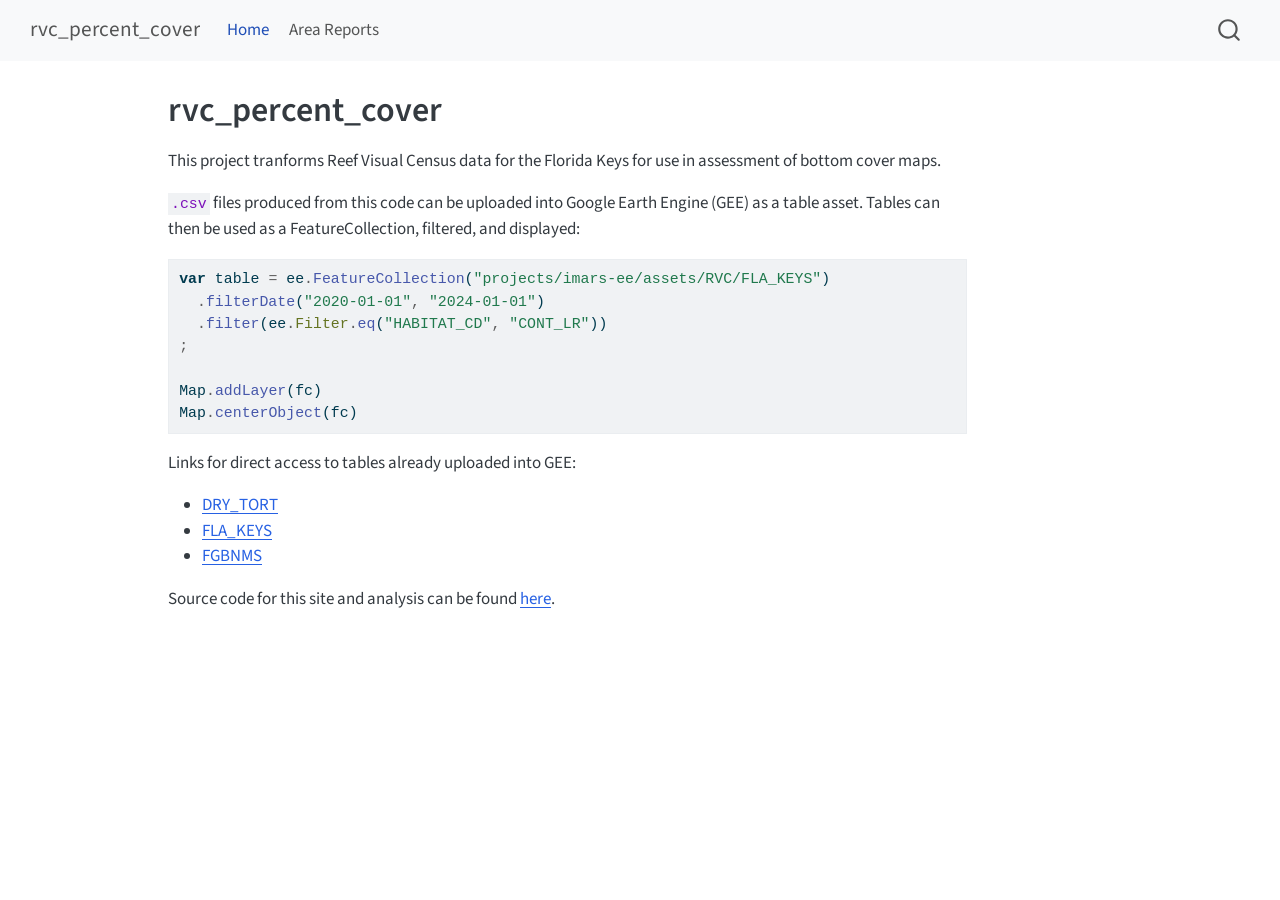
<file: index.html>
<!DOCTYPE html>
<html xmlns="http://www.w3.org/1999/xhtml" lang="en" xml:lang="en"><head>

<meta charset="utf-8">
<meta name="generator" content="quarto-1.8.27">

<meta name="viewport" content="width=device-width, initial-scale=1.0, user-scalable=yes">


<title>rvc_percent_cover</title>
<style>
code{white-space: pre-wrap;}
span.smallcaps{font-variant: small-caps;}
div.columns{display: flex; gap: min(4vw, 1.5em);}
div.column{flex: auto; overflow-x: auto;}
div.hanging-indent{margin-left: 1.5em; text-indent: -1.5em;}
ul.task-list{list-style: none;}
ul.task-list li input[type="checkbox"] {
  width: 0.8em;
  margin: 0 0.8em 0.2em -1em; /* quarto-specific, see https://github.com/quarto-dev/quarto-cli/issues/4556 */ 
  vertical-align: middle;
}
/* CSS for syntax highlighting */
html { -webkit-text-size-adjust: 100%; }
pre > code.sourceCode { white-space: pre; position: relative; }
pre > code.sourceCode > span { display: inline-block; line-height: 1.25; }
pre > code.sourceCode > span:empty { height: 1.2em; }
.sourceCode { overflow: visible; }
code.sourceCode > span { color: inherit; text-decoration: inherit; }
div.sourceCode { margin: 1em 0; }
pre.sourceCode { margin: 0; }
@media screen {
div.sourceCode { overflow: auto; }
}
@media print {
pre > code.sourceCode { white-space: pre-wrap; }
pre > code.sourceCode > span { text-indent: -5em; padding-left: 5em; }
}
pre.numberSource code
  { counter-reset: source-line 0; }
pre.numberSource code > span
  { position: relative; left: -4em; counter-increment: source-line; }
pre.numberSource code > span > a:first-child::before
  { content: counter(source-line);
    position: relative; left: -1em; text-align: right; vertical-align: baseline;
    border: none; display: inline-block;
    -webkit-touch-callout: none; -webkit-user-select: none;
    -khtml-user-select: none; -moz-user-select: none;
    -ms-user-select: none; user-select: none;
    padding: 0 4px; width: 4em;
  }
pre.numberSource { margin-left: 3em;  padding-left: 4px; }
div.sourceCode
  {   }
@media screen {
pre > code.sourceCode > span > a:first-child::before { text-decoration: underline; }
}
</style>


<script src="site_libs/quarto-nav/quarto-nav.js"></script>
<script src="site_libs/quarto-nav/headroom.min.js"></script>
<script src="site_libs/clipboard/clipboard.min.js"></script>
<script src="site_libs/quarto-search/autocomplete.umd.js"></script>
<script src="site_libs/quarto-search/fuse.min.js"></script>
<script src="site_libs/quarto-search/quarto-search.js"></script>
<meta name="quarto:offset" content="./">
<script src="site_libs/quarto-html/quarto.js" type="module"></script>
<script src="site_libs/quarto-html/tabsets/tabsets.js" type="module"></script>
<script src="site_libs/quarto-html/axe/axe-check.js" type="module"></script>
<script src="site_libs/quarto-html/popper.min.js"></script>
<script src="site_libs/quarto-html/tippy.umd.min.js"></script>
<script src="site_libs/quarto-html/anchor.min.js"></script>
<link href="site_libs/quarto-html/tippy.css" rel="stylesheet">
<link href="site_libs/quarto-html/quarto-syntax-highlighting-ed96de9b727972fe78a7b5d16c58bf87.css" rel="stylesheet" id="quarto-text-highlighting-styles">
<script src="site_libs/bootstrap/bootstrap.min.js"></script>
<link href="site_libs/bootstrap/bootstrap-icons.css" rel="stylesheet">
<link href="site_libs/bootstrap/bootstrap-fed2927b5d71da76dad1d9df0395c5a2.min.css" rel="stylesheet" append-hash="true" id="quarto-bootstrap" data-mode="light">
<script id="quarto-search-options" type="application/json">{
  "location": "navbar",
  "copy-button": false,
  "collapse-after": 3,
  "panel-placement": "end",
  "type": "overlay",
  "limit": 50,
  "keyboard-shortcut": [
    "f",
    "/",
    "s"
  ],
  "show-item-context": false,
  "language": {
    "search-no-results-text": "No results",
    "search-matching-documents-text": "matching documents",
    "search-copy-link-title": "Copy link to search",
    "search-hide-matches-text": "Hide additional matches",
    "search-more-match-text": "more match in this document",
    "search-more-matches-text": "more matches in this document",
    "search-clear-button-title": "Clear",
    "search-text-placeholder": "",
    "search-detached-cancel-button-title": "Cancel",
    "search-submit-button-title": "Submit",
    "search-label": "Search"
  }
}</script>


<link rel="stylesheet" href="styles.css">
</head>

<body class="nav-fixed quarto-light">

<div id="quarto-search-results"></div>
  <header id="quarto-header" class="headroom fixed-top">
    <nav class="navbar navbar-expand-lg " data-bs-theme="dark">
      <div class="navbar-container container-fluid">
      <div class="navbar-brand-container mx-auto">
    <a class="navbar-brand" href="./index.html">
    <span class="navbar-title">rvc_percent_cover</span>
    </a>
  </div>
            <div id="quarto-search" class="" title="Search"></div>
          <button class="navbar-toggler" type="button" data-bs-toggle="collapse" data-bs-target="#navbarCollapse" aria-controls="navbarCollapse" role="menu" aria-expanded="false" aria-label="Toggle navigation" onclick="if (window.quartoToggleHeadroom) { window.quartoToggleHeadroom(); }">
  <span class="navbar-toggler-icon"></span>
</button>
          <div class="collapse navbar-collapse" id="navbarCollapse">
            <ul class="navbar-nav navbar-nav-scroll me-auto">
  <li class="nav-item">
    <a class="nav-link active" href="./index.html" aria-current="page"> 
<span class="menu-text">Home</span></a>
  </li>  
  <li class="nav-item">
    <a class="nav-link" href="./aoi_report/aoi_reports.html"> 
<span class="menu-text">Area Reports</span></a>
  </li>  
</ul>
          </div> <!-- /navcollapse -->
            <div class="quarto-navbar-tools">
</div>
      </div> <!-- /container-fluid -->
    </nav>
</header>
<!-- content -->
<div id="quarto-content" class="quarto-container page-columns page-rows-contents page-layout-article page-navbar">
<!-- sidebar -->
<!-- margin-sidebar -->
    <div id="quarto-margin-sidebar" class="sidebar margin-sidebar zindex-bottom">
        
    </div>
<!-- main -->
<main class="content" id="quarto-document-content">

<header id="title-block-header" class="quarto-title-block default">
<div class="quarto-title">
<h1 class="title">rvc_percent_cover</h1>
</div>



<div class="quarto-title-meta">

    
  
    
  </div>
  


</header>


<p>This project tranforms Reef Visual Census data for the Florida Keys for use in assessment of bottom cover maps.</p>
<p><code>.csv</code> files produced from this code can be uploaded into Google Earth Engine (GEE) as a table asset. Tables can then be used as a FeatureCollection, filtered, and displayed:</p>
<div class="code-copy-outer-scaffold"><div class="sourceCode" id="cb1"><pre class="sourceCode javascript code-with-copy"><code class="sourceCode javascript"><span id="cb1-1"><a href="#cb1-1" aria-hidden="true" tabindex="-1"></a><span class="kw">var</span> table <span class="op">=</span> ee<span class="op">.</span><span class="fu">FeatureCollection</span>(<span class="st">"projects/imars-ee/assets/RVC/FLA_KEYS"</span>)</span>
<span id="cb1-2"><a href="#cb1-2" aria-hidden="true" tabindex="-1"></a>  <span class="op">.</span><span class="fu">filterDate</span>(<span class="st">"2020-01-01"</span><span class="op">,</span> <span class="st">"2024-01-01"</span>)</span>
<span id="cb1-3"><a href="#cb1-3" aria-hidden="true" tabindex="-1"></a>  <span class="op">.</span><span class="fu">filter</span>(ee<span class="op">.</span><span class="at">Filter</span><span class="op">.</span><span class="fu">eq</span>(<span class="st">"HABITAT_CD"</span><span class="op">,</span> <span class="st">"CONT_LR"</span>))</span>
<span id="cb1-4"><a href="#cb1-4" aria-hidden="true" tabindex="-1"></a><span class="op">;</span></span>
<span id="cb1-5"><a href="#cb1-5" aria-hidden="true" tabindex="-1"></a>  </span>
<span id="cb1-6"><a href="#cb1-6" aria-hidden="true" tabindex="-1"></a><span class="bu">Map</span><span class="op">.</span><span class="fu">addLayer</span>(fc)</span>
<span id="cb1-7"><a href="#cb1-7" aria-hidden="true" tabindex="-1"></a><span class="bu">Map</span><span class="op">.</span><span class="fu">centerObject</span>(fc)</span></code></pre></div><button title="Copy to Clipboard" class="code-copy-button"><i class="bi"></i></button></div>
<p>Links for direct access to tables already uploaded into GEE:</p>
<ul>
<li><a href="https://code.earthengine.google.com/?asset=projects/imars-ee/assets/RVC/DRY_TORT">DRY_TORT</a></li>
<li><a href="https://code.earthengine.google.com/?asset=projects/imars-ee/assets/RVC/FLA_KEYS">FLA_KEYS</a></li>
<li><a href="https://code.earthengine.google.com/?asset=projects/imars-ee/assets/RVC/FGBNMS">FGBNMS</a></li>
</ul>
<p>Source code for this site and analysis can be found <a href="https://github.com/USF-IMARS/rvc_habitat_cover">here</a>.</p>



</main> <!-- /main -->
<script id="quarto-html-after-body" type="application/javascript">
  window.document.addEventListener("DOMContentLoaded", function (event) {
    const icon = "";
    const anchorJS = new window.AnchorJS();
    anchorJS.options = {
      placement: 'right',
      icon: icon
    };
    anchorJS.add('.anchored');
    const isCodeAnnotation = (el) => {
      for (const clz of el.classList) {
        if (clz.startsWith('code-annotation-')) {                     
          return true;
        }
      }
      return false;
    }
    const onCopySuccess = function(e) {
      // button target
      const button = e.trigger;
      // don't keep focus
      button.blur();
      // flash "checked"
      button.classList.add('code-copy-button-checked');
      var currentTitle = button.getAttribute("title");
      button.setAttribute("title", "Copied!");
      let tooltip;
      if (window.bootstrap) {
        button.setAttribute("data-bs-toggle", "tooltip");
        button.setAttribute("data-bs-placement", "left");
        button.setAttribute("data-bs-title", "Copied!");
        tooltip = new bootstrap.Tooltip(button, 
          { trigger: "manual", 
            customClass: "code-copy-button-tooltip",
            offset: [0, -8]});
        tooltip.show();    
      }
      setTimeout(function() {
        if (tooltip) {
          tooltip.hide();
          button.removeAttribute("data-bs-title");
          button.removeAttribute("data-bs-toggle");
          button.removeAttribute("data-bs-placement");
        }
        button.setAttribute("title", currentTitle);
        button.classList.remove('code-copy-button-checked');
      }, 1000);
      // clear code selection
      e.clearSelection();
    }
    const getTextToCopy = function(trigger) {
      const outerScaffold = trigger.parentElement.cloneNode(true);
      const codeEl = outerScaffold.querySelector('code');
      for (const childEl of codeEl.children) {
        if (isCodeAnnotation(childEl)) {
          childEl.remove();
        }
      }
      return codeEl.innerText;
    }
    const clipboard = new window.ClipboardJS('.code-copy-button:not([data-in-quarto-modal])', {
      text: getTextToCopy
    });
    clipboard.on('success', onCopySuccess);
    if (window.document.getElementById('quarto-embedded-source-code-modal')) {
      const clipboardModal = new window.ClipboardJS('.code-copy-button[data-in-quarto-modal]', {
        text: getTextToCopy,
        container: window.document.getElementById('quarto-embedded-source-code-modal')
      });
      clipboardModal.on('success', onCopySuccess);
    }
      var localhostRegex = new RegExp(/^(?:http|https):\/\/localhost\:?[0-9]*\//);
      var mailtoRegex = new RegExp(/^mailto:/);
        var filterRegex = new RegExp("https:\/\/USF-IMARS\.github\.io\/rvc_habitat_cover\/");
      var isInternal = (href) => {
          return filterRegex.test(href) || localhostRegex.test(href) || mailtoRegex.test(href);
      }
      // Inspect non-navigation links and adorn them if external
     var links = window.document.querySelectorAll('a[href]:not(.nav-link):not(.navbar-brand):not(.toc-action):not(.sidebar-link):not(.sidebar-item-toggle):not(.pagination-link):not(.no-external):not([aria-hidden]):not(.dropdown-item):not(.quarto-navigation-tool):not(.about-link)');
      for (var i=0; i<links.length; i++) {
        const link = links[i];
        if (!isInternal(link.href)) {
          // undo the damage that might have been done by quarto-nav.js in the case of
          // links that we want to consider external
          if (link.dataset.originalHref !== undefined) {
            link.href = link.dataset.originalHref;
          }
        }
      }
    function tippyHover(el, contentFn, onTriggerFn, onUntriggerFn) {
      const config = {
        allowHTML: true,
        maxWidth: 500,
        delay: 100,
        arrow: false,
        appendTo: function(el) {
            return el.parentElement;
        },
        interactive: true,
        interactiveBorder: 10,
        theme: 'quarto',
        placement: 'bottom-start',
      };
      if (contentFn) {
        config.content = contentFn;
      }
      if (onTriggerFn) {
        config.onTrigger = onTriggerFn;
      }
      if (onUntriggerFn) {
        config.onUntrigger = onUntriggerFn;
      }
      window.tippy(el, config); 
    }
    const noterefs = window.document.querySelectorAll('a[role="doc-noteref"]');
    for (var i=0; i<noterefs.length; i++) {
      const ref = noterefs[i];
      tippyHover(ref, function() {
        // use id or data attribute instead here
        let href = ref.getAttribute('data-footnote-href') || ref.getAttribute('href');
        try { href = new URL(href).hash; } catch {}
        const id = href.replace(/^#\/?/, "");
        const note = window.document.getElementById(id);
        if (note) {
          return note.innerHTML;
        } else {
          return "";
        }
      });
    }
    const xrefs = window.document.querySelectorAll('a.quarto-xref');
    const processXRef = (id, note) => {
      // Strip column container classes
      const stripColumnClz = (el) => {
        el.classList.remove("page-full", "page-columns");
        if (el.children) {
          for (const child of el.children) {
            stripColumnClz(child);
          }
        }
      }
      stripColumnClz(note)
      if (id === null || id.startsWith('sec-')) {
        // Special case sections, only their first couple elements
        const container = document.createElement("div");
        if (note.children && note.children.length > 2) {
          container.appendChild(note.children[0].cloneNode(true));
          for (let i = 1; i < note.children.length; i++) {
            const child = note.children[i];
            if (child.tagName === "P" && child.innerText === "") {
              continue;
            } else {
              container.appendChild(child.cloneNode(true));
              break;
            }
          }
          if (window.Quarto?.typesetMath) {
            window.Quarto.typesetMath(container);
          }
          return container.innerHTML
        } else {
          if (window.Quarto?.typesetMath) {
            window.Quarto.typesetMath(note);
          }
          return note.innerHTML;
        }
      } else {
        // Remove any anchor links if they are present
        const anchorLink = note.querySelector('a.anchorjs-link');
        if (anchorLink) {
          anchorLink.remove();
        }
        if (window.Quarto?.typesetMath) {
          window.Quarto.typesetMath(note);
        }
        if (note.classList.contains("callout")) {
          return note.outerHTML;
        } else {
          return note.innerHTML;
        }
      }
    }
    for (var i=0; i<xrefs.length; i++) {
      const xref = xrefs[i];
      tippyHover(xref, undefined, function(instance) {
        instance.disable();
        let url = xref.getAttribute('href');
        let hash = undefined; 
        if (url.startsWith('#')) {
          hash = url;
        } else {
          try { hash = new URL(url).hash; } catch {}
        }
        if (hash) {
          const id = hash.replace(/^#\/?/, "");
          const note = window.document.getElementById(id);
          if (note !== null) {
            try {
              const html = processXRef(id, note.cloneNode(true));
              instance.setContent(html);
            } finally {
              instance.enable();
              instance.show();
            }
          } else {
            // See if we can fetch this
            fetch(url.split('#')[0])
            .then(res => res.text())
            .then(html => {
              const parser = new DOMParser();
              const htmlDoc = parser.parseFromString(html, "text/html");
              const note = htmlDoc.getElementById(id);
              if (note !== null) {
                const html = processXRef(id, note);
                instance.setContent(html);
              } 
            }).finally(() => {
              instance.enable();
              instance.show();
            });
          }
        } else {
          // See if we can fetch a full url (with no hash to target)
          // This is a special case and we should probably do some content thinning / targeting
          fetch(url)
          .then(res => res.text())
          .then(html => {
            const parser = new DOMParser();
            const htmlDoc = parser.parseFromString(html, "text/html");
            const note = htmlDoc.querySelector('main.content');
            if (note !== null) {
              // This should only happen for chapter cross references
              // (since there is no id in the URL)
              // remove the first header
              if (note.children.length > 0 && note.children[0].tagName === "HEADER") {
                note.children[0].remove();
              }
              const html = processXRef(null, note);
              instance.setContent(html);
            } 
          }).finally(() => {
            instance.enable();
            instance.show();
          });
        }
      }, function(instance) {
      });
    }
        let selectedAnnoteEl;
        const selectorForAnnotation = ( cell, annotation) => {
          let cellAttr = 'data-code-cell="' + cell + '"';
          let lineAttr = 'data-code-annotation="' +  annotation + '"';
          const selector = 'span[' + cellAttr + '][' + lineAttr + ']';
          return selector;
        }
        const selectCodeLines = (annoteEl) => {
          const doc = window.document;
          const targetCell = annoteEl.getAttribute("data-target-cell");
          const targetAnnotation = annoteEl.getAttribute("data-target-annotation");
          const annoteSpan = window.document.querySelector(selectorForAnnotation(targetCell, targetAnnotation));
          const lines = annoteSpan.getAttribute("data-code-lines").split(",");
          const lineIds = lines.map((line) => {
            return targetCell + "-" + line;
          })
          let top = null;
          let height = null;
          let parent = null;
          if (lineIds.length > 0) {
              //compute the position of the single el (top and bottom and make a div)
              const el = window.document.getElementById(lineIds[0]);
              top = el.offsetTop;
              height = el.offsetHeight;
              parent = el.parentElement.parentElement;
            if (lineIds.length > 1) {
              const lastEl = window.document.getElementById(lineIds[lineIds.length - 1]);
              const bottom = lastEl.offsetTop + lastEl.offsetHeight;
              height = bottom - top;
            }
            if (top !== null && height !== null && parent !== null) {
              // cook up a div (if necessary) and position it 
              let div = window.document.getElementById("code-annotation-line-highlight");
              if (div === null) {
                div = window.document.createElement("div");
                div.setAttribute("id", "code-annotation-line-highlight");
                div.style.position = 'absolute';
                parent.appendChild(div);
              }
              div.style.top = top - 2 + "px";
              div.style.height = height + 4 + "px";
              div.style.left = 0;
              let gutterDiv = window.document.getElementById("code-annotation-line-highlight-gutter");
              if (gutterDiv === null) {
                gutterDiv = window.document.createElement("div");
                gutterDiv.setAttribute("id", "code-annotation-line-highlight-gutter");
                gutterDiv.style.position = 'absolute';
                const codeCell = window.document.getElementById(targetCell);
                const gutter = codeCell.querySelector('.code-annotation-gutter');
                gutter.appendChild(gutterDiv);
              }
              gutterDiv.style.top = top - 2 + "px";
              gutterDiv.style.height = height + 4 + "px";
            }
            selectedAnnoteEl = annoteEl;
          }
        };
        const unselectCodeLines = () => {
          const elementsIds = ["code-annotation-line-highlight", "code-annotation-line-highlight-gutter"];
          elementsIds.forEach((elId) => {
            const div = window.document.getElementById(elId);
            if (div) {
              div.remove();
            }
          });
          selectedAnnoteEl = undefined;
        };
          // Handle positioning of the toggle
      window.addEventListener(
        "resize",
        throttle(() => {
          elRect = undefined;
          if (selectedAnnoteEl) {
            selectCodeLines(selectedAnnoteEl);
          }
        }, 10)
      );
      function throttle(fn, ms) {
      let throttle = false;
      let timer;
        return (...args) => {
          if(!throttle) { // first call gets through
              fn.apply(this, args);
              throttle = true;
          } else { // all the others get throttled
              if(timer) clearTimeout(timer); // cancel #2
              timer = setTimeout(() => {
                fn.apply(this, args);
                timer = throttle = false;
              }, ms);
          }
        };
      }
        // Attach click handler to the DT
        const annoteDls = window.document.querySelectorAll('dt[data-target-cell]');
        for (const annoteDlNode of annoteDls) {
          annoteDlNode.addEventListener('click', (event) => {
            const clickedEl = event.target;
            if (clickedEl !== selectedAnnoteEl) {
              unselectCodeLines();
              const activeEl = window.document.querySelector('dt[data-target-cell].code-annotation-active');
              if (activeEl) {
                activeEl.classList.remove('code-annotation-active');
              }
              selectCodeLines(clickedEl);
              clickedEl.classList.add('code-annotation-active');
            } else {
              // Unselect the line
              unselectCodeLines();
              clickedEl.classList.remove('code-annotation-active');
            }
          });
        }
    const findCites = (el) => {
      const parentEl = el.parentElement;
      if (parentEl) {
        const cites = parentEl.dataset.cites;
        if (cites) {
          return {
            el,
            cites: cites.split(' ')
          };
        } else {
          return findCites(el.parentElement)
        }
      } else {
        return undefined;
      }
    };
    var bibliorefs = window.document.querySelectorAll('a[role="doc-biblioref"]');
    for (var i=0; i<bibliorefs.length; i++) {
      const ref = bibliorefs[i];
      const citeInfo = findCites(ref);
      if (citeInfo) {
        tippyHover(citeInfo.el, function() {
          var popup = window.document.createElement('div');
          citeInfo.cites.forEach(function(cite) {
            var citeDiv = window.document.createElement('div');
            citeDiv.classList.add('hanging-indent');
            citeDiv.classList.add('csl-entry');
            var biblioDiv = window.document.getElementById('ref-' + cite);
            if (biblioDiv) {
              citeDiv.innerHTML = biblioDiv.innerHTML;
            }
            popup.appendChild(citeDiv);
          });
          return popup.innerHTML;
        });
      }
    }
  });
  </script>
</div> <!-- /content -->




</body></html>
</file>
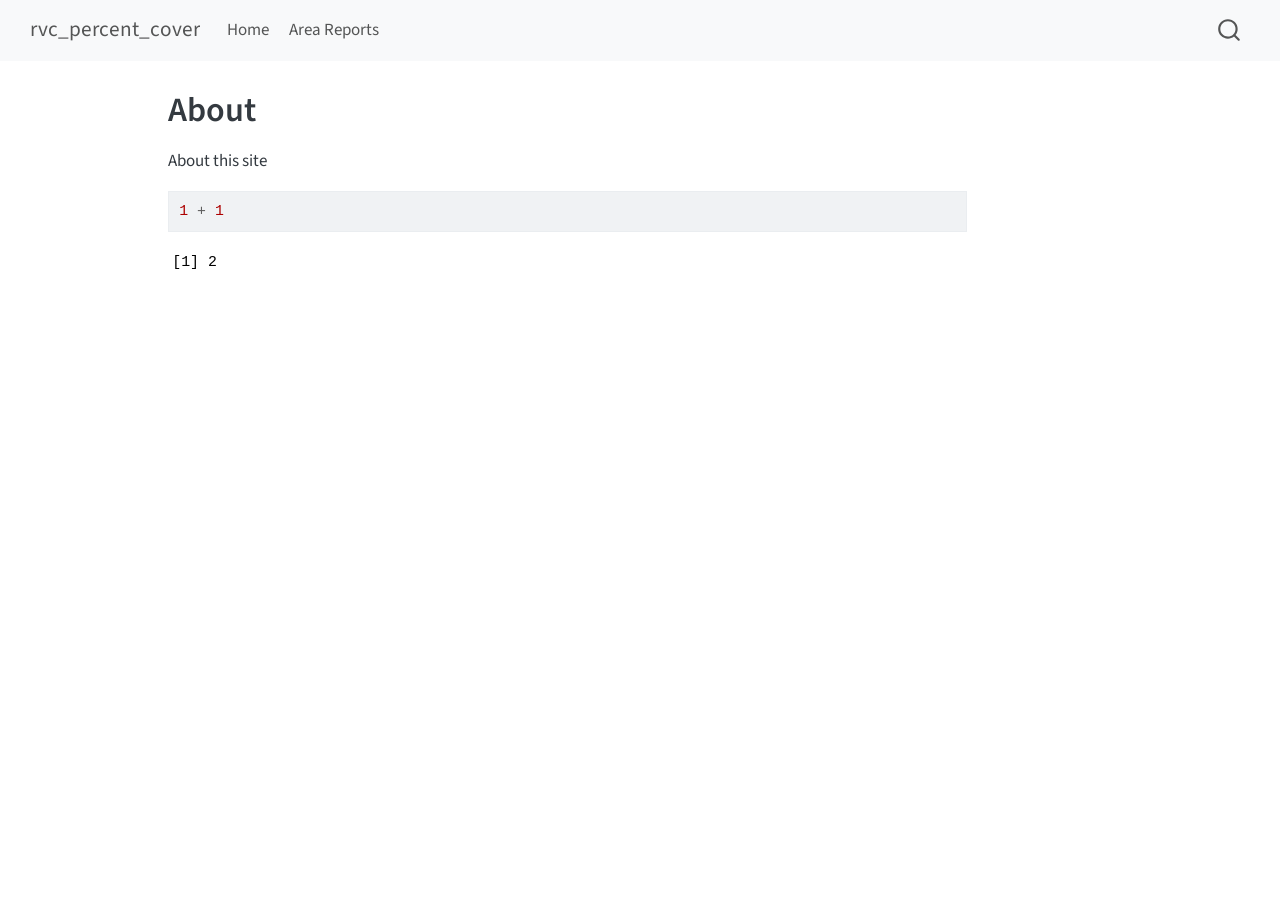
<file: about.html>
<!DOCTYPE html>
<html xmlns="http://www.w3.org/1999/xhtml" lang="en" xml:lang="en"><head>

<meta charset="utf-8">
<meta name="generator" content="quarto-1.8.27">

<meta name="viewport" content="width=device-width, initial-scale=1.0, user-scalable=yes">


<title>About – rvc_percent_cover</title>
<style>
code{white-space: pre-wrap;}
span.smallcaps{font-variant: small-caps;}
div.columns{display: flex; gap: min(4vw, 1.5em);}
div.column{flex: auto; overflow-x: auto;}
div.hanging-indent{margin-left: 1.5em; text-indent: -1.5em;}
ul.task-list{list-style: none;}
ul.task-list li input[type="checkbox"] {
  width: 0.8em;
  margin: 0 0.8em 0.2em -1em; /* quarto-specific, see https://github.com/quarto-dev/quarto-cli/issues/4556 */ 
  vertical-align: middle;
}
/* CSS for syntax highlighting */
html { -webkit-text-size-adjust: 100%; }
pre > code.sourceCode { white-space: pre; position: relative; }
pre > code.sourceCode > span { display: inline-block; line-height: 1.25; }
pre > code.sourceCode > span:empty { height: 1.2em; }
.sourceCode { overflow: visible; }
code.sourceCode > span { color: inherit; text-decoration: inherit; }
div.sourceCode { margin: 1em 0; }
pre.sourceCode { margin: 0; }
@media screen {
div.sourceCode { overflow: auto; }
}
@media print {
pre > code.sourceCode { white-space: pre-wrap; }
pre > code.sourceCode > span { text-indent: -5em; padding-left: 5em; }
}
pre.numberSource code
  { counter-reset: source-line 0; }
pre.numberSource code > span
  { position: relative; left: -4em; counter-increment: source-line; }
pre.numberSource code > span > a:first-child::before
  { content: counter(source-line);
    position: relative; left: -1em; text-align: right; vertical-align: baseline;
    border: none; display: inline-block;
    -webkit-touch-callout: none; -webkit-user-select: none;
    -khtml-user-select: none; -moz-user-select: none;
    -ms-user-select: none; user-select: none;
    padding: 0 4px; width: 4em;
  }
pre.numberSource { margin-left: 3em;  padding-left: 4px; }
div.sourceCode
  {   }
@media screen {
pre > code.sourceCode > span > a:first-child::before { text-decoration: underline; }
}
</style>


<script src="site_libs/quarto-nav/quarto-nav.js"></script>
<script src="site_libs/quarto-nav/headroom.min.js"></script>
<script src="site_libs/clipboard/clipboard.min.js"></script>
<script src="site_libs/quarto-search/autocomplete.umd.js"></script>
<script src="site_libs/quarto-search/fuse.min.js"></script>
<script src="site_libs/quarto-search/quarto-search.js"></script>
<meta name="quarto:offset" content="./">
<script src="site_libs/quarto-html/quarto.js" type="module"></script>
<script src="site_libs/quarto-html/tabsets/tabsets.js" type="module"></script>
<script src="site_libs/quarto-html/axe/axe-check.js" type="module"></script>
<script src="site_libs/quarto-html/popper.min.js"></script>
<script src="site_libs/quarto-html/tippy.umd.min.js"></script>
<script src="site_libs/quarto-html/anchor.min.js"></script>
<link href="site_libs/quarto-html/tippy.css" rel="stylesheet">
<link href="site_libs/quarto-html/quarto-syntax-highlighting-ed96de9b727972fe78a7b5d16c58bf87.css" rel="stylesheet" id="quarto-text-highlighting-styles">
<script src="site_libs/bootstrap/bootstrap.min.js"></script>
<link href="site_libs/bootstrap/bootstrap-icons.css" rel="stylesheet">
<link href="site_libs/bootstrap/bootstrap-fed2927b5d71da76dad1d9df0395c5a2.min.css" rel="stylesheet" append-hash="true" id="quarto-bootstrap" data-mode="light">
<script id="quarto-search-options" type="application/json">{
  "location": "navbar",
  "copy-button": false,
  "collapse-after": 3,
  "panel-placement": "end",
  "type": "overlay",
  "limit": 50,
  "keyboard-shortcut": [
    "f",
    "/",
    "s"
  ],
  "show-item-context": false,
  "language": {
    "search-no-results-text": "No results",
    "search-matching-documents-text": "matching documents",
    "search-copy-link-title": "Copy link to search",
    "search-hide-matches-text": "Hide additional matches",
    "search-more-match-text": "more match in this document",
    "search-more-matches-text": "more matches in this document",
    "search-clear-button-title": "Clear",
    "search-text-placeholder": "",
    "search-detached-cancel-button-title": "Cancel",
    "search-submit-button-title": "Submit",
    "search-label": "Search"
  }
}</script>


<link rel="stylesheet" href="styles.css">
</head>

<body class="nav-fixed quarto-light">

<div id="quarto-search-results"></div>
  <header id="quarto-header" class="headroom fixed-top">
    <nav class="navbar navbar-expand-lg " data-bs-theme="dark">
      <div class="navbar-container container-fluid">
      <div class="navbar-brand-container mx-auto">
    <a class="navbar-brand" href="./index.html">
    <span class="navbar-title">rvc_percent_cover</span>
    </a>
  </div>
            <div id="quarto-search" class="" title="Search"></div>
          <button class="navbar-toggler" type="button" data-bs-toggle="collapse" data-bs-target="#navbarCollapse" aria-controls="navbarCollapse" role="menu" aria-expanded="false" aria-label="Toggle navigation" onclick="if (window.quartoToggleHeadroom) { window.quartoToggleHeadroom(); }">
  <span class="navbar-toggler-icon"></span>
</button>
          <div class="collapse navbar-collapse" id="navbarCollapse">
            <ul class="navbar-nav navbar-nav-scroll me-auto">
  <li class="nav-item">
    <a class="nav-link" href="./index.html"> 
<span class="menu-text">Home</span></a>
  </li>  
  <li class="nav-item">
    <a class="nav-link" href="./aoi_report/aoi_reports.html"> 
<span class="menu-text">Area Reports</span></a>
  </li>  
</ul>
          </div> <!-- /navcollapse -->
            <div class="quarto-navbar-tools">
</div>
      </div> <!-- /container-fluid -->
    </nav>
</header>
<!-- content -->
<div id="quarto-content" class="quarto-container page-columns page-rows-contents page-layout-article page-navbar">
<!-- sidebar -->
<!-- margin-sidebar -->
    <div id="quarto-margin-sidebar" class="sidebar margin-sidebar zindex-bottom">
        
    </div>
<!-- main -->
<main class="content" id="quarto-document-content">

<header id="title-block-header" class="quarto-title-block default">
<div class="quarto-title">
<h1 class="title">About</h1>
</div>



<div class="quarto-title-meta">

    
  
    
  </div>
  


</header>


<p>About this site</p>
<div class="cell">
<div class="code-copy-outer-scaffold"><div class="sourceCode cell-code" id="cb1"><pre class="sourceCode r code-with-copy"><code class="sourceCode r"><span id="cb1-1"><a href="#cb1-1" aria-hidden="true" tabindex="-1"></a><span class="dv">1</span> <span class="sc">+</span> <span class="dv">1</span></span></code></pre></div><button title="Copy to Clipboard" class="code-copy-button"><i class="bi"></i></button></div>
<div class="cell-output cell-output-stdout">
<pre><code>[1] 2</code></pre>
</div>
</div>



</main> <!-- /main -->
<script id="quarto-html-after-body" type="application/javascript">
  window.document.addEventListener("DOMContentLoaded", function (event) {
    const icon = "";
    const anchorJS = new window.AnchorJS();
    anchorJS.options = {
      placement: 'right',
      icon: icon
    };
    anchorJS.add('.anchored');
    const isCodeAnnotation = (el) => {
      for (const clz of el.classList) {
        if (clz.startsWith('code-annotation-')) {                     
          return true;
        }
      }
      return false;
    }
    const onCopySuccess = function(e) {
      // button target
      const button = e.trigger;
      // don't keep focus
      button.blur();
      // flash "checked"
      button.classList.add('code-copy-button-checked');
      var currentTitle = button.getAttribute("title");
      button.setAttribute("title", "Copied!");
      let tooltip;
      if (window.bootstrap) {
        button.setAttribute("data-bs-toggle", "tooltip");
        button.setAttribute("data-bs-placement", "left");
        button.setAttribute("data-bs-title", "Copied!");
        tooltip = new bootstrap.Tooltip(button, 
          { trigger: "manual", 
            customClass: "code-copy-button-tooltip",
            offset: [0, -8]});
        tooltip.show();    
      }
      setTimeout(function() {
        if (tooltip) {
          tooltip.hide();
          button.removeAttribute("data-bs-title");
          button.removeAttribute("data-bs-toggle");
          button.removeAttribute("data-bs-placement");
        }
        button.setAttribute("title", currentTitle);
        button.classList.remove('code-copy-button-checked');
      }, 1000);
      // clear code selection
      e.clearSelection();
    }
    const getTextToCopy = function(trigger) {
      const outerScaffold = trigger.parentElement.cloneNode(true);
      const codeEl = outerScaffold.querySelector('code');
      for (const childEl of codeEl.children) {
        if (isCodeAnnotation(childEl)) {
          childEl.remove();
        }
      }
      return codeEl.innerText;
    }
    const clipboard = new window.ClipboardJS('.code-copy-button:not([data-in-quarto-modal])', {
      text: getTextToCopy
    });
    clipboard.on('success', onCopySuccess);
    if (window.document.getElementById('quarto-embedded-source-code-modal')) {
      const clipboardModal = new window.ClipboardJS('.code-copy-button[data-in-quarto-modal]', {
        text: getTextToCopy,
        container: window.document.getElementById('quarto-embedded-source-code-modal')
      });
      clipboardModal.on('success', onCopySuccess);
    }
      var localhostRegex = new RegExp(/^(?:http|https):\/\/localhost\:?[0-9]*\//);
      var mailtoRegex = new RegExp(/^mailto:/);
        var filterRegex = new RegExp("https:\/\/USF-IMARS\.github\.io\/rvc_habitat_cover\/");
      var isInternal = (href) => {
          return filterRegex.test(href) || localhostRegex.test(href) || mailtoRegex.test(href);
      }
      // Inspect non-navigation links and adorn them if external
     var links = window.document.querySelectorAll('a[href]:not(.nav-link):not(.navbar-brand):not(.toc-action):not(.sidebar-link):not(.sidebar-item-toggle):not(.pagination-link):not(.no-external):not([aria-hidden]):not(.dropdown-item):not(.quarto-navigation-tool):not(.about-link)');
      for (var i=0; i<links.length; i++) {
        const link = links[i];
        if (!isInternal(link.href)) {
          // undo the damage that might have been done by quarto-nav.js in the case of
          // links that we want to consider external
          if (link.dataset.originalHref !== undefined) {
            link.href = link.dataset.originalHref;
          }
        }
      }
    function tippyHover(el, contentFn, onTriggerFn, onUntriggerFn) {
      const config = {
        allowHTML: true,
        maxWidth: 500,
        delay: 100,
        arrow: false,
        appendTo: function(el) {
            return el.parentElement;
        },
        interactive: true,
        interactiveBorder: 10,
        theme: 'quarto',
        placement: 'bottom-start',
      };
      if (contentFn) {
        config.content = contentFn;
      }
      if (onTriggerFn) {
        config.onTrigger = onTriggerFn;
      }
      if (onUntriggerFn) {
        config.onUntrigger = onUntriggerFn;
      }
      window.tippy(el, config); 
    }
    const noterefs = window.document.querySelectorAll('a[role="doc-noteref"]');
    for (var i=0; i<noterefs.length; i++) {
      const ref = noterefs[i];
      tippyHover(ref, function() {
        // use id or data attribute instead here
        let href = ref.getAttribute('data-footnote-href') || ref.getAttribute('href');
        try { href = new URL(href).hash; } catch {}
        const id = href.replace(/^#\/?/, "");
        const note = window.document.getElementById(id);
        if (note) {
          return note.innerHTML;
        } else {
          return "";
        }
      });
    }
    const xrefs = window.document.querySelectorAll('a.quarto-xref');
    const processXRef = (id, note) => {
      // Strip column container classes
      const stripColumnClz = (el) => {
        el.classList.remove("page-full", "page-columns");
        if (el.children) {
          for (const child of el.children) {
            stripColumnClz(child);
          }
        }
      }
      stripColumnClz(note)
      if (id === null || id.startsWith('sec-')) {
        // Special case sections, only their first couple elements
        const container = document.createElement("div");
        if (note.children && note.children.length > 2) {
          container.appendChild(note.children[0].cloneNode(true));
          for (let i = 1; i < note.children.length; i++) {
            const child = note.children[i];
            if (child.tagName === "P" && child.innerText === "") {
              continue;
            } else {
              container.appendChild(child.cloneNode(true));
              break;
            }
          }
          if (window.Quarto?.typesetMath) {
            window.Quarto.typesetMath(container);
          }
          return container.innerHTML
        } else {
          if (window.Quarto?.typesetMath) {
            window.Quarto.typesetMath(note);
          }
          return note.innerHTML;
        }
      } else {
        // Remove any anchor links if they are present
        const anchorLink = note.querySelector('a.anchorjs-link');
        if (anchorLink) {
          anchorLink.remove();
        }
        if (window.Quarto?.typesetMath) {
          window.Quarto.typesetMath(note);
        }
        if (note.classList.contains("callout")) {
          return note.outerHTML;
        } else {
          return note.innerHTML;
        }
      }
    }
    for (var i=0; i<xrefs.length; i++) {
      const xref = xrefs[i];
      tippyHover(xref, undefined, function(instance) {
        instance.disable();
        let url = xref.getAttribute('href');
        let hash = undefined; 
        if (url.startsWith('#')) {
          hash = url;
        } else {
          try { hash = new URL(url).hash; } catch {}
        }
        if (hash) {
          const id = hash.replace(/^#\/?/, "");
          const note = window.document.getElementById(id);
          if (note !== null) {
            try {
              const html = processXRef(id, note.cloneNode(true));
              instance.setContent(html);
            } finally {
              instance.enable();
              instance.show();
            }
          } else {
            // See if we can fetch this
            fetch(url.split('#')[0])
            .then(res => res.text())
            .then(html => {
              const parser = new DOMParser();
              const htmlDoc = parser.parseFromString(html, "text/html");
              const note = htmlDoc.getElementById(id);
              if (note !== null) {
                const html = processXRef(id, note);
                instance.setContent(html);
              } 
            }).finally(() => {
              instance.enable();
              instance.show();
            });
          }
        } else {
          // See if we can fetch a full url (with no hash to target)
          // This is a special case and we should probably do some content thinning / targeting
          fetch(url)
          .then(res => res.text())
          .then(html => {
            const parser = new DOMParser();
            const htmlDoc = parser.parseFromString(html, "text/html");
            const note = htmlDoc.querySelector('main.content');
            if (note !== null) {
              // This should only happen for chapter cross references
              // (since there is no id in the URL)
              // remove the first header
              if (note.children.length > 0 && note.children[0].tagName === "HEADER") {
                note.children[0].remove();
              }
              const html = processXRef(null, note);
              instance.setContent(html);
            } 
          }).finally(() => {
            instance.enable();
            instance.show();
          });
        }
      }, function(instance) {
      });
    }
        let selectedAnnoteEl;
        const selectorForAnnotation = ( cell, annotation) => {
          let cellAttr = 'data-code-cell="' + cell + '"';
          let lineAttr = 'data-code-annotation="' +  annotation + '"';
          const selector = 'span[' + cellAttr + '][' + lineAttr + ']';
          return selector;
        }
        const selectCodeLines = (annoteEl) => {
          const doc = window.document;
          const targetCell = annoteEl.getAttribute("data-target-cell");
          const targetAnnotation = annoteEl.getAttribute("data-target-annotation");
          const annoteSpan = window.document.querySelector(selectorForAnnotation(targetCell, targetAnnotation));
          const lines = annoteSpan.getAttribute("data-code-lines").split(",");
          const lineIds = lines.map((line) => {
            return targetCell + "-" + line;
          })
          let top = null;
          let height = null;
          let parent = null;
          if (lineIds.length > 0) {
              //compute the position of the single el (top and bottom and make a div)
              const el = window.document.getElementById(lineIds[0]);
              top = el.offsetTop;
              height = el.offsetHeight;
              parent = el.parentElement.parentElement;
            if (lineIds.length > 1) {
              const lastEl = window.document.getElementById(lineIds[lineIds.length - 1]);
              const bottom = lastEl.offsetTop + lastEl.offsetHeight;
              height = bottom - top;
            }
            if (top !== null && height !== null && parent !== null) {
              // cook up a div (if necessary) and position it 
              let div = window.document.getElementById("code-annotation-line-highlight");
              if (div === null) {
                div = window.document.createElement("div");
                div.setAttribute("id", "code-annotation-line-highlight");
                div.style.position = 'absolute';
                parent.appendChild(div);
              }
              div.style.top = top - 2 + "px";
              div.style.height = height + 4 + "px";
              div.style.left = 0;
              let gutterDiv = window.document.getElementById("code-annotation-line-highlight-gutter");
              if (gutterDiv === null) {
                gutterDiv = window.document.createElement("div");
                gutterDiv.setAttribute("id", "code-annotation-line-highlight-gutter");
                gutterDiv.style.position = 'absolute';
                const codeCell = window.document.getElementById(targetCell);
                const gutter = codeCell.querySelector('.code-annotation-gutter');
                gutter.appendChild(gutterDiv);
              }
              gutterDiv.style.top = top - 2 + "px";
              gutterDiv.style.height = height + 4 + "px";
            }
            selectedAnnoteEl = annoteEl;
          }
        };
        const unselectCodeLines = () => {
          const elementsIds = ["code-annotation-line-highlight", "code-annotation-line-highlight-gutter"];
          elementsIds.forEach((elId) => {
            const div = window.document.getElementById(elId);
            if (div) {
              div.remove();
            }
          });
          selectedAnnoteEl = undefined;
        };
          // Handle positioning of the toggle
      window.addEventListener(
        "resize",
        throttle(() => {
          elRect = undefined;
          if (selectedAnnoteEl) {
            selectCodeLines(selectedAnnoteEl);
          }
        }, 10)
      );
      function throttle(fn, ms) {
      let throttle = false;
      let timer;
        return (...args) => {
          if(!throttle) { // first call gets through
              fn.apply(this, args);
              throttle = true;
          } else { // all the others get throttled
              if(timer) clearTimeout(timer); // cancel #2
              timer = setTimeout(() => {
                fn.apply(this, args);
                timer = throttle = false;
              }, ms);
          }
        };
      }
        // Attach click handler to the DT
        const annoteDls = window.document.querySelectorAll('dt[data-target-cell]');
        for (const annoteDlNode of annoteDls) {
          annoteDlNode.addEventListener('click', (event) => {
            const clickedEl = event.target;
            if (clickedEl !== selectedAnnoteEl) {
              unselectCodeLines();
              const activeEl = window.document.querySelector('dt[data-target-cell].code-annotation-active');
              if (activeEl) {
                activeEl.classList.remove('code-annotation-active');
              }
              selectCodeLines(clickedEl);
              clickedEl.classList.add('code-annotation-active');
            } else {
              // Unselect the line
              unselectCodeLines();
              clickedEl.classList.remove('code-annotation-active');
            }
          });
        }
    const findCites = (el) => {
      const parentEl = el.parentElement;
      if (parentEl) {
        const cites = parentEl.dataset.cites;
        if (cites) {
          return {
            el,
            cites: cites.split(' ')
          };
        } else {
          return findCites(el.parentElement)
        }
      } else {
        return undefined;
      }
    };
    var bibliorefs = window.document.querySelectorAll('a[role="doc-biblioref"]');
    for (var i=0; i<bibliorefs.length; i++) {
      const ref = bibliorefs[i];
      const citeInfo = findCites(ref);
      if (citeInfo) {
        tippyHover(citeInfo.el, function() {
          var popup = window.document.createElement('div');
          citeInfo.cites.forEach(function(cite) {
            var citeDiv = window.document.createElement('div');
            citeDiv.classList.add('hanging-indent');
            citeDiv.classList.add('csl-entry');
            var biblioDiv = window.document.getElementById('ref-' + cite);
            if (biblioDiv) {
              citeDiv.innerHTML = biblioDiv.innerHTML;
            }
            popup.appendChild(citeDiv);
          });
          return popup.innerHTML;
        });
      }
    }
  });
  </script>
</div> <!-- /content -->




</body></html>
</file>
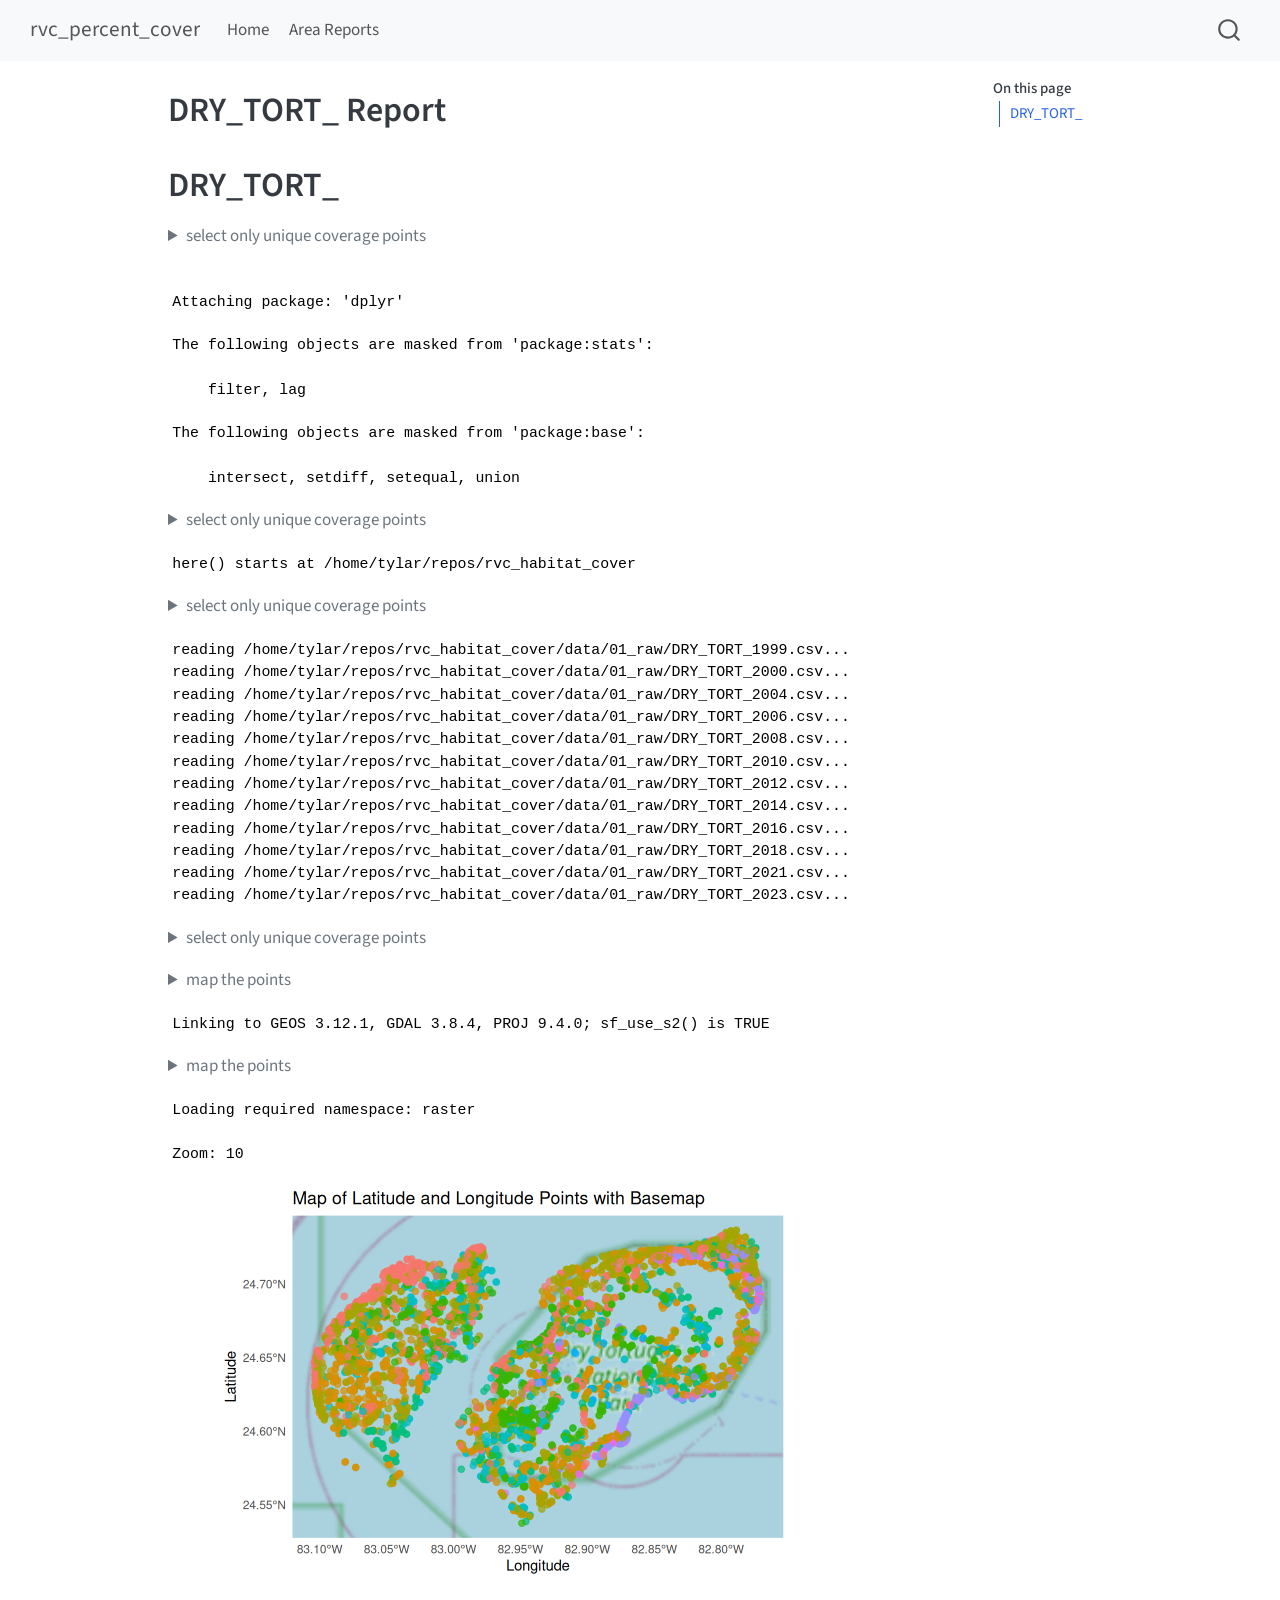
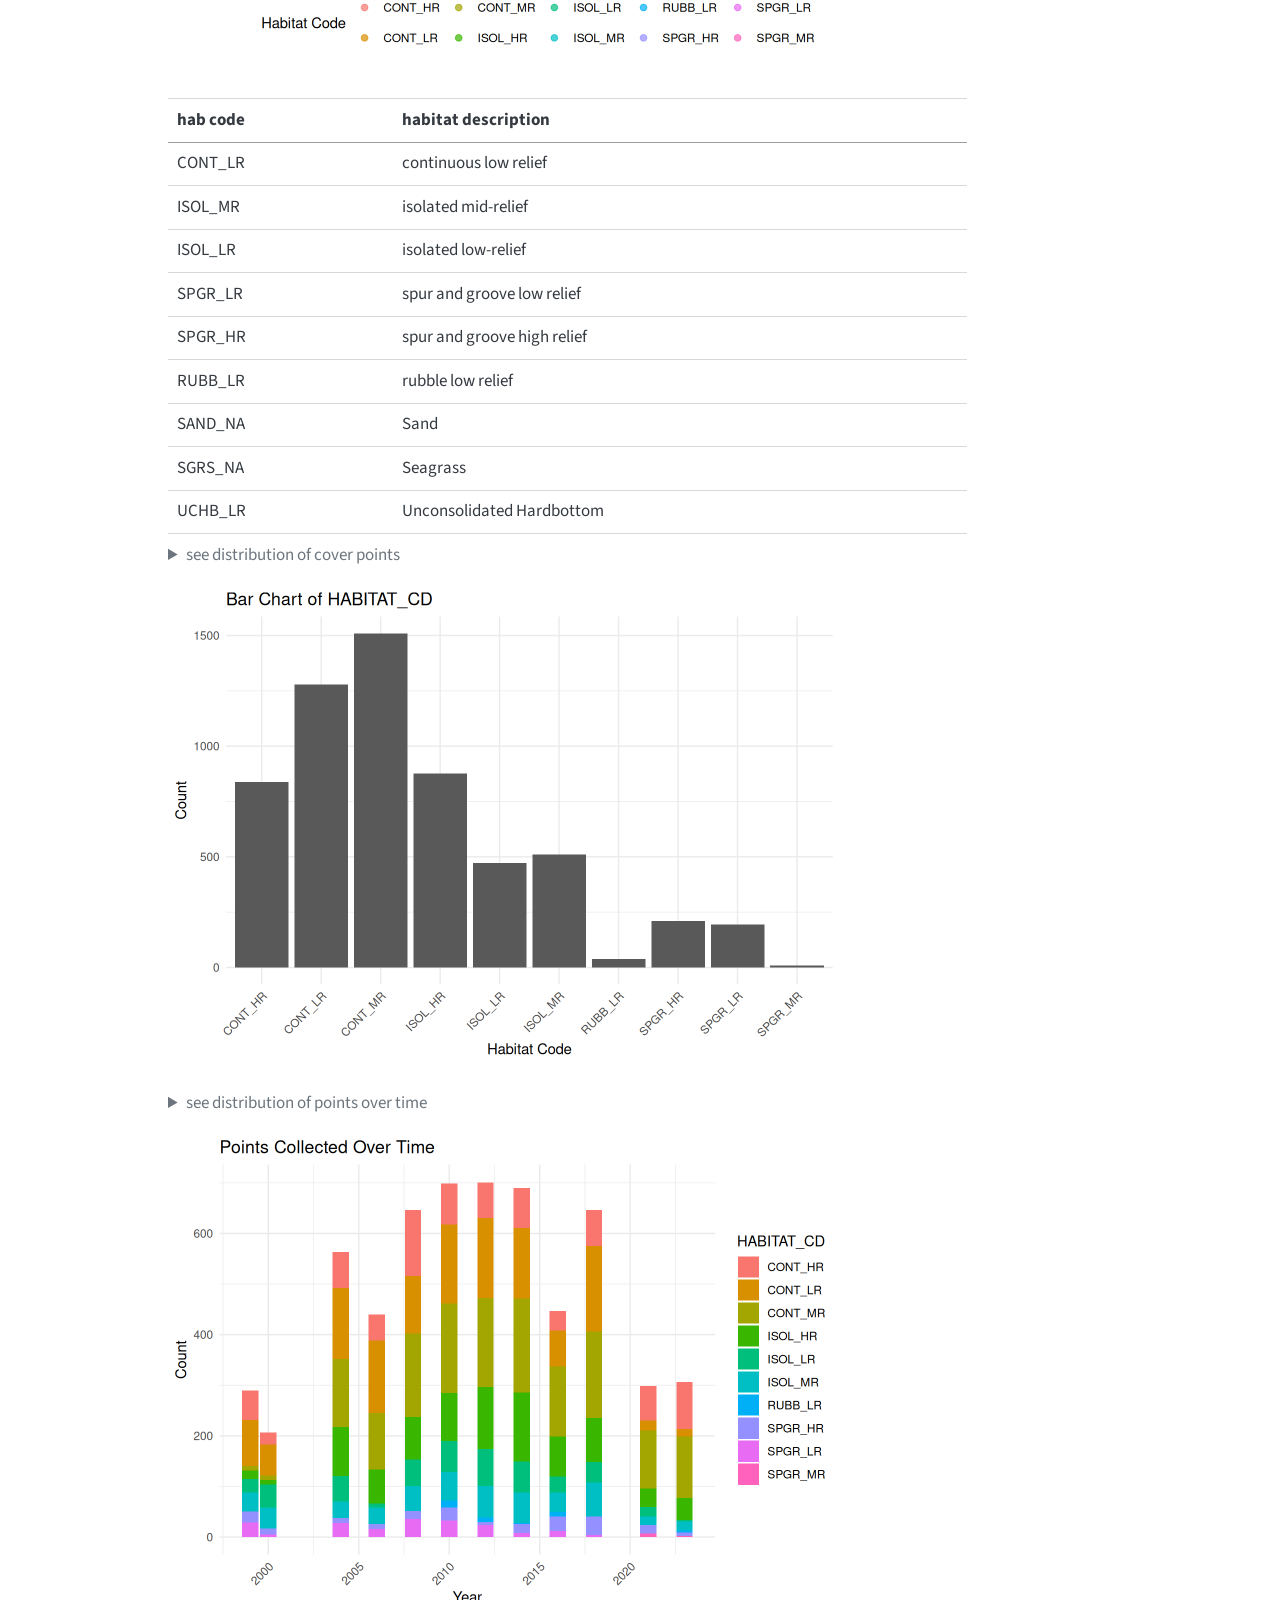
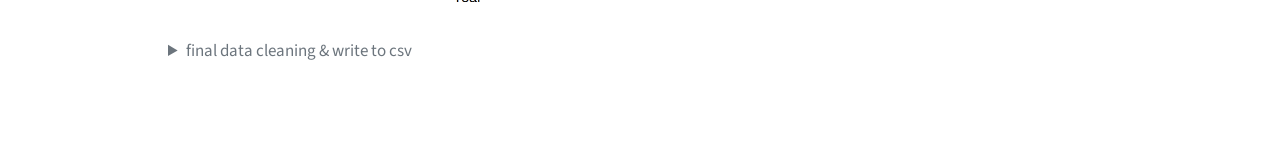
<file: aoi_report/aoi_report_template.html>
<!DOCTYPE html>
<html xmlns="http://www.w3.org/1999/xhtml" lang="en" xml:lang="en"><head>

<meta charset="utf-8">
<meta name="generator" content="quarto-1.8.27">

<meta name="viewport" content="width=device-width, initial-scale=1.0, user-scalable=yes">


<title>DRY_TORT_ Report – rvc_percent_cover</title>
<style>
code{white-space: pre-wrap;}
span.smallcaps{font-variant: small-caps;}
div.columns{display: flex; gap: min(4vw, 1.5em);}
div.column{flex: auto; overflow-x: auto;}
div.hanging-indent{margin-left: 1.5em; text-indent: -1.5em;}
ul.task-list{list-style: none;}
ul.task-list li input[type="checkbox"] {
  width: 0.8em;
  margin: 0 0.8em 0.2em -1em; /* quarto-specific, see https://github.com/quarto-dev/quarto-cli/issues/4556 */ 
  vertical-align: middle;
}
/* CSS for syntax highlighting */
html { -webkit-text-size-adjust: 100%; }
pre > code.sourceCode { white-space: pre; position: relative; }
pre > code.sourceCode > span { display: inline-block; line-height: 1.25; }
pre > code.sourceCode > span:empty { height: 1.2em; }
.sourceCode { overflow: visible; }
code.sourceCode > span { color: inherit; text-decoration: inherit; }
div.sourceCode { margin: 1em 0; }
pre.sourceCode { margin: 0; }
@media screen {
div.sourceCode { overflow: auto; }
}
@media print {
pre > code.sourceCode { white-space: pre-wrap; }
pre > code.sourceCode > span { text-indent: -5em; padding-left: 5em; }
}
pre.numberSource code
  { counter-reset: source-line 0; }
pre.numberSource code > span
  { position: relative; left: -4em; counter-increment: source-line; }
pre.numberSource code > span > a:first-child::before
  { content: counter(source-line);
    position: relative; left: -1em; text-align: right; vertical-align: baseline;
    border: none; display: inline-block;
    -webkit-touch-callout: none; -webkit-user-select: none;
    -khtml-user-select: none; -moz-user-select: none;
    -ms-user-select: none; user-select: none;
    padding: 0 4px; width: 4em;
  }
pre.numberSource { margin-left: 3em;  padding-left: 4px; }
div.sourceCode
  {   }
@media screen {
pre > code.sourceCode > span > a:first-child::before { text-decoration: underline; }
}
</style>


<script src="../site_libs/quarto-nav/quarto-nav.js"></script>
<script src="../site_libs/quarto-nav/headroom.min.js"></script>
<script src="../site_libs/clipboard/clipboard.min.js"></script>
<script src="../site_libs/quarto-search/autocomplete.umd.js"></script>
<script src="../site_libs/quarto-search/fuse.min.js"></script>
<script src="../site_libs/quarto-search/quarto-search.js"></script>
<meta name="quarto:offset" content="../">
<script src="../site_libs/quarto-html/quarto.js" type="module"></script>
<script src="../site_libs/quarto-html/tabsets/tabsets.js" type="module"></script>
<script src="../site_libs/quarto-html/axe/axe-check.js" type="module"></script>
<script src="../site_libs/quarto-html/popper.min.js"></script>
<script src="../site_libs/quarto-html/tippy.umd.min.js"></script>
<script src="../site_libs/quarto-html/anchor.min.js"></script>
<link href="../site_libs/quarto-html/tippy.css" rel="stylesheet">
<link href="../site_libs/quarto-html/quarto-syntax-highlighting-ed96de9b727972fe78a7b5d16c58bf87.css" rel="stylesheet" id="quarto-text-highlighting-styles">
<script src="../site_libs/bootstrap/bootstrap.min.js"></script>
<link href="../site_libs/bootstrap/bootstrap-icons.css" rel="stylesheet">
<link href="../site_libs/bootstrap/bootstrap-fed2927b5d71da76dad1d9df0395c5a2.min.css" rel="stylesheet" append-hash="true" id="quarto-bootstrap" data-mode="light">
<script id="quarto-search-options" type="application/json">{
  "location": "navbar",
  "copy-button": false,
  "collapse-after": 3,
  "panel-placement": "end",
  "type": "overlay",
  "limit": 50,
  "keyboard-shortcut": [
    "f",
    "/",
    "s"
  ],
  "show-item-context": false,
  "language": {
    "search-no-results-text": "No results",
    "search-matching-documents-text": "matching documents",
    "search-copy-link-title": "Copy link to search",
    "search-hide-matches-text": "Hide additional matches",
    "search-more-match-text": "more match in this document",
    "search-more-matches-text": "more matches in this document",
    "search-clear-button-title": "Clear",
    "search-text-placeholder": "",
    "search-detached-cancel-button-title": "Cancel",
    "search-submit-button-title": "Submit",
    "search-label": "Search"
  }
}</script>


<link rel="stylesheet" href="../styles.css">
</head>

<body class="nav-fixed quarto-light">

<div id="quarto-search-results"></div>
  <header id="quarto-header" class="headroom fixed-top">
    <nav class="navbar navbar-expand-lg " data-bs-theme="dark">
      <div class="navbar-container container-fluid">
      <div class="navbar-brand-container mx-auto">
    <a class="navbar-brand" href="../index.html">
    <span class="navbar-title">rvc_percent_cover</span>
    </a>
  </div>
            <div id="quarto-search" class="" title="Search"></div>
          <button class="navbar-toggler" type="button" data-bs-toggle="collapse" data-bs-target="#navbarCollapse" aria-controls="navbarCollapse" role="menu" aria-expanded="false" aria-label="Toggle navigation" onclick="if (window.quartoToggleHeadroom) { window.quartoToggleHeadroom(); }">
  <span class="navbar-toggler-icon"></span>
</button>
          <div class="collapse navbar-collapse" id="navbarCollapse">
            <ul class="navbar-nav navbar-nav-scroll me-auto">
  <li class="nav-item">
    <a class="nav-link" href="../index.html"> 
<span class="menu-text">Home</span></a>
  </li>  
  <li class="nav-item">
    <a class="nav-link" href="../aoi_report/aoi_reports.html"> 
<span class="menu-text">Area Reports</span></a>
  </li>  
</ul>
          </div> <!-- /navcollapse -->
            <div class="quarto-navbar-tools">
</div>
      </div> <!-- /container-fluid -->
    </nav>
</header>
<!-- content -->
<div id="quarto-content" class="quarto-container page-columns page-rows-contents page-layout-article page-navbar">
<!-- sidebar -->
<!-- margin-sidebar -->
    <div id="quarto-margin-sidebar" class="sidebar margin-sidebar">
        <nav id="TOC" role="doc-toc" class="toc-active">
    <h2 id="toc-title">On this page</h2>
   
  <ul>
  <li><a href="#dry_tort_" id="toc-dry_tort_" class="nav-link active" data-scroll-target="#dry_tort_">DRY_TORT_</a></li>
  </ul>
</nav>
    </div>
<!-- main -->
<main class="content" id="quarto-document-content">

<header id="title-block-header" class="quarto-title-block default">
<div class="quarto-title">
<h1 class="title">DRY_TORT_ Report</h1>
</div>



<div class="quarto-title-meta">

    
  
    
  </div>
  


</header>


<section id="dry_tort_" class="level1">
<h1>DRY_TORT_</h1>
<div class="cell">
<details class="code-fold">
<summary>select only unique coverage points</summary>
<div class="code-copy-outer-scaffold"><div class="sourceCode cell-code" id="cb1"><pre class="sourceCode r code-with-copy"><code class="sourceCode r"><span id="cb1-1"><a href="#cb1-1" aria-hidden="true" tabindex="-1"></a><span class="co"># Load necessary libraries</span></span>
<span id="cb1-2"><a href="#cb1-2" aria-hidden="true" tabindex="-1"></a><span class="fu">library</span>(dplyr)</span></code></pre></div><button title="Copy to Clipboard" class="code-copy-button"><i class="bi"></i></button></div>
</details>
<div class="cell-output cell-output-stderr">
<pre><code>
Attaching package: 'dplyr'</code></pre>
</div>
<div class="cell-output cell-output-stderr">
<pre><code>The following objects are masked from 'package:stats':

    filter, lag</code></pre>
</div>
<div class="cell-output cell-output-stderr">
<pre><code>The following objects are masked from 'package:base':

    intersect, setdiff, setequal, union</code></pre>
</div>
<details class="code-fold">
<summary>select only unique coverage points</summary>
<div class="code-copy-outer-scaffold"><div class="sourceCode cell-code" id="cb5"><pre class="sourceCode r code-with-copy"><code class="sourceCode r"><span id="cb5-1"><a href="#cb5-1" aria-hidden="true" tabindex="-1"></a><span class="fu">library</span>(glue)</span>
<span id="cb5-2"><a href="#cb5-2" aria-hidden="true" tabindex="-1"></a><span class="fu">library</span>(here)</span></code></pre></div><button title="Copy to Clipboard" class="code-copy-button"><i class="bi"></i></button></div>
</details>
<div class="cell-output cell-output-stderr">
<pre><code>here() starts at /home/tylar/repos/rvc_habitat_cover</code></pre>
</div>
<details class="code-fold">
<summary>select only unique coverage points</summary>
<div class="code-copy-outer-scaffold"><div class="sourceCode cell-code" id="cb7"><pre class="sourceCode r code-with-copy"><code class="sourceCode r"><span id="cb7-1"><a href="#cb7-1" aria-hidden="true" tabindex="-1"></a>pattern <span class="ot">&lt;-</span> <span class="fu">paste0</span>({params<span class="sc">$</span>inputFilePrefix}, <span class="st">"</span><span class="sc">\\</span><span class="st">d{4}</span><span class="sc">\\</span><span class="st">.csv"</span>)</span>
<span id="cb7-2"><a href="#cb7-2" aria-hidden="true" tabindex="-1"></a></span>
<span id="cb7-3"><a href="#cb7-3" aria-hidden="true" tabindex="-1"></a><span class="co"># List all files matching the pattern</span></span>
<span id="cb7-4"><a href="#cb7-4" aria-hidden="true" tabindex="-1"></a>files <span class="ot">&lt;-</span> <span class="fu">list.files</span>(</span>
<span id="cb7-5"><a href="#cb7-5" aria-hidden="true" tabindex="-1"></a>  <span class="at">path =</span> <span class="fu">here</span>(<span class="st">"data/01_raw"</span>), <span class="at">pattern =</span> pattern, <span class="at">full.names =</span> <span class="cn">TRUE</span></span>
<span id="cb7-6"><a href="#cb7-6" aria-hidden="true" tabindex="-1"></a>)</span>
<span id="cb7-7"><a href="#cb7-7" aria-hidden="true" tabindex="-1"></a></span>
<span id="cb7-8"><a href="#cb7-8" aria-hidden="true" tabindex="-1"></a><span class="co"># Initialize an empty list to store data</span></span>
<span id="cb7-9"><a href="#cb7-9" aria-hidden="true" tabindex="-1"></a>data_list <span class="ot">&lt;-</span> <span class="fu">list</span>()</span>
<span id="cb7-10"><a href="#cb7-10" aria-hidden="true" tabindex="-1"></a></span>
<span id="cb7-11"><a href="#cb7-11" aria-hidden="true" tabindex="-1"></a><span class="co"># Loop over the files</span></span>
<span id="cb7-12"><a href="#cb7-12" aria-hidden="true" tabindex="-1"></a><span class="cf">for</span> (file <span class="cf">in</span> files) {</span>
<span id="cb7-13"><a href="#cb7-13" aria-hidden="true" tabindex="-1"></a>  <span class="co"># Read the CSV file</span></span>
<span id="cb7-14"><a href="#cb7-14" aria-hidden="true" tabindex="-1"></a>  data <span class="ot">&lt;-</span> <span class="fu">read.csv</span>(file)</span>
<span id="cb7-15"><a href="#cb7-15" aria-hidden="true" tabindex="-1"></a>  <span class="fu">print</span>(<span class="fu">glue</span>(<span class="st">"reading {file}..."</span>))</span>
<span id="cb7-16"><a href="#cb7-16" aria-hidden="true" tabindex="-1"></a>  </span>
<span id="cb7-17"><a href="#cb7-17" aria-hidden="true" tabindex="-1"></a>  <span class="co"># Select the desired columns</span></span>
<span id="cb7-18"><a href="#cb7-18" aria-hidden="true" tabindex="-1"></a>  selected_data <span class="ot">&lt;-</span> data <span class="sc">%&gt;%</span></span>
<span id="cb7-19"><a href="#cb7-19" aria-hidden="true" tabindex="-1"></a>    <span class="fu">select</span>(LAT_DEGREES, LON_DEGREES, YEAR, MONTH, DAY, HABITAT_CD) <span class="sc">%&gt;%</span></span>
<span id="cb7-20"><a href="#cb7-20" aria-hidden="true" tabindex="-1"></a>    <span class="fu">mutate</span>(<span class="at">date =</span> <span class="fu">sprintf</span>(<span class="st">"%04d-%02d-%02d"</span>, YEAR, MONTH, DAY)) <span class="sc">%&gt;%</span></span>
<span id="cb7-21"><a href="#cb7-21" aria-hidden="true" tabindex="-1"></a>    <span class="fu">mutate</span>(<span class="st">`</span><span class="at">system:time_start</span><span class="st">`</span> <span class="ot">=</span> <span class="fu">as.numeric</span>(<span class="fu">as.POSIXct</span>(</span>
<span id="cb7-22"><a href="#cb7-22" aria-hidden="true" tabindex="-1"></a>      date, <span class="at">format=</span><span class="st">"%Y-%m-%d"</span>, <span class="at">tz=</span><span class="st">"UTC"</span></span>
<span id="cb7-23"><a href="#cb7-23" aria-hidden="true" tabindex="-1"></a>    )) <span class="sc">*</span> <span class="dv">1000</span>) <span class="sc">%&gt;%</span></span>
<span id="cb7-24"><a href="#cb7-24" aria-hidden="true" tabindex="-1"></a>    <span class="fu">select</span>( <span class="sc">-</span>MONTH, <span class="sc">-</span>DAY) <span class="sc">%&gt;%</span></span>
<span id="cb7-25"><a href="#cb7-25" aria-hidden="true" tabindex="-1"></a>    <span class="fu">rename</span>(<span class="at">latitude =</span> LAT_DEGREES, <span class="at">longitude =</span> LON_DEGREES)</span>
<span id="cb7-26"><a href="#cb7-26" aria-hidden="true" tabindex="-1"></a>  </span>
<span id="cb7-27"><a href="#cb7-27" aria-hidden="true" tabindex="-1"></a>  <span class="co"># Keep only the rows with unique values across the selected columns</span></span>
<span id="cb7-28"><a href="#cb7-28" aria-hidden="true" tabindex="-1"></a>  unique_data <span class="ot">&lt;-</span> selected_data <span class="sc">%&gt;%</span></span>
<span id="cb7-29"><a href="#cb7-29" aria-hidden="true" tabindex="-1"></a>    <span class="fu">distinct</span>()</span>
<span id="cb7-30"><a href="#cb7-30" aria-hidden="true" tabindex="-1"></a>  </span>
<span id="cb7-31"><a href="#cb7-31" aria-hidden="true" tabindex="-1"></a>  <span class="co"># Append the data to the list</span></span>
<span id="cb7-32"><a href="#cb7-32" aria-hidden="true" tabindex="-1"></a>  data_list[[<span class="fu">length</span>(data_list) <span class="sc">+</span> <span class="dv">1</span>]] <span class="ot">&lt;-</span> unique_data</span>
<span id="cb7-33"><a href="#cb7-33" aria-hidden="true" tabindex="-1"></a>}</span></code></pre></div><button title="Copy to Clipboard" class="code-copy-button"><i class="bi"></i></button></div>
</details>
<div class="cell-output cell-output-stdout">
<pre><code>reading /home/tylar/repos/rvc_habitat_cover/data/01_raw/DRY_TORT_1999.csv...
reading /home/tylar/repos/rvc_habitat_cover/data/01_raw/DRY_TORT_2000.csv...
reading /home/tylar/repos/rvc_habitat_cover/data/01_raw/DRY_TORT_2004.csv...
reading /home/tylar/repos/rvc_habitat_cover/data/01_raw/DRY_TORT_2006.csv...
reading /home/tylar/repos/rvc_habitat_cover/data/01_raw/DRY_TORT_2008.csv...
reading /home/tylar/repos/rvc_habitat_cover/data/01_raw/DRY_TORT_2010.csv...
reading /home/tylar/repos/rvc_habitat_cover/data/01_raw/DRY_TORT_2012.csv...
reading /home/tylar/repos/rvc_habitat_cover/data/01_raw/DRY_TORT_2014.csv...
reading /home/tylar/repos/rvc_habitat_cover/data/01_raw/DRY_TORT_2016.csv...
reading /home/tylar/repos/rvc_habitat_cover/data/01_raw/DRY_TORT_2018.csv...
reading /home/tylar/repos/rvc_habitat_cover/data/01_raw/DRY_TORT_2021.csv...
reading /home/tylar/repos/rvc_habitat_cover/data/01_raw/DRY_TORT_2023.csv...</code></pre>
</div>
<details class="code-fold">
<summary>select only unique coverage points</summary>
<div class="code-copy-outer-scaffold"><div class="sourceCode cell-code" id="cb9"><pre class="sourceCode r code-with-copy"><code class="sourceCode r"><span id="cb9-1"><a href="#cb9-1" aria-hidden="true" tabindex="-1"></a><span class="co"># Combine all data into a single dataframe</span></span>
<span id="cb9-2"><a href="#cb9-2" aria-hidden="true" tabindex="-1"></a>combined_data <span class="ot">&lt;-</span> <span class="fu">do.call</span>(rbind, data_list)</span></code></pre></div><button title="Copy to Clipboard" class="code-copy-button"><i class="bi"></i></button></div>
</details>
</div>
<div class="cell">
<details class="code-fold">
<summary>map the points</summary>
<div class="code-copy-outer-scaffold"><div class="sourceCode cell-code" id="cb10"><pre class="sourceCode r code-with-copy"><code class="sourceCode r"><span id="cb10-1"><a href="#cb10-1" aria-hidden="true" tabindex="-1"></a><span class="fu">library</span>(sf)</span></code></pre></div><button title="Copy to Clipboard" class="code-copy-button"><i class="bi"></i></button></div>
</details>
<div class="cell-output cell-output-stderr">
<pre><code>Linking to GEOS 3.12.1, GDAL 3.8.4, PROJ 9.4.0; sf_use_s2() is TRUE</code></pre>
</div>
<details class="code-fold">
<summary>map the points</summary>
<div class="code-copy-outer-scaffold"><div class="sourceCode cell-code" id="cb12"><pre class="sourceCode r code-with-copy"><code class="sourceCode r"><span id="cb12-1"><a href="#cb12-1" aria-hidden="true" tabindex="-1"></a><span class="fu">library</span>(ggplot2)</span>
<span id="cb12-2"><a href="#cb12-2" aria-hidden="true" tabindex="-1"></a><span class="fu">library</span>(ggspatial)</span>
<span id="cb12-3"><a href="#cb12-3" aria-hidden="true" tabindex="-1"></a><span class="co"># Convert the data to a spatial format (sf object)</span></span>
<span id="cb12-4"><a href="#cb12-4" aria-hidden="true" tabindex="-1"></a>selected_data_sf <span class="ot">&lt;-</span> <span class="fu">st_as_sf</span>(combined_data, <span class="at">coords =</span> <span class="fu">c</span>(<span class="st">"longitude"</span>, <span class="st">"latitude"</span>), <span class="at">crs =</span> <span class="dv">4326</span>)</span>
<span id="cb12-5"><a href="#cb12-5" aria-hidden="true" tabindex="-1"></a></span>
<span id="cb12-6"><a href="#cb12-6" aria-hidden="true" tabindex="-1"></a><span class="co"># Plot the points on a map</span></span>
<span id="cb12-7"><a href="#cb12-7" aria-hidden="true" tabindex="-1"></a><span class="fu">ggplot</span>(<span class="at">data =</span> selected_data_sf) <span class="sc">+</span></span>
<span id="cb12-8"><a href="#cb12-8" aria-hidden="true" tabindex="-1"></a>  <span class="fu">annotation_map_tile</span>(<span class="at">type =</span> <span class="st">"osm"</span>) <span class="sc">+</span>  <span class="co"># Add a basemap (OpenStreetMap)</span></span>
<span id="cb12-9"><a href="#cb12-9" aria-hidden="true" tabindex="-1"></a>  <span class="fu">geom_sf</span>(<span class="fu">aes</span>(<span class="at">color =</span> HABITAT_CD), <span class="at">size =</span> <span class="dv">2</span>, <span class="at">alpha =</span> <span class="fl">0.7</span>) <span class="sc">+</span></span>
<span id="cb12-10"><a href="#cb12-10" aria-hidden="true" tabindex="-1"></a>  <span class="fu">theme_minimal</span>() <span class="sc">+</span></span>
<span id="cb12-11"><a href="#cb12-11" aria-hidden="true" tabindex="-1"></a>  <span class="fu">labs</span>(<span class="at">title =</span> <span class="st">"Map of Latitude and Longitude Points with Basemap"</span>,</span>
<span id="cb12-12"><a href="#cb12-12" aria-hidden="true" tabindex="-1"></a>       <span class="at">x =</span> <span class="st">"Longitude"</span>,</span>
<span id="cb12-13"><a href="#cb12-13" aria-hidden="true" tabindex="-1"></a>       <span class="at">y =</span> <span class="st">"Latitude"</span>,</span>
<span id="cb12-14"><a href="#cb12-14" aria-hidden="true" tabindex="-1"></a>       <span class="at">color =</span> <span class="st">"Habitat Code"</span>) <span class="sc">+</span></span>
<span id="cb12-15"><a href="#cb12-15" aria-hidden="true" tabindex="-1"></a>  <span class="fu">theme</span>(<span class="at">legend.position =</span> <span class="st">"bottom"</span>)</span></code></pre></div><button title="Copy to Clipboard" class="code-copy-button"><i class="bi"></i></button></div>
</details>
<div class="cell-output cell-output-stderr">
<pre><code>Loading required namespace: raster</code></pre>
</div>
<div class="cell-output cell-output-stderr">
<pre><code>Zoom: 10</code></pre>
</div>
<div class="cell-output-display">
<div>
<figure class="figure">
<p><img src="aoi_report_template_files/figure-html/unnamed-chunk-2-1.png" class="img-fluid figure-img" width="672"></p>
</figure>
</div>
</div>
</div>
<table class="caption-top table">
<thead>
<tr class="header">
<th>hab code</th>
<th>habitat description</th>
</tr>
</thead>
<tbody>
<tr class="odd">
<td>CONT_LR</td>
<td>continuous low relief</td>
</tr>
<tr class="even">
<td>ISOL_MR</td>
<td>isolated mid-relief</td>
</tr>
<tr class="odd">
<td>ISOL_LR</td>
<td>isolated low-relief</td>
</tr>
<tr class="even">
<td>SPGR_LR</td>
<td>spur and groove low relief</td>
</tr>
<tr class="odd">
<td>SPGR_HR</td>
<td>spur and groove high relief</td>
</tr>
<tr class="even">
<td>RUBB_LR</td>
<td>rubble low relief</td>
</tr>
<tr class="odd">
<td>SAND_NA</td>
<td>Sand</td>
</tr>
<tr class="even">
<td>SGRS_NA</td>
<td>Seagrass</td>
</tr>
<tr class="odd">
<td>UCHB_LR</td>
<td>Unconsolidated Hardbottom</td>
</tr>
</tbody>
</table>
<div class="cell">
<details class="code-fold">
<summary>see distribution of cover points</summary>
<div class="code-copy-outer-scaffold"><div class="sourceCode cell-code" id="cb15"><pre class="sourceCode r code-with-copy"><code class="sourceCode r"><span id="cb15-1"><a href="#cb15-1" aria-hidden="true" tabindex="-1"></a><span class="fu">library</span>(ggplot2)</span>
<span id="cb15-2"><a href="#cb15-2" aria-hidden="true" tabindex="-1"></a></span>
<span id="cb15-3"><a href="#cb15-3" aria-hidden="true" tabindex="-1"></a><span class="fu">ggplot</span>(combined_data, <span class="fu">aes</span>(<span class="at">x =</span> HABITAT_CD)) <span class="sc">+</span></span>
<span id="cb15-4"><a href="#cb15-4" aria-hidden="true" tabindex="-1"></a>  <span class="fu">geom_bar</span>() <span class="sc">+</span></span>
<span id="cb15-5"><a href="#cb15-5" aria-hidden="true" tabindex="-1"></a>  <span class="fu">labs</span>(<span class="at">title =</span> <span class="st">"Bar Chart of HABITAT_CD"</span>, <span class="at">x =</span> <span class="st">"Habitat Code"</span>, <span class="at">y =</span> <span class="st">"Count"</span>) <span class="sc">+</span></span>
<span id="cb15-6"><a href="#cb15-6" aria-hidden="true" tabindex="-1"></a>  <span class="fu">theme_minimal</span>() <span class="sc">+</span></span>
<span id="cb15-7"><a href="#cb15-7" aria-hidden="true" tabindex="-1"></a>  <span class="fu">theme</span>(<span class="at">axis.text.x =</span> <span class="fu">element_text</span>(<span class="at">angle =</span> <span class="dv">45</span>, <span class="at">hjust =</span> <span class="dv">1</span>))</span></code></pre></div><button title="Copy to Clipboard" class="code-copy-button"><i class="bi"></i></button></div>
</details>
<div class="cell-output-display">
<div>
<figure class="figure">
<p><img src="aoi_report_template_files/figure-html/unnamed-chunk-3-1.png" class="img-fluid figure-img" width="672"></p>
</figure>
</div>
</div>
</div>
<div class="cell">
<details class="code-fold">
<summary>see distribution of points over time</summary>
<div class="code-copy-outer-scaffold"><div class="sourceCode cell-code" id="cb16"><pre class="sourceCode r code-with-copy"><code class="sourceCode r"><span id="cb16-1"><a href="#cb16-1" aria-hidden="true" tabindex="-1"></a><span class="fu">library</span>(ggplot2)</span>
<span id="cb16-2"><a href="#cb16-2" aria-hidden="true" tabindex="-1"></a></span>
<span id="cb16-3"><a href="#cb16-3" aria-hidden="true" tabindex="-1"></a><span class="co"># Create the stacked bar chart</span></span>
<span id="cb16-4"><a href="#cb16-4" aria-hidden="true" tabindex="-1"></a><span class="fu">ggplot</span>(combined_data, <span class="fu">aes</span>(<span class="at">x =</span> YEAR, <span class="at">fill =</span> HABITAT_CD)) <span class="sc">+</span></span>
<span id="cb16-5"><a href="#cb16-5" aria-hidden="true" tabindex="-1"></a>  <span class="fu">geom_bar</span>() <span class="sc">+</span></span>
<span id="cb16-6"><a href="#cb16-6" aria-hidden="true" tabindex="-1"></a>  <span class="fu">labs</span>(<span class="at">title =</span> <span class="st">"Points Collected Over Time"</span>, <span class="at">x =</span> <span class="st">"Year"</span>, <span class="at">y =</span> <span class="st">"Count"</span>) <span class="sc">+</span></span>
<span id="cb16-7"><a href="#cb16-7" aria-hidden="true" tabindex="-1"></a>  <span class="fu">theme_minimal</span>() <span class="sc">+</span></span>
<span id="cb16-8"><a href="#cb16-8" aria-hidden="true" tabindex="-1"></a>  <span class="fu">theme</span>(<span class="at">axis.text.x =</span> <span class="fu">element_text</span>(<span class="at">angle =</span> <span class="dv">45</span>, <span class="at">hjust =</span> <span class="dv">1</span>))</span></code></pre></div><button title="Copy to Clipboard" class="code-copy-button"><i class="bi"></i></button></div>
</details>
<div class="cell-output-display">
<div>
<figure class="figure">
<p><img src="aoi_report_template_files/figure-html/unnamed-chunk-4-1.png" class="img-fluid figure-img" width="672"></p>
</figure>
</div>
</div>
</div>
<div class="cell">
<details class="code-fold">
<summary>final data cleaning &amp; write to csv</summary>
<div class="code-copy-outer-scaffold"><div class="sourceCode cell-code" id="cb17"><pre class="sourceCode r code-with-copy"><code class="sourceCode r"><span id="cb17-1"><a href="#cb17-1" aria-hidden="true" tabindex="-1"></a><span class="co"># Display the filtered unique data</span></span>
<span id="cb17-2"><a href="#cb17-2" aria-hidden="true" tabindex="-1"></a>combined_data <span class="ot">&lt;-</span> combined_data <span class="sc">%&gt;%</span></span>
<span id="cb17-3"><a href="#cb17-3" aria-hidden="true" tabindex="-1"></a>  <span class="fu">select</span>(<span class="sc">-</span>YEAR)</span>
<span id="cb17-4"><a href="#cb17-4" aria-hidden="true" tabindex="-1"></a></span>
<span id="cb17-5"><a href="#cb17-5" aria-hidden="true" tabindex="-1"></a><span class="fu">write.csv</span>(combined_data, <span class="fu">here</span>(<span class="fu">glue</span>(<span class="st">"data/02_reduced/{params$inputFile}.csv"</span>)), <span class="at">row.names=</span><span class="cn">FALSE</span>)</span></code></pre></div><button title="Copy to Clipboard" class="code-copy-button"><i class="bi"></i></button></div>
</details>
</div>


</section>

</main> <!-- /main -->
<script id="quarto-html-after-body" type="application/javascript">
  window.document.addEventListener("DOMContentLoaded", function (event) {
    const icon = "";
    const anchorJS = new window.AnchorJS();
    anchorJS.options = {
      placement: 'right',
      icon: icon
    };
    anchorJS.add('.anchored');
    const isCodeAnnotation = (el) => {
      for (const clz of el.classList) {
        if (clz.startsWith('code-annotation-')) {                     
          return true;
        }
      }
      return false;
    }
    const onCopySuccess = function(e) {
      // button target
      const button = e.trigger;
      // don't keep focus
      button.blur();
      // flash "checked"
      button.classList.add('code-copy-button-checked');
      var currentTitle = button.getAttribute("title");
      button.setAttribute("title", "Copied!");
      let tooltip;
      if (window.bootstrap) {
        button.setAttribute("data-bs-toggle", "tooltip");
        button.setAttribute("data-bs-placement", "left");
        button.setAttribute("data-bs-title", "Copied!");
        tooltip = new bootstrap.Tooltip(button, 
          { trigger: "manual", 
            customClass: "code-copy-button-tooltip",
            offset: [0, -8]});
        tooltip.show();    
      }
      setTimeout(function() {
        if (tooltip) {
          tooltip.hide();
          button.removeAttribute("data-bs-title");
          button.removeAttribute("data-bs-toggle");
          button.removeAttribute("data-bs-placement");
        }
        button.setAttribute("title", currentTitle);
        button.classList.remove('code-copy-button-checked');
      }, 1000);
      // clear code selection
      e.clearSelection();
    }
    const getTextToCopy = function(trigger) {
      const outerScaffold = trigger.parentElement.cloneNode(true);
      const codeEl = outerScaffold.querySelector('code');
      for (const childEl of codeEl.children) {
        if (isCodeAnnotation(childEl)) {
          childEl.remove();
        }
      }
      return codeEl.innerText;
    }
    const clipboard = new window.ClipboardJS('.code-copy-button:not([data-in-quarto-modal])', {
      text: getTextToCopy
    });
    clipboard.on('success', onCopySuccess);
    if (window.document.getElementById('quarto-embedded-source-code-modal')) {
      const clipboardModal = new window.ClipboardJS('.code-copy-button[data-in-quarto-modal]', {
        text: getTextToCopy,
        container: window.document.getElementById('quarto-embedded-source-code-modal')
      });
      clipboardModal.on('success', onCopySuccess);
    }
      var localhostRegex = new RegExp(/^(?:http|https):\/\/localhost\:?[0-9]*\//);
      var mailtoRegex = new RegExp(/^mailto:/);
        var filterRegex = new RegExp("https:\/\/USF-IMARS\.github\.io\/rvc_habitat_cover\/");
      var isInternal = (href) => {
          return filterRegex.test(href) || localhostRegex.test(href) || mailtoRegex.test(href);
      }
      // Inspect non-navigation links and adorn them if external
     var links = window.document.querySelectorAll('a[href]:not(.nav-link):not(.navbar-brand):not(.toc-action):not(.sidebar-link):not(.sidebar-item-toggle):not(.pagination-link):not(.no-external):not([aria-hidden]):not(.dropdown-item):not(.quarto-navigation-tool):not(.about-link)');
      for (var i=0; i<links.length; i++) {
        const link = links[i];
        if (!isInternal(link.href)) {
          // undo the damage that might have been done by quarto-nav.js in the case of
          // links that we want to consider external
          if (link.dataset.originalHref !== undefined) {
            link.href = link.dataset.originalHref;
          }
        }
      }
    function tippyHover(el, contentFn, onTriggerFn, onUntriggerFn) {
      const config = {
        allowHTML: true,
        maxWidth: 500,
        delay: 100,
        arrow: false,
        appendTo: function(el) {
            return el.parentElement;
        },
        interactive: true,
        interactiveBorder: 10,
        theme: 'quarto',
        placement: 'bottom-start',
      };
      if (contentFn) {
        config.content = contentFn;
      }
      if (onTriggerFn) {
        config.onTrigger = onTriggerFn;
      }
      if (onUntriggerFn) {
        config.onUntrigger = onUntriggerFn;
      }
      window.tippy(el, config); 
    }
    const noterefs = window.document.querySelectorAll('a[role="doc-noteref"]');
    for (var i=0; i<noterefs.length; i++) {
      const ref = noterefs[i];
      tippyHover(ref, function() {
        // use id or data attribute instead here
        let href = ref.getAttribute('data-footnote-href') || ref.getAttribute('href');
        try { href = new URL(href).hash; } catch {}
        const id = href.replace(/^#\/?/, "");
        const note = window.document.getElementById(id);
        if (note) {
          return note.innerHTML;
        } else {
          return "";
        }
      });
    }
    const xrefs = window.document.querySelectorAll('a.quarto-xref');
    const processXRef = (id, note) => {
      // Strip column container classes
      const stripColumnClz = (el) => {
        el.classList.remove("page-full", "page-columns");
        if (el.children) {
          for (const child of el.children) {
            stripColumnClz(child);
          }
        }
      }
      stripColumnClz(note)
      if (id === null || id.startsWith('sec-')) {
        // Special case sections, only their first couple elements
        const container = document.createElement("div");
        if (note.children && note.children.length > 2) {
          container.appendChild(note.children[0].cloneNode(true));
          for (let i = 1; i < note.children.length; i++) {
            const child = note.children[i];
            if (child.tagName === "P" && child.innerText === "") {
              continue;
            } else {
              container.appendChild(child.cloneNode(true));
              break;
            }
          }
          if (window.Quarto?.typesetMath) {
            window.Quarto.typesetMath(container);
          }
          return container.innerHTML
        } else {
          if (window.Quarto?.typesetMath) {
            window.Quarto.typesetMath(note);
          }
          return note.innerHTML;
        }
      } else {
        // Remove any anchor links if they are present
        const anchorLink = note.querySelector('a.anchorjs-link');
        if (anchorLink) {
          anchorLink.remove();
        }
        if (window.Quarto?.typesetMath) {
          window.Quarto.typesetMath(note);
        }
        if (note.classList.contains("callout")) {
          return note.outerHTML;
        } else {
          return note.innerHTML;
        }
      }
    }
    for (var i=0; i<xrefs.length; i++) {
      const xref = xrefs[i];
      tippyHover(xref, undefined, function(instance) {
        instance.disable();
        let url = xref.getAttribute('href');
        let hash = undefined; 
        if (url.startsWith('#')) {
          hash = url;
        } else {
          try { hash = new URL(url).hash; } catch {}
        }
        if (hash) {
          const id = hash.replace(/^#\/?/, "");
          const note = window.document.getElementById(id);
          if (note !== null) {
            try {
              const html = processXRef(id, note.cloneNode(true));
              instance.setContent(html);
            } finally {
              instance.enable();
              instance.show();
            }
          } else {
            // See if we can fetch this
            fetch(url.split('#')[0])
            .then(res => res.text())
            .then(html => {
              const parser = new DOMParser();
              const htmlDoc = parser.parseFromString(html, "text/html");
              const note = htmlDoc.getElementById(id);
              if (note !== null) {
                const html = processXRef(id, note);
                instance.setContent(html);
              } 
            }).finally(() => {
              instance.enable();
              instance.show();
            });
          }
        } else {
          // See if we can fetch a full url (with no hash to target)
          // This is a special case and we should probably do some content thinning / targeting
          fetch(url)
          .then(res => res.text())
          .then(html => {
            const parser = new DOMParser();
            const htmlDoc = parser.parseFromString(html, "text/html");
            const note = htmlDoc.querySelector('main.content');
            if (note !== null) {
              // This should only happen for chapter cross references
              // (since there is no id in the URL)
              // remove the first header
              if (note.children.length > 0 && note.children[0].tagName === "HEADER") {
                note.children[0].remove();
              }
              const html = processXRef(null, note);
              instance.setContent(html);
            } 
          }).finally(() => {
            instance.enable();
            instance.show();
          });
        }
      }, function(instance) {
      });
    }
        let selectedAnnoteEl;
        const selectorForAnnotation = ( cell, annotation) => {
          let cellAttr = 'data-code-cell="' + cell + '"';
          let lineAttr = 'data-code-annotation="' +  annotation + '"';
          const selector = 'span[' + cellAttr + '][' + lineAttr + ']';
          return selector;
        }
        const selectCodeLines = (annoteEl) => {
          const doc = window.document;
          const targetCell = annoteEl.getAttribute("data-target-cell");
          const targetAnnotation = annoteEl.getAttribute("data-target-annotation");
          const annoteSpan = window.document.querySelector(selectorForAnnotation(targetCell, targetAnnotation));
          const lines = annoteSpan.getAttribute("data-code-lines").split(",");
          const lineIds = lines.map((line) => {
            return targetCell + "-" + line;
          })
          let top = null;
          let height = null;
          let parent = null;
          if (lineIds.length > 0) {
              //compute the position of the single el (top and bottom and make a div)
              const el = window.document.getElementById(lineIds[0]);
              top = el.offsetTop;
              height = el.offsetHeight;
              parent = el.parentElement.parentElement;
            if (lineIds.length > 1) {
              const lastEl = window.document.getElementById(lineIds[lineIds.length - 1]);
              const bottom = lastEl.offsetTop + lastEl.offsetHeight;
              height = bottom - top;
            }
            if (top !== null && height !== null && parent !== null) {
              // cook up a div (if necessary) and position it 
              let div = window.document.getElementById("code-annotation-line-highlight");
              if (div === null) {
                div = window.document.createElement("div");
                div.setAttribute("id", "code-annotation-line-highlight");
                div.style.position = 'absolute';
                parent.appendChild(div);
              }
              div.style.top = top - 2 + "px";
              div.style.height = height + 4 + "px";
              div.style.left = 0;
              let gutterDiv = window.document.getElementById("code-annotation-line-highlight-gutter");
              if (gutterDiv === null) {
                gutterDiv = window.document.createElement("div");
                gutterDiv.setAttribute("id", "code-annotation-line-highlight-gutter");
                gutterDiv.style.position = 'absolute';
                const codeCell = window.document.getElementById(targetCell);
                const gutter = codeCell.querySelector('.code-annotation-gutter');
                gutter.appendChild(gutterDiv);
              }
              gutterDiv.style.top = top - 2 + "px";
              gutterDiv.style.height = height + 4 + "px";
            }
            selectedAnnoteEl = annoteEl;
          }
        };
        const unselectCodeLines = () => {
          const elementsIds = ["code-annotation-line-highlight", "code-annotation-line-highlight-gutter"];
          elementsIds.forEach((elId) => {
            const div = window.document.getElementById(elId);
            if (div) {
              div.remove();
            }
          });
          selectedAnnoteEl = undefined;
        };
          // Handle positioning of the toggle
      window.addEventListener(
        "resize",
        throttle(() => {
          elRect = undefined;
          if (selectedAnnoteEl) {
            selectCodeLines(selectedAnnoteEl);
          }
        }, 10)
      );
      function throttle(fn, ms) {
      let throttle = false;
      let timer;
        return (...args) => {
          if(!throttle) { // first call gets through
              fn.apply(this, args);
              throttle = true;
          } else { // all the others get throttled
              if(timer) clearTimeout(timer); // cancel #2
              timer = setTimeout(() => {
                fn.apply(this, args);
                timer = throttle = false;
              }, ms);
          }
        };
      }
        // Attach click handler to the DT
        const annoteDls = window.document.querySelectorAll('dt[data-target-cell]');
        for (const annoteDlNode of annoteDls) {
          annoteDlNode.addEventListener('click', (event) => {
            const clickedEl = event.target;
            if (clickedEl !== selectedAnnoteEl) {
              unselectCodeLines();
              const activeEl = window.document.querySelector('dt[data-target-cell].code-annotation-active');
              if (activeEl) {
                activeEl.classList.remove('code-annotation-active');
              }
              selectCodeLines(clickedEl);
              clickedEl.classList.add('code-annotation-active');
            } else {
              // Unselect the line
              unselectCodeLines();
              clickedEl.classList.remove('code-annotation-active');
            }
          });
        }
    const findCites = (el) => {
      const parentEl = el.parentElement;
      if (parentEl) {
        const cites = parentEl.dataset.cites;
        if (cites) {
          return {
            el,
            cites: cites.split(' ')
          };
        } else {
          return findCites(el.parentElement)
        }
      } else {
        return undefined;
      }
    };
    var bibliorefs = window.document.querySelectorAll('a[role="doc-biblioref"]');
    for (var i=0; i<bibliorefs.length; i++) {
      const ref = bibliorefs[i];
      const citeInfo = findCites(ref);
      if (citeInfo) {
        tippyHover(citeInfo.el, function() {
          var popup = window.document.createElement('div');
          citeInfo.cites.forEach(function(cite) {
            var citeDiv = window.document.createElement('div');
            citeDiv.classList.add('hanging-indent');
            citeDiv.classList.add('csl-entry');
            var biblioDiv = window.document.getElementById('ref-' + cite);
            if (biblioDiv) {
              citeDiv.innerHTML = biblioDiv.innerHTML;
            }
            popup.appendChild(citeDiv);
          });
          return popup.innerHTML;
        });
      }
    }
  });
  </script>
</div> <!-- /content -->




</body></html>
</file>
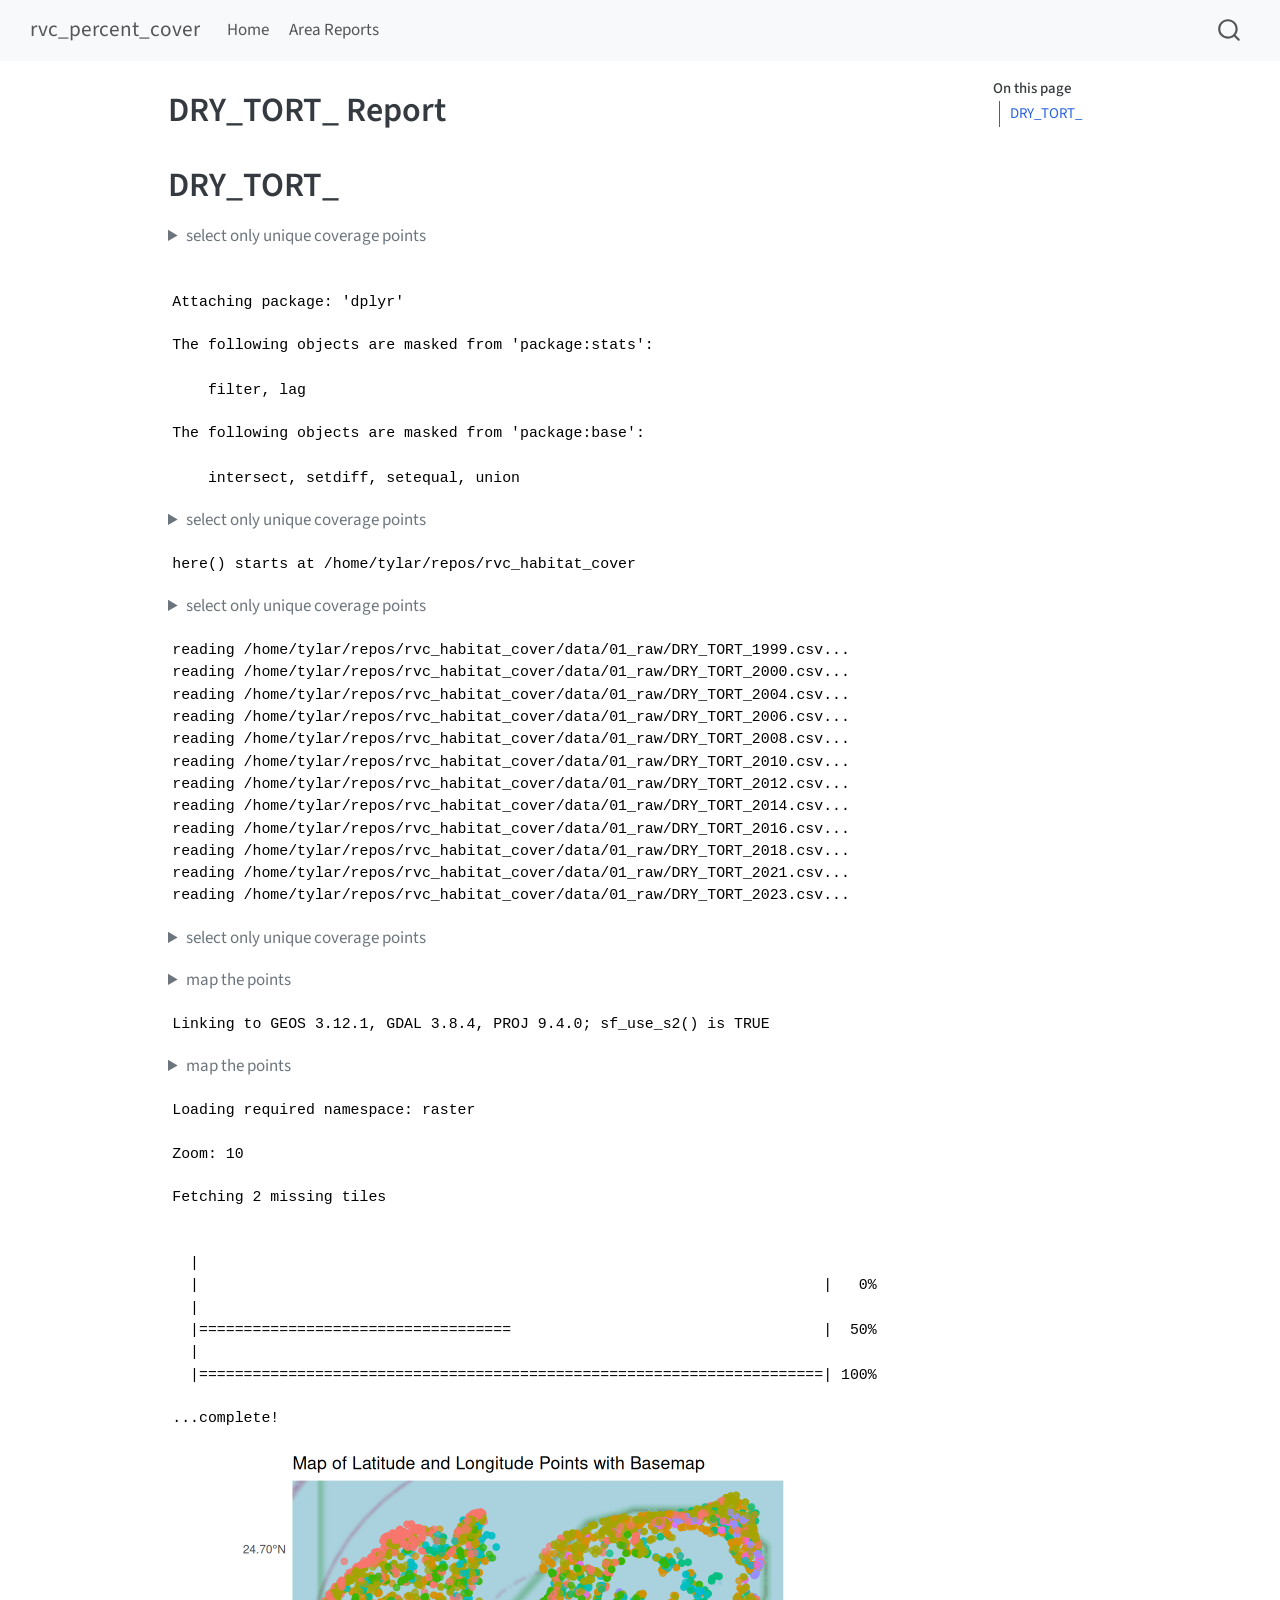
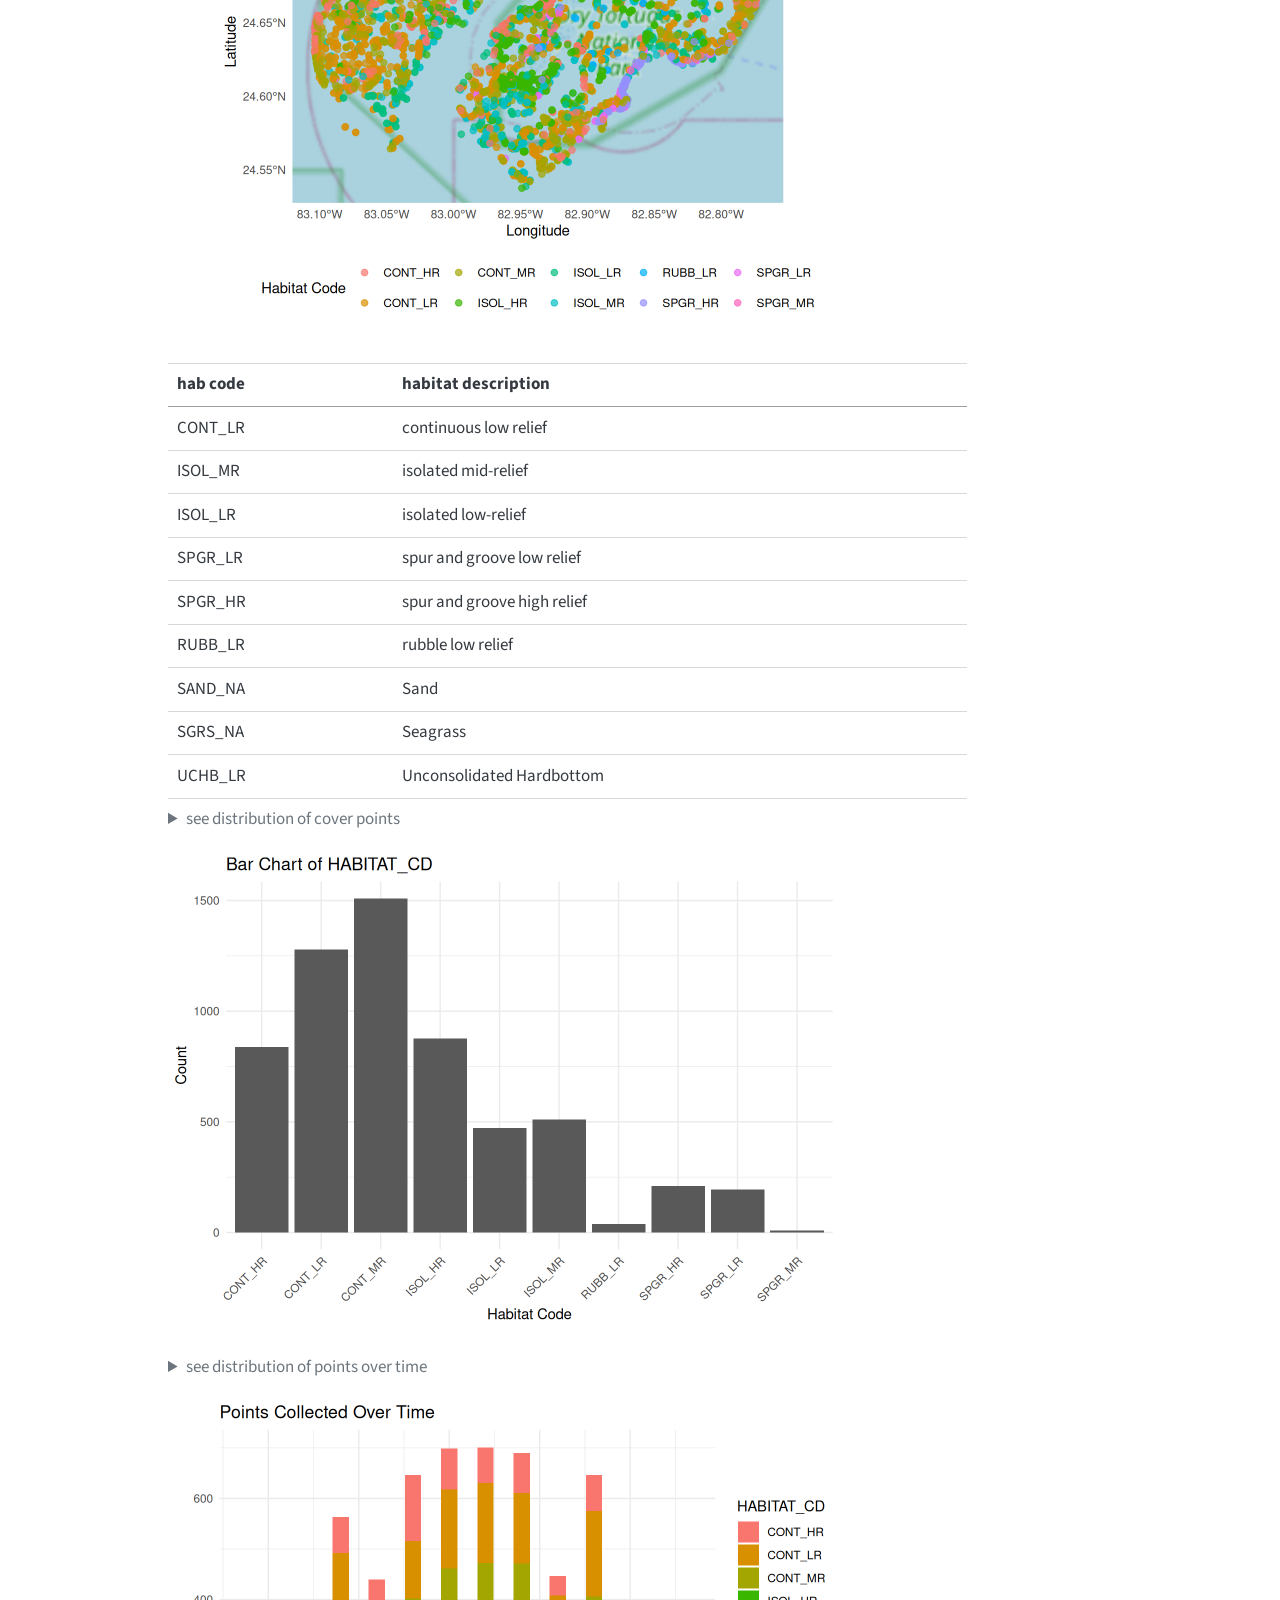
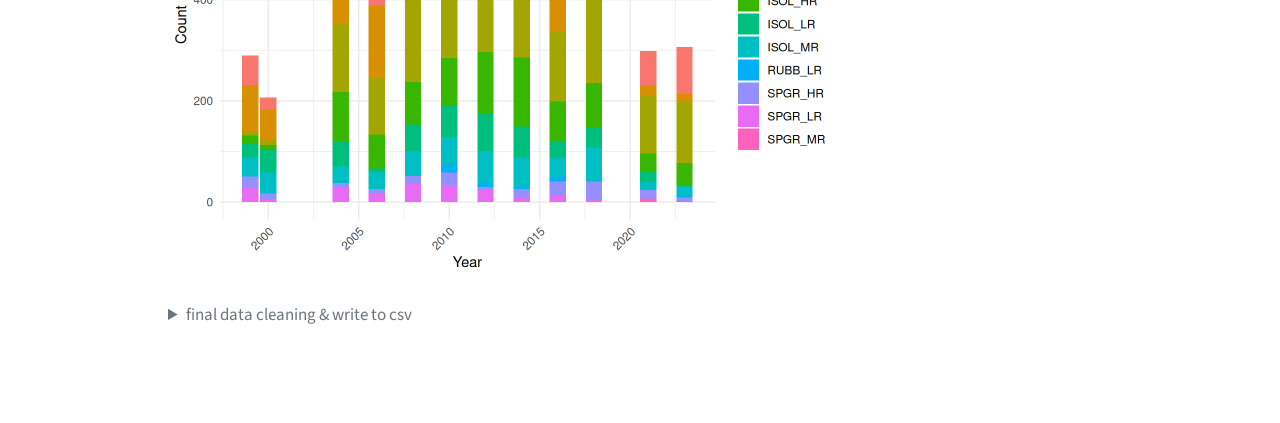
<file: aoi_report/aoi_reports/DRY_TORT_.html>
<!DOCTYPE html>
<html xmlns="http://www.w3.org/1999/xhtml" lang="en" xml:lang="en"><head>

<meta charset="utf-8">
<meta name="generator" content="quarto-1.8.27">

<meta name="viewport" content="width=device-width, initial-scale=1.0, user-scalable=yes">


<title>DRY_TORT_ Report – rvc_percent_cover</title>
<style>
code{white-space: pre-wrap;}
span.smallcaps{font-variant: small-caps;}
div.columns{display: flex; gap: min(4vw, 1.5em);}
div.column{flex: auto; overflow-x: auto;}
div.hanging-indent{margin-left: 1.5em; text-indent: -1.5em;}
ul.task-list{list-style: none;}
ul.task-list li input[type="checkbox"] {
  width: 0.8em;
  margin: 0 0.8em 0.2em -1em; /* quarto-specific, see https://github.com/quarto-dev/quarto-cli/issues/4556 */ 
  vertical-align: middle;
}
/* CSS for syntax highlighting */
html { -webkit-text-size-adjust: 100%; }
pre > code.sourceCode { white-space: pre; position: relative; }
pre > code.sourceCode > span { display: inline-block; line-height: 1.25; }
pre > code.sourceCode > span:empty { height: 1.2em; }
.sourceCode { overflow: visible; }
code.sourceCode > span { color: inherit; text-decoration: inherit; }
div.sourceCode { margin: 1em 0; }
pre.sourceCode { margin: 0; }
@media screen {
div.sourceCode { overflow: auto; }
}
@media print {
pre > code.sourceCode { white-space: pre-wrap; }
pre > code.sourceCode > span { text-indent: -5em; padding-left: 5em; }
}
pre.numberSource code
  { counter-reset: source-line 0; }
pre.numberSource code > span
  { position: relative; left: -4em; counter-increment: source-line; }
pre.numberSource code > span > a:first-child::before
  { content: counter(source-line);
    position: relative; left: -1em; text-align: right; vertical-align: baseline;
    border: none; display: inline-block;
    -webkit-touch-callout: none; -webkit-user-select: none;
    -khtml-user-select: none; -moz-user-select: none;
    -ms-user-select: none; user-select: none;
    padding: 0 4px; width: 4em;
  }
pre.numberSource { margin-left: 3em;  padding-left: 4px; }
div.sourceCode
  {   }
@media screen {
pre > code.sourceCode > span > a:first-child::before { text-decoration: underline; }
}
</style>


<script src="../../site_libs/quarto-nav/quarto-nav.js"></script>
<script src="../../site_libs/quarto-nav/headroom.min.js"></script>
<script src="../../site_libs/clipboard/clipboard.min.js"></script>
<script src="../../site_libs/quarto-search/autocomplete.umd.js"></script>
<script src="../../site_libs/quarto-search/fuse.min.js"></script>
<script src="../../site_libs/quarto-search/quarto-search.js"></script>
<meta name="quarto:offset" content="../../">
<script src="../../site_libs/quarto-html/quarto.js" type="module"></script>
<script src="../../site_libs/quarto-html/tabsets/tabsets.js" type="module"></script>
<script src="../../site_libs/quarto-html/axe/axe-check.js" type="module"></script>
<script src="../../site_libs/quarto-html/popper.min.js"></script>
<script src="../../site_libs/quarto-html/tippy.umd.min.js"></script>
<script src="../../site_libs/quarto-html/anchor.min.js"></script>
<link href="../../site_libs/quarto-html/tippy.css" rel="stylesheet">
<link href="../../site_libs/quarto-html/quarto-syntax-highlighting-ed96de9b727972fe78a7b5d16c58bf87.css" rel="stylesheet" id="quarto-text-highlighting-styles">
<script src="../../site_libs/bootstrap/bootstrap.min.js"></script>
<link href="../../site_libs/bootstrap/bootstrap-icons.css" rel="stylesheet">
<link href="../../site_libs/bootstrap/bootstrap-fed2927b5d71da76dad1d9df0395c5a2.min.css" rel="stylesheet" append-hash="true" id="quarto-bootstrap" data-mode="light">
<script id="quarto-search-options" type="application/json">{
  "location": "navbar",
  "copy-button": false,
  "collapse-after": 3,
  "panel-placement": "end",
  "type": "overlay",
  "limit": 50,
  "keyboard-shortcut": [
    "f",
    "/",
    "s"
  ],
  "show-item-context": false,
  "language": {
    "search-no-results-text": "No results",
    "search-matching-documents-text": "matching documents",
    "search-copy-link-title": "Copy link to search",
    "search-hide-matches-text": "Hide additional matches",
    "search-more-match-text": "more match in this document",
    "search-more-matches-text": "more matches in this document",
    "search-clear-button-title": "Clear",
    "search-text-placeholder": "",
    "search-detached-cancel-button-title": "Cancel",
    "search-submit-button-title": "Submit",
    "search-label": "Search"
  }
}</script>


<link rel="stylesheet" href="../../styles.css">
</head>

<body class="nav-fixed quarto-light">

<div id="quarto-search-results"></div>
  <header id="quarto-header" class="headroom fixed-top">
    <nav class="navbar navbar-expand-lg " data-bs-theme="dark">
      <div class="navbar-container container-fluid">
      <div class="navbar-brand-container mx-auto">
    <a class="navbar-brand" href="../../index.html">
    <span class="navbar-title">rvc_percent_cover</span>
    </a>
  </div>
            <div id="quarto-search" class="" title="Search"></div>
          <button class="navbar-toggler" type="button" data-bs-toggle="collapse" data-bs-target="#navbarCollapse" aria-controls="navbarCollapse" role="menu" aria-expanded="false" aria-label="Toggle navigation" onclick="if (window.quartoToggleHeadroom) { window.quartoToggleHeadroom(); }">
  <span class="navbar-toggler-icon"></span>
</button>
          <div class="collapse navbar-collapse" id="navbarCollapse">
            <ul class="navbar-nav navbar-nav-scroll me-auto">
  <li class="nav-item">
    <a class="nav-link" href="../../index.html"> 
<span class="menu-text">Home</span></a>
  </li>  
  <li class="nav-item">
    <a class="nav-link" href="../../aoi_report/aoi_reports.html"> 
<span class="menu-text">Area Reports</span></a>
  </li>  
</ul>
          </div> <!-- /navcollapse -->
            <div class="quarto-navbar-tools">
</div>
      </div> <!-- /container-fluid -->
    </nav>
</header>
<!-- content -->
<div id="quarto-content" class="quarto-container page-columns page-rows-contents page-layout-article page-navbar">
<!-- sidebar -->
<!-- margin-sidebar -->
    <div id="quarto-margin-sidebar" class="sidebar margin-sidebar">
        <nav id="TOC" role="doc-toc" class="toc-active">
    <h2 id="toc-title">On this page</h2>
   
  <ul>
  <li><a href="#dry_tort_" id="toc-dry_tort_" class="nav-link active" data-scroll-target="#dry_tort_">DRY_TORT_</a></li>
  </ul>
</nav>
    </div>
<!-- main -->
<main class="content" id="quarto-document-content">

<header id="title-block-header" class="quarto-title-block default">
<div class="quarto-title">
<h1 class="title">DRY_TORT_ Report</h1>
</div>



<div class="quarto-title-meta">

    
  
    
  </div>
  


</header>


<section id="dry_tort_" class="level1">
<h1>DRY_TORT_</h1>
<div class="cell">
<details class="code-fold">
<summary>select only unique coverage points</summary>
<div class="code-copy-outer-scaffold"><div class="sourceCode cell-code" id="cb1"><pre class="sourceCode r code-with-copy"><code class="sourceCode r"><span id="cb1-1"><a href="#cb1-1" aria-hidden="true" tabindex="-1"></a><span class="co"># Load necessary libraries</span></span>
<span id="cb1-2"><a href="#cb1-2" aria-hidden="true" tabindex="-1"></a><span class="fu">library</span>(dplyr)</span></code></pre></div><button title="Copy to Clipboard" class="code-copy-button"><i class="bi"></i></button></div>
</details>
<div class="cell-output cell-output-stderr">
<pre><code>
Attaching package: 'dplyr'</code></pre>
</div>
<div class="cell-output cell-output-stderr">
<pre><code>The following objects are masked from 'package:stats':

    filter, lag</code></pre>
</div>
<div class="cell-output cell-output-stderr">
<pre><code>The following objects are masked from 'package:base':

    intersect, setdiff, setequal, union</code></pre>
</div>
<details class="code-fold">
<summary>select only unique coverage points</summary>
<div class="code-copy-outer-scaffold"><div class="sourceCode cell-code" id="cb5"><pre class="sourceCode r code-with-copy"><code class="sourceCode r"><span id="cb5-1"><a href="#cb5-1" aria-hidden="true" tabindex="-1"></a><span class="fu">library</span>(glue)</span>
<span id="cb5-2"><a href="#cb5-2" aria-hidden="true" tabindex="-1"></a><span class="fu">library</span>(here)</span></code></pre></div><button title="Copy to Clipboard" class="code-copy-button"><i class="bi"></i></button></div>
</details>
<div class="cell-output cell-output-stderr">
<pre><code>here() starts at /home/tylar/repos/rvc_habitat_cover</code></pre>
</div>
<details class="code-fold">
<summary>select only unique coverage points</summary>
<div class="code-copy-outer-scaffold"><div class="sourceCode cell-code" id="cb7"><pre class="sourceCode r code-with-copy"><code class="sourceCode r"><span id="cb7-1"><a href="#cb7-1" aria-hidden="true" tabindex="-1"></a>pattern <span class="ot">&lt;-</span> <span class="fu">paste0</span>({params<span class="sc">$</span>inputFilePrefix}, <span class="st">"</span><span class="sc">\\</span><span class="st">d{4}</span><span class="sc">\\</span><span class="st">.csv"</span>)</span>
<span id="cb7-2"><a href="#cb7-2" aria-hidden="true" tabindex="-1"></a></span>
<span id="cb7-3"><a href="#cb7-3" aria-hidden="true" tabindex="-1"></a><span class="co"># List all files matching the pattern</span></span>
<span id="cb7-4"><a href="#cb7-4" aria-hidden="true" tabindex="-1"></a>files <span class="ot">&lt;-</span> <span class="fu">list.files</span>(</span>
<span id="cb7-5"><a href="#cb7-5" aria-hidden="true" tabindex="-1"></a>  <span class="at">path =</span> <span class="fu">here</span>(<span class="st">"data/01_raw"</span>), <span class="at">pattern =</span> pattern, <span class="at">full.names =</span> <span class="cn">TRUE</span></span>
<span id="cb7-6"><a href="#cb7-6" aria-hidden="true" tabindex="-1"></a>)</span>
<span id="cb7-7"><a href="#cb7-7" aria-hidden="true" tabindex="-1"></a></span>
<span id="cb7-8"><a href="#cb7-8" aria-hidden="true" tabindex="-1"></a><span class="co"># Initialize an empty list to store data</span></span>
<span id="cb7-9"><a href="#cb7-9" aria-hidden="true" tabindex="-1"></a>data_list <span class="ot">&lt;-</span> <span class="fu">list</span>()</span>
<span id="cb7-10"><a href="#cb7-10" aria-hidden="true" tabindex="-1"></a></span>
<span id="cb7-11"><a href="#cb7-11" aria-hidden="true" tabindex="-1"></a><span class="co"># Loop over the files</span></span>
<span id="cb7-12"><a href="#cb7-12" aria-hidden="true" tabindex="-1"></a><span class="cf">for</span> (file <span class="cf">in</span> files) {</span>
<span id="cb7-13"><a href="#cb7-13" aria-hidden="true" tabindex="-1"></a>  <span class="co"># Read the CSV file</span></span>
<span id="cb7-14"><a href="#cb7-14" aria-hidden="true" tabindex="-1"></a>  data <span class="ot">&lt;-</span> <span class="fu">read.csv</span>(file)</span>
<span id="cb7-15"><a href="#cb7-15" aria-hidden="true" tabindex="-1"></a>  <span class="fu">print</span>(<span class="fu">glue</span>(<span class="st">"reading {file}..."</span>))</span>
<span id="cb7-16"><a href="#cb7-16" aria-hidden="true" tabindex="-1"></a>  </span>
<span id="cb7-17"><a href="#cb7-17" aria-hidden="true" tabindex="-1"></a>  <span class="co"># Select the desired columns</span></span>
<span id="cb7-18"><a href="#cb7-18" aria-hidden="true" tabindex="-1"></a>  selected_data <span class="ot">&lt;-</span> data <span class="sc">%&gt;%</span></span>
<span id="cb7-19"><a href="#cb7-19" aria-hidden="true" tabindex="-1"></a>    <span class="fu">select</span>(LAT_DEGREES, LON_DEGREES, YEAR, MONTH, DAY, HABITAT_CD) <span class="sc">%&gt;%</span></span>
<span id="cb7-20"><a href="#cb7-20" aria-hidden="true" tabindex="-1"></a>    <span class="fu">mutate</span>(<span class="at">date =</span> <span class="fu">sprintf</span>(<span class="st">"%04d-%02d-%02d"</span>, YEAR, MONTH, DAY)) <span class="sc">%&gt;%</span></span>
<span id="cb7-21"><a href="#cb7-21" aria-hidden="true" tabindex="-1"></a>    <span class="fu">mutate</span>(<span class="st">`</span><span class="at">system:time_start</span><span class="st">`</span> <span class="ot">=</span> <span class="fu">as.numeric</span>(<span class="fu">as.POSIXct</span>(</span>
<span id="cb7-22"><a href="#cb7-22" aria-hidden="true" tabindex="-1"></a>      date, <span class="at">format=</span><span class="st">"%Y-%m-%d"</span>, <span class="at">tz=</span><span class="st">"UTC"</span></span>
<span id="cb7-23"><a href="#cb7-23" aria-hidden="true" tabindex="-1"></a>    )) <span class="sc">*</span> <span class="dv">1000</span>) <span class="sc">%&gt;%</span></span>
<span id="cb7-24"><a href="#cb7-24" aria-hidden="true" tabindex="-1"></a>    <span class="fu">select</span>( <span class="sc">-</span>MONTH, <span class="sc">-</span>DAY) <span class="sc">%&gt;%</span></span>
<span id="cb7-25"><a href="#cb7-25" aria-hidden="true" tabindex="-1"></a>    <span class="fu">rename</span>(<span class="at">latitude =</span> LAT_DEGREES, <span class="at">longitude =</span> LON_DEGREES)</span>
<span id="cb7-26"><a href="#cb7-26" aria-hidden="true" tabindex="-1"></a>  </span>
<span id="cb7-27"><a href="#cb7-27" aria-hidden="true" tabindex="-1"></a>  <span class="co"># Keep only the rows with unique values across the selected columns</span></span>
<span id="cb7-28"><a href="#cb7-28" aria-hidden="true" tabindex="-1"></a>  unique_data <span class="ot">&lt;-</span> selected_data <span class="sc">%&gt;%</span></span>
<span id="cb7-29"><a href="#cb7-29" aria-hidden="true" tabindex="-1"></a>    <span class="fu">distinct</span>()</span>
<span id="cb7-30"><a href="#cb7-30" aria-hidden="true" tabindex="-1"></a>  </span>
<span id="cb7-31"><a href="#cb7-31" aria-hidden="true" tabindex="-1"></a>  <span class="co"># Append the data to the list</span></span>
<span id="cb7-32"><a href="#cb7-32" aria-hidden="true" tabindex="-1"></a>  data_list[[<span class="fu">length</span>(data_list) <span class="sc">+</span> <span class="dv">1</span>]] <span class="ot">&lt;-</span> unique_data</span>
<span id="cb7-33"><a href="#cb7-33" aria-hidden="true" tabindex="-1"></a>}</span></code></pre></div><button title="Copy to Clipboard" class="code-copy-button"><i class="bi"></i></button></div>
</details>
<div class="cell-output cell-output-stdout">
<pre><code>reading /home/tylar/repos/rvc_habitat_cover/data/01_raw/DRY_TORT_1999.csv...
reading /home/tylar/repos/rvc_habitat_cover/data/01_raw/DRY_TORT_2000.csv...
reading /home/tylar/repos/rvc_habitat_cover/data/01_raw/DRY_TORT_2004.csv...
reading /home/tylar/repos/rvc_habitat_cover/data/01_raw/DRY_TORT_2006.csv...
reading /home/tylar/repos/rvc_habitat_cover/data/01_raw/DRY_TORT_2008.csv...
reading /home/tylar/repos/rvc_habitat_cover/data/01_raw/DRY_TORT_2010.csv...
reading /home/tylar/repos/rvc_habitat_cover/data/01_raw/DRY_TORT_2012.csv...
reading /home/tylar/repos/rvc_habitat_cover/data/01_raw/DRY_TORT_2014.csv...
reading /home/tylar/repos/rvc_habitat_cover/data/01_raw/DRY_TORT_2016.csv...
reading /home/tylar/repos/rvc_habitat_cover/data/01_raw/DRY_TORT_2018.csv...
reading /home/tylar/repos/rvc_habitat_cover/data/01_raw/DRY_TORT_2021.csv...
reading /home/tylar/repos/rvc_habitat_cover/data/01_raw/DRY_TORT_2023.csv...</code></pre>
</div>
<details class="code-fold">
<summary>select only unique coverage points</summary>
<div class="code-copy-outer-scaffold"><div class="sourceCode cell-code" id="cb9"><pre class="sourceCode r code-with-copy"><code class="sourceCode r"><span id="cb9-1"><a href="#cb9-1" aria-hidden="true" tabindex="-1"></a><span class="co"># Combine all data into a single dataframe</span></span>
<span id="cb9-2"><a href="#cb9-2" aria-hidden="true" tabindex="-1"></a>combined_data <span class="ot">&lt;-</span> <span class="fu">do.call</span>(rbind, data_list)</span></code></pre></div><button title="Copy to Clipboard" class="code-copy-button"><i class="bi"></i></button></div>
</details>
</div>
<div class="cell">
<details class="code-fold">
<summary>map the points</summary>
<div class="code-copy-outer-scaffold"><div class="sourceCode cell-code" id="cb10"><pre class="sourceCode r code-with-copy"><code class="sourceCode r"><span id="cb10-1"><a href="#cb10-1" aria-hidden="true" tabindex="-1"></a><span class="fu">library</span>(sf)</span></code></pre></div><button title="Copy to Clipboard" class="code-copy-button"><i class="bi"></i></button></div>
</details>
<div class="cell-output cell-output-stderr">
<pre><code>Linking to GEOS 3.12.1, GDAL 3.8.4, PROJ 9.4.0; sf_use_s2() is TRUE</code></pre>
</div>
<details class="code-fold">
<summary>map the points</summary>
<div class="code-copy-outer-scaffold"><div class="sourceCode cell-code" id="cb12"><pre class="sourceCode r code-with-copy"><code class="sourceCode r"><span id="cb12-1"><a href="#cb12-1" aria-hidden="true" tabindex="-1"></a><span class="fu">library</span>(ggplot2)</span>
<span id="cb12-2"><a href="#cb12-2" aria-hidden="true" tabindex="-1"></a><span class="fu">library</span>(ggspatial)</span>
<span id="cb12-3"><a href="#cb12-3" aria-hidden="true" tabindex="-1"></a><span class="co"># Convert the data to a spatial format (sf object)</span></span>
<span id="cb12-4"><a href="#cb12-4" aria-hidden="true" tabindex="-1"></a>selected_data_sf <span class="ot">&lt;-</span> <span class="fu">st_as_sf</span>(combined_data, <span class="at">coords =</span> <span class="fu">c</span>(<span class="st">"longitude"</span>, <span class="st">"latitude"</span>), <span class="at">crs =</span> <span class="dv">4326</span>)</span>
<span id="cb12-5"><a href="#cb12-5" aria-hidden="true" tabindex="-1"></a></span>
<span id="cb12-6"><a href="#cb12-6" aria-hidden="true" tabindex="-1"></a><span class="co"># Plot the points on a map</span></span>
<span id="cb12-7"><a href="#cb12-7" aria-hidden="true" tabindex="-1"></a><span class="fu">ggplot</span>(<span class="at">data =</span> selected_data_sf) <span class="sc">+</span></span>
<span id="cb12-8"><a href="#cb12-8" aria-hidden="true" tabindex="-1"></a>  <span class="fu">annotation_map_tile</span>(<span class="at">type =</span> <span class="st">"osm"</span>) <span class="sc">+</span>  <span class="co"># Add a basemap (OpenStreetMap)</span></span>
<span id="cb12-9"><a href="#cb12-9" aria-hidden="true" tabindex="-1"></a>  <span class="fu">geom_sf</span>(<span class="fu">aes</span>(<span class="at">color =</span> HABITAT_CD), <span class="at">size =</span> <span class="dv">2</span>, <span class="at">alpha =</span> <span class="fl">0.7</span>) <span class="sc">+</span></span>
<span id="cb12-10"><a href="#cb12-10" aria-hidden="true" tabindex="-1"></a>  <span class="fu">theme_minimal</span>() <span class="sc">+</span></span>
<span id="cb12-11"><a href="#cb12-11" aria-hidden="true" tabindex="-1"></a>  <span class="fu">labs</span>(<span class="at">title =</span> <span class="st">"Map of Latitude and Longitude Points with Basemap"</span>,</span>
<span id="cb12-12"><a href="#cb12-12" aria-hidden="true" tabindex="-1"></a>       <span class="at">x =</span> <span class="st">"Longitude"</span>,</span>
<span id="cb12-13"><a href="#cb12-13" aria-hidden="true" tabindex="-1"></a>       <span class="at">y =</span> <span class="st">"Latitude"</span>,</span>
<span id="cb12-14"><a href="#cb12-14" aria-hidden="true" tabindex="-1"></a>       <span class="at">color =</span> <span class="st">"Habitat Code"</span>) <span class="sc">+</span></span>
<span id="cb12-15"><a href="#cb12-15" aria-hidden="true" tabindex="-1"></a>  <span class="fu">theme</span>(<span class="at">legend.position =</span> <span class="st">"bottom"</span>)</span></code></pre></div><button title="Copy to Clipboard" class="code-copy-button"><i class="bi"></i></button></div>
</details>
<div class="cell-output cell-output-stderr">
<pre><code>Loading required namespace: raster</code></pre>
</div>
<div class="cell-output cell-output-stderr">
<pre><code>Zoom: 10</code></pre>
</div>
<div class="cell-output cell-output-stderr">
<pre><code>Fetching 2 missing tiles</code></pre>
</div>
<div class="cell-output cell-output-stdout">
<pre><code>
  |                                                                            
  |                                                                      |   0%
  |                                                                            
  |===================================                                   |  50%
  |                                                                            
  |======================================================================| 100%</code></pre>
</div>
<div class="cell-output cell-output-stderr">
<pre><code>...complete!</code></pre>
</div>
<div class="cell-output-display">
<div>
<figure class="figure">
<p><img src="DRY_TORT__files/figure-html/unnamed-chunk-2-1.png" class="img-fluid figure-img" width="672"></p>
</figure>
</div>
</div>
</div>
<table class="caption-top table">
<thead>
<tr class="header">
<th>hab code</th>
<th>habitat description</th>
</tr>
</thead>
<tbody>
<tr class="odd">
<td>CONT_LR</td>
<td>continuous low relief</td>
</tr>
<tr class="even">
<td>ISOL_MR</td>
<td>isolated mid-relief</td>
</tr>
<tr class="odd">
<td>ISOL_LR</td>
<td>isolated low-relief</td>
</tr>
<tr class="even">
<td>SPGR_LR</td>
<td>spur and groove low relief</td>
</tr>
<tr class="odd">
<td>SPGR_HR</td>
<td>spur and groove high relief</td>
</tr>
<tr class="even">
<td>RUBB_LR</td>
<td>rubble low relief</td>
</tr>
<tr class="odd">
<td>SAND_NA</td>
<td>Sand</td>
</tr>
<tr class="even">
<td>SGRS_NA</td>
<td>Seagrass</td>
</tr>
<tr class="odd">
<td>UCHB_LR</td>
<td>Unconsolidated Hardbottom</td>
</tr>
</tbody>
</table>
<div class="cell">
<details class="code-fold">
<summary>see distribution of cover points</summary>
<div class="code-copy-outer-scaffold"><div class="sourceCode cell-code" id="cb18"><pre class="sourceCode r code-with-copy"><code class="sourceCode r"><span id="cb18-1"><a href="#cb18-1" aria-hidden="true" tabindex="-1"></a><span class="fu">library</span>(ggplot2)</span>
<span id="cb18-2"><a href="#cb18-2" aria-hidden="true" tabindex="-1"></a></span>
<span id="cb18-3"><a href="#cb18-3" aria-hidden="true" tabindex="-1"></a><span class="fu">ggplot</span>(combined_data, <span class="fu">aes</span>(<span class="at">x =</span> HABITAT_CD)) <span class="sc">+</span></span>
<span id="cb18-4"><a href="#cb18-4" aria-hidden="true" tabindex="-1"></a>  <span class="fu">geom_bar</span>() <span class="sc">+</span></span>
<span id="cb18-5"><a href="#cb18-5" aria-hidden="true" tabindex="-1"></a>  <span class="fu">labs</span>(<span class="at">title =</span> <span class="st">"Bar Chart of HABITAT_CD"</span>, <span class="at">x =</span> <span class="st">"Habitat Code"</span>, <span class="at">y =</span> <span class="st">"Count"</span>) <span class="sc">+</span></span>
<span id="cb18-6"><a href="#cb18-6" aria-hidden="true" tabindex="-1"></a>  <span class="fu">theme_minimal</span>() <span class="sc">+</span></span>
<span id="cb18-7"><a href="#cb18-7" aria-hidden="true" tabindex="-1"></a>  <span class="fu">theme</span>(<span class="at">axis.text.x =</span> <span class="fu">element_text</span>(<span class="at">angle =</span> <span class="dv">45</span>, <span class="at">hjust =</span> <span class="dv">1</span>))</span></code></pre></div><button title="Copy to Clipboard" class="code-copy-button"><i class="bi"></i></button></div>
</details>
<div class="cell-output-display">
<div>
<figure class="figure">
<p><img src="DRY_TORT__files/figure-html/unnamed-chunk-3-1.png" class="img-fluid figure-img" width="672"></p>
</figure>
</div>
</div>
</div>
<div class="cell">
<details class="code-fold">
<summary>see distribution of points over time</summary>
<div class="code-copy-outer-scaffold"><div class="sourceCode cell-code" id="cb19"><pre class="sourceCode r code-with-copy"><code class="sourceCode r"><span id="cb19-1"><a href="#cb19-1" aria-hidden="true" tabindex="-1"></a><span class="fu">library</span>(ggplot2)</span>
<span id="cb19-2"><a href="#cb19-2" aria-hidden="true" tabindex="-1"></a></span>
<span id="cb19-3"><a href="#cb19-3" aria-hidden="true" tabindex="-1"></a><span class="co"># Create the stacked bar chart</span></span>
<span id="cb19-4"><a href="#cb19-4" aria-hidden="true" tabindex="-1"></a><span class="fu">ggplot</span>(combined_data, <span class="fu">aes</span>(<span class="at">x =</span> YEAR, <span class="at">fill =</span> HABITAT_CD)) <span class="sc">+</span></span>
<span id="cb19-5"><a href="#cb19-5" aria-hidden="true" tabindex="-1"></a>  <span class="fu">geom_bar</span>() <span class="sc">+</span></span>
<span id="cb19-6"><a href="#cb19-6" aria-hidden="true" tabindex="-1"></a>  <span class="fu">labs</span>(<span class="at">title =</span> <span class="st">"Points Collected Over Time"</span>, <span class="at">x =</span> <span class="st">"Year"</span>, <span class="at">y =</span> <span class="st">"Count"</span>) <span class="sc">+</span></span>
<span id="cb19-7"><a href="#cb19-7" aria-hidden="true" tabindex="-1"></a>  <span class="fu">theme_minimal</span>() <span class="sc">+</span></span>
<span id="cb19-8"><a href="#cb19-8" aria-hidden="true" tabindex="-1"></a>  <span class="fu">theme</span>(<span class="at">axis.text.x =</span> <span class="fu">element_text</span>(<span class="at">angle =</span> <span class="dv">45</span>, <span class="at">hjust =</span> <span class="dv">1</span>))</span></code></pre></div><button title="Copy to Clipboard" class="code-copy-button"><i class="bi"></i></button></div>
</details>
<div class="cell-output-display">
<div>
<figure class="figure">
<p><img src="DRY_TORT__files/figure-html/unnamed-chunk-4-1.png" class="img-fluid figure-img" width="672"></p>
</figure>
</div>
</div>
</div>
<div class="cell">
<details class="code-fold">
<summary>final data cleaning &amp; write to csv</summary>
<div class="code-copy-outer-scaffold"><div class="sourceCode cell-code" id="cb20"><pre class="sourceCode r code-with-copy"><code class="sourceCode r"><span id="cb20-1"><a href="#cb20-1" aria-hidden="true" tabindex="-1"></a><span class="co"># Display the filtered unique data</span></span>
<span id="cb20-2"><a href="#cb20-2" aria-hidden="true" tabindex="-1"></a>combined_data <span class="ot">&lt;-</span> combined_data <span class="sc">%&gt;%</span></span>
<span id="cb20-3"><a href="#cb20-3" aria-hidden="true" tabindex="-1"></a>  <span class="fu">select</span>(<span class="sc">-</span>YEAR)</span>
<span id="cb20-4"><a href="#cb20-4" aria-hidden="true" tabindex="-1"></a></span>
<span id="cb20-5"><a href="#cb20-5" aria-hidden="true" tabindex="-1"></a><span class="fu">write.csv</span>(combined_data, <span class="fu">here</span>(<span class="fu">glue</span>(<span class="st">"data/02_reduced/{params$inputFile}.csv"</span>)), <span class="at">row.names=</span><span class="cn">FALSE</span>)</span></code></pre></div><button title="Copy to Clipboard" class="code-copy-button"><i class="bi"></i></button></div>
</details>
</div>


</section>

</main> <!-- /main -->
<script id="quarto-html-after-body" type="application/javascript">
  window.document.addEventListener("DOMContentLoaded", function (event) {
    const icon = "";
    const anchorJS = new window.AnchorJS();
    anchorJS.options = {
      placement: 'right',
      icon: icon
    };
    anchorJS.add('.anchored');
    const isCodeAnnotation = (el) => {
      for (const clz of el.classList) {
        if (clz.startsWith('code-annotation-')) {                     
          return true;
        }
      }
      return false;
    }
    const onCopySuccess = function(e) {
      // button target
      const button = e.trigger;
      // don't keep focus
      button.blur();
      // flash "checked"
      button.classList.add('code-copy-button-checked');
      var currentTitle = button.getAttribute("title");
      button.setAttribute("title", "Copied!");
      let tooltip;
      if (window.bootstrap) {
        button.setAttribute("data-bs-toggle", "tooltip");
        button.setAttribute("data-bs-placement", "left");
        button.setAttribute("data-bs-title", "Copied!");
        tooltip = new bootstrap.Tooltip(button, 
          { trigger: "manual", 
            customClass: "code-copy-button-tooltip",
            offset: [0, -8]});
        tooltip.show();    
      }
      setTimeout(function() {
        if (tooltip) {
          tooltip.hide();
          button.removeAttribute("data-bs-title");
          button.removeAttribute("data-bs-toggle");
          button.removeAttribute("data-bs-placement");
        }
        button.setAttribute("title", currentTitle);
        button.classList.remove('code-copy-button-checked');
      }, 1000);
      // clear code selection
      e.clearSelection();
    }
    const getTextToCopy = function(trigger) {
      const outerScaffold = trigger.parentElement.cloneNode(true);
      const codeEl = outerScaffold.querySelector('code');
      for (const childEl of codeEl.children) {
        if (isCodeAnnotation(childEl)) {
          childEl.remove();
        }
      }
      return codeEl.innerText;
    }
    const clipboard = new window.ClipboardJS('.code-copy-button:not([data-in-quarto-modal])', {
      text: getTextToCopy
    });
    clipboard.on('success', onCopySuccess);
    if (window.document.getElementById('quarto-embedded-source-code-modal')) {
      const clipboardModal = new window.ClipboardJS('.code-copy-button[data-in-quarto-modal]', {
        text: getTextToCopy,
        container: window.document.getElementById('quarto-embedded-source-code-modal')
      });
      clipboardModal.on('success', onCopySuccess);
    }
      var localhostRegex = new RegExp(/^(?:http|https):\/\/localhost\:?[0-9]*\//);
      var mailtoRegex = new RegExp(/^mailto:/);
        var filterRegex = new RegExp("https:\/\/USF-IMARS\.github\.io\/rvc_habitat_cover\/");
      var isInternal = (href) => {
          return filterRegex.test(href) || localhostRegex.test(href) || mailtoRegex.test(href);
      }
      // Inspect non-navigation links and adorn them if external
     var links = window.document.querySelectorAll('a[href]:not(.nav-link):not(.navbar-brand):not(.toc-action):not(.sidebar-link):not(.sidebar-item-toggle):not(.pagination-link):not(.no-external):not([aria-hidden]):not(.dropdown-item):not(.quarto-navigation-tool):not(.about-link)');
      for (var i=0; i<links.length; i++) {
        const link = links[i];
        if (!isInternal(link.href)) {
          // undo the damage that might have been done by quarto-nav.js in the case of
          // links that we want to consider external
          if (link.dataset.originalHref !== undefined) {
            link.href = link.dataset.originalHref;
          }
        }
      }
    function tippyHover(el, contentFn, onTriggerFn, onUntriggerFn) {
      const config = {
        allowHTML: true,
        maxWidth: 500,
        delay: 100,
        arrow: false,
        appendTo: function(el) {
            return el.parentElement;
        },
        interactive: true,
        interactiveBorder: 10,
        theme: 'quarto',
        placement: 'bottom-start',
      };
      if (contentFn) {
        config.content = contentFn;
      }
      if (onTriggerFn) {
        config.onTrigger = onTriggerFn;
      }
      if (onUntriggerFn) {
        config.onUntrigger = onUntriggerFn;
      }
      window.tippy(el, config); 
    }
    const noterefs = window.document.querySelectorAll('a[role="doc-noteref"]');
    for (var i=0; i<noterefs.length; i++) {
      const ref = noterefs[i];
      tippyHover(ref, function() {
        // use id or data attribute instead here
        let href = ref.getAttribute('data-footnote-href') || ref.getAttribute('href');
        try { href = new URL(href).hash; } catch {}
        const id = href.replace(/^#\/?/, "");
        const note = window.document.getElementById(id);
        if (note) {
          return note.innerHTML;
        } else {
          return "";
        }
      });
    }
    const xrefs = window.document.querySelectorAll('a.quarto-xref');
    const processXRef = (id, note) => {
      // Strip column container classes
      const stripColumnClz = (el) => {
        el.classList.remove("page-full", "page-columns");
        if (el.children) {
          for (const child of el.children) {
            stripColumnClz(child);
          }
        }
      }
      stripColumnClz(note)
      if (id === null || id.startsWith('sec-')) {
        // Special case sections, only their first couple elements
        const container = document.createElement("div");
        if (note.children && note.children.length > 2) {
          container.appendChild(note.children[0].cloneNode(true));
          for (let i = 1; i < note.children.length; i++) {
            const child = note.children[i];
            if (child.tagName === "P" && child.innerText === "") {
              continue;
            } else {
              container.appendChild(child.cloneNode(true));
              break;
            }
          }
          if (window.Quarto?.typesetMath) {
            window.Quarto.typesetMath(container);
          }
          return container.innerHTML
        } else {
          if (window.Quarto?.typesetMath) {
            window.Quarto.typesetMath(note);
          }
          return note.innerHTML;
        }
      } else {
        // Remove any anchor links if they are present
        const anchorLink = note.querySelector('a.anchorjs-link');
        if (anchorLink) {
          anchorLink.remove();
        }
        if (window.Quarto?.typesetMath) {
          window.Quarto.typesetMath(note);
        }
        if (note.classList.contains("callout")) {
          return note.outerHTML;
        } else {
          return note.innerHTML;
        }
      }
    }
    for (var i=0; i<xrefs.length; i++) {
      const xref = xrefs[i];
      tippyHover(xref, undefined, function(instance) {
        instance.disable();
        let url = xref.getAttribute('href');
        let hash = undefined; 
        if (url.startsWith('#')) {
          hash = url;
        } else {
          try { hash = new URL(url).hash; } catch {}
        }
        if (hash) {
          const id = hash.replace(/^#\/?/, "");
          const note = window.document.getElementById(id);
          if (note !== null) {
            try {
              const html = processXRef(id, note.cloneNode(true));
              instance.setContent(html);
            } finally {
              instance.enable();
              instance.show();
            }
          } else {
            // See if we can fetch this
            fetch(url.split('#')[0])
            .then(res => res.text())
            .then(html => {
              const parser = new DOMParser();
              const htmlDoc = parser.parseFromString(html, "text/html");
              const note = htmlDoc.getElementById(id);
              if (note !== null) {
                const html = processXRef(id, note);
                instance.setContent(html);
              } 
            }).finally(() => {
              instance.enable();
              instance.show();
            });
          }
        } else {
          // See if we can fetch a full url (with no hash to target)
          // This is a special case and we should probably do some content thinning / targeting
          fetch(url)
          .then(res => res.text())
          .then(html => {
            const parser = new DOMParser();
            const htmlDoc = parser.parseFromString(html, "text/html");
            const note = htmlDoc.querySelector('main.content');
            if (note !== null) {
              // This should only happen for chapter cross references
              // (since there is no id in the URL)
              // remove the first header
              if (note.children.length > 0 && note.children[0].tagName === "HEADER") {
                note.children[0].remove();
              }
              const html = processXRef(null, note);
              instance.setContent(html);
            } 
          }).finally(() => {
            instance.enable();
            instance.show();
          });
        }
      }, function(instance) {
      });
    }
        let selectedAnnoteEl;
        const selectorForAnnotation = ( cell, annotation) => {
          let cellAttr = 'data-code-cell="' + cell + '"';
          let lineAttr = 'data-code-annotation="' +  annotation + '"';
          const selector = 'span[' + cellAttr + '][' + lineAttr + ']';
          return selector;
        }
        const selectCodeLines = (annoteEl) => {
          const doc = window.document;
          const targetCell = annoteEl.getAttribute("data-target-cell");
          const targetAnnotation = annoteEl.getAttribute("data-target-annotation");
          const annoteSpan = window.document.querySelector(selectorForAnnotation(targetCell, targetAnnotation));
          const lines = annoteSpan.getAttribute("data-code-lines").split(",");
          const lineIds = lines.map((line) => {
            return targetCell + "-" + line;
          })
          let top = null;
          let height = null;
          let parent = null;
          if (lineIds.length > 0) {
              //compute the position of the single el (top and bottom and make a div)
              const el = window.document.getElementById(lineIds[0]);
              top = el.offsetTop;
              height = el.offsetHeight;
              parent = el.parentElement.parentElement;
            if (lineIds.length > 1) {
              const lastEl = window.document.getElementById(lineIds[lineIds.length - 1]);
              const bottom = lastEl.offsetTop + lastEl.offsetHeight;
              height = bottom - top;
            }
            if (top !== null && height !== null && parent !== null) {
              // cook up a div (if necessary) and position it 
              let div = window.document.getElementById("code-annotation-line-highlight");
              if (div === null) {
                div = window.document.createElement("div");
                div.setAttribute("id", "code-annotation-line-highlight");
                div.style.position = 'absolute';
                parent.appendChild(div);
              }
              div.style.top = top - 2 + "px";
              div.style.height = height + 4 + "px";
              div.style.left = 0;
              let gutterDiv = window.document.getElementById("code-annotation-line-highlight-gutter");
              if (gutterDiv === null) {
                gutterDiv = window.document.createElement("div");
                gutterDiv.setAttribute("id", "code-annotation-line-highlight-gutter");
                gutterDiv.style.position = 'absolute';
                const codeCell = window.document.getElementById(targetCell);
                const gutter = codeCell.querySelector('.code-annotation-gutter');
                gutter.appendChild(gutterDiv);
              }
              gutterDiv.style.top = top - 2 + "px";
              gutterDiv.style.height = height + 4 + "px";
            }
            selectedAnnoteEl = annoteEl;
          }
        };
        const unselectCodeLines = () => {
          const elementsIds = ["code-annotation-line-highlight", "code-annotation-line-highlight-gutter"];
          elementsIds.forEach((elId) => {
            const div = window.document.getElementById(elId);
            if (div) {
              div.remove();
            }
          });
          selectedAnnoteEl = undefined;
        };
          // Handle positioning of the toggle
      window.addEventListener(
        "resize",
        throttle(() => {
          elRect = undefined;
          if (selectedAnnoteEl) {
            selectCodeLines(selectedAnnoteEl);
          }
        }, 10)
      );
      function throttle(fn, ms) {
      let throttle = false;
      let timer;
        return (...args) => {
          if(!throttle) { // first call gets through
              fn.apply(this, args);
              throttle = true;
          } else { // all the others get throttled
              if(timer) clearTimeout(timer); // cancel #2
              timer = setTimeout(() => {
                fn.apply(this, args);
                timer = throttle = false;
              }, ms);
          }
        };
      }
        // Attach click handler to the DT
        const annoteDls = window.document.querySelectorAll('dt[data-target-cell]');
        for (const annoteDlNode of annoteDls) {
          annoteDlNode.addEventListener('click', (event) => {
            const clickedEl = event.target;
            if (clickedEl !== selectedAnnoteEl) {
              unselectCodeLines();
              const activeEl = window.document.querySelector('dt[data-target-cell].code-annotation-active');
              if (activeEl) {
                activeEl.classList.remove('code-annotation-active');
              }
              selectCodeLines(clickedEl);
              clickedEl.classList.add('code-annotation-active');
            } else {
              // Unselect the line
              unselectCodeLines();
              clickedEl.classList.remove('code-annotation-active');
            }
          });
        }
    const findCites = (el) => {
      const parentEl = el.parentElement;
      if (parentEl) {
        const cites = parentEl.dataset.cites;
        if (cites) {
          return {
            el,
            cites: cites.split(' ')
          };
        } else {
          return findCites(el.parentElement)
        }
      } else {
        return undefined;
      }
    };
    var bibliorefs = window.document.querySelectorAll('a[role="doc-biblioref"]');
    for (var i=0; i<bibliorefs.length; i++) {
      const ref = bibliorefs[i];
      const citeInfo = findCites(ref);
      if (citeInfo) {
        tippyHover(citeInfo.el, function() {
          var popup = window.document.createElement('div');
          citeInfo.cites.forEach(function(cite) {
            var citeDiv = window.document.createElement('div');
            citeDiv.classList.add('hanging-indent');
            citeDiv.classList.add('csl-entry');
            var biblioDiv = window.document.getElementById('ref-' + cite);
            if (biblioDiv) {
              citeDiv.innerHTML = biblioDiv.innerHTML;
            }
            popup.appendChild(citeDiv);
          });
          return popup.innerHTML;
        });
      }
    }
  });
  </script>
</div> <!-- /content -->




</body></html>
</file>
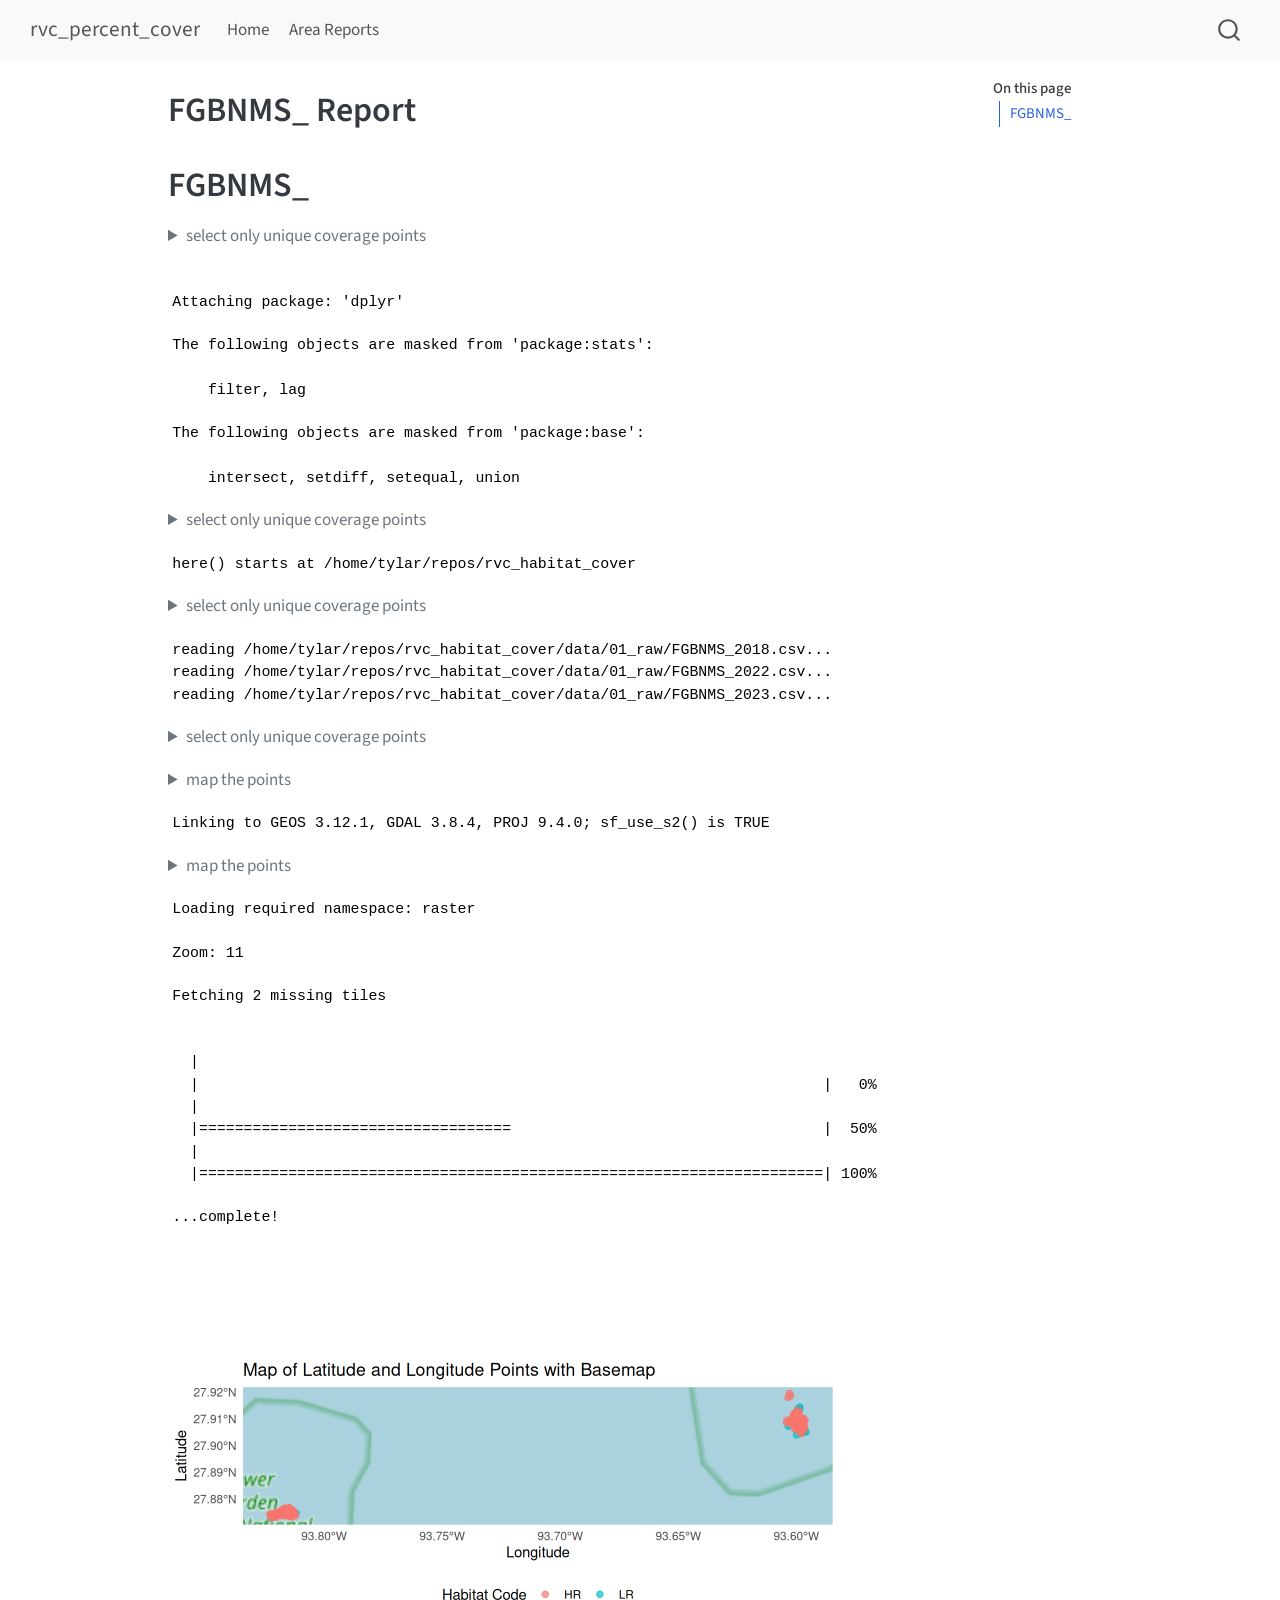
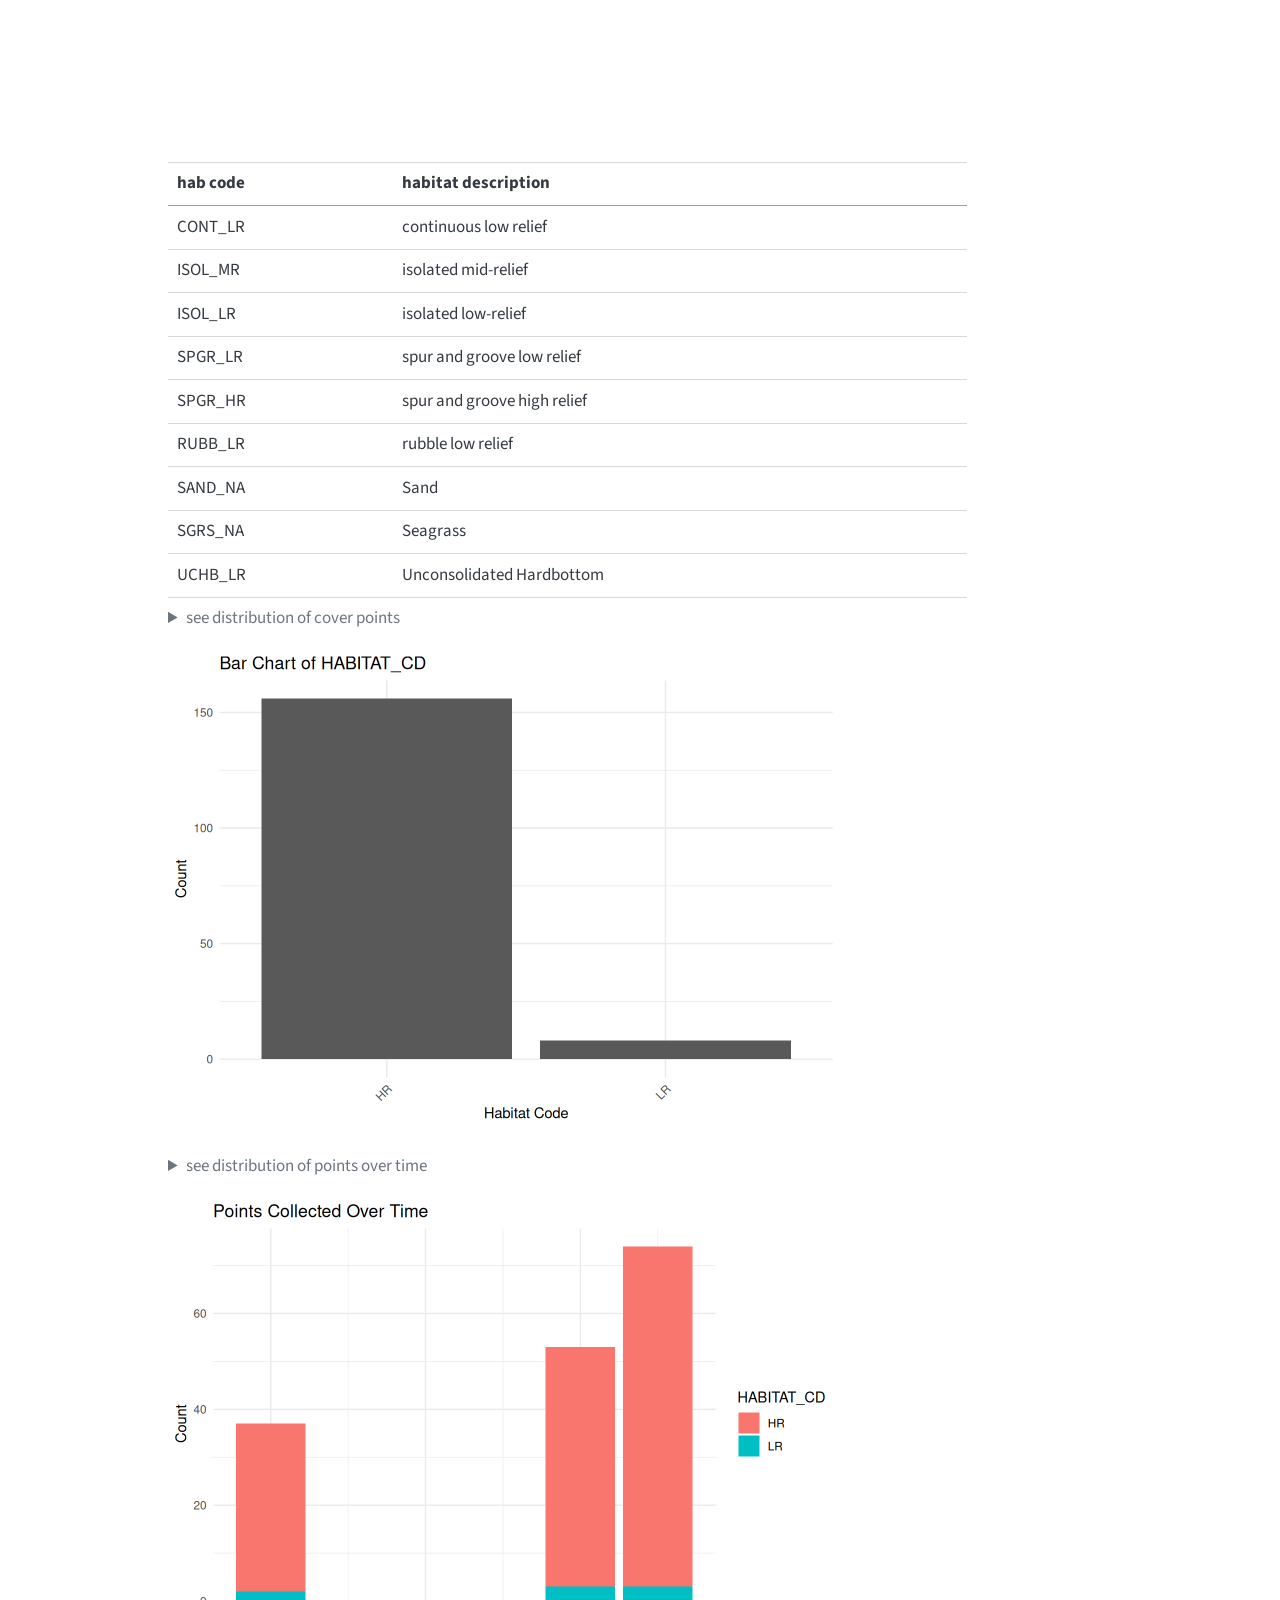
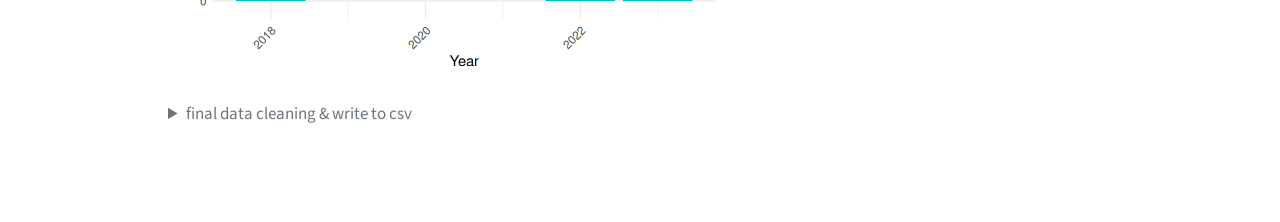
<file: aoi_report/aoi_reports/FGBNMS_.html>
<!DOCTYPE html>
<html xmlns="http://www.w3.org/1999/xhtml" lang="en" xml:lang="en"><head>

<meta charset="utf-8">
<meta name="generator" content="quarto-1.8.27">

<meta name="viewport" content="width=device-width, initial-scale=1.0, user-scalable=yes">


<title>FGBNMS_ Report – rvc_percent_cover</title>
<style>
code{white-space: pre-wrap;}
span.smallcaps{font-variant: small-caps;}
div.columns{display: flex; gap: min(4vw, 1.5em);}
div.column{flex: auto; overflow-x: auto;}
div.hanging-indent{margin-left: 1.5em; text-indent: -1.5em;}
ul.task-list{list-style: none;}
ul.task-list li input[type="checkbox"] {
  width: 0.8em;
  margin: 0 0.8em 0.2em -1em; /* quarto-specific, see https://github.com/quarto-dev/quarto-cli/issues/4556 */ 
  vertical-align: middle;
}
/* CSS for syntax highlighting */
html { -webkit-text-size-adjust: 100%; }
pre > code.sourceCode { white-space: pre; position: relative; }
pre > code.sourceCode > span { display: inline-block; line-height: 1.25; }
pre > code.sourceCode > span:empty { height: 1.2em; }
.sourceCode { overflow: visible; }
code.sourceCode > span { color: inherit; text-decoration: inherit; }
div.sourceCode { margin: 1em 0; }
pre.sourceCode { margin: 0; }
@media screen {
div.sourceCode { overflow: auto; }
}
@media print {
pre > code.sourceCode { white-space: pre-wrap; }
pre > code.sourceCode > span { text-indent: -5em; padding-left: 5em; }
}
pre.numberSource code
  { counter-reset: source-line 0; }
pre.numberSource code > span
  { position: relative; left: -4em; counter-increment: source-line; }
pre.numberSource code > span > a:first-child::before
  { content: counter(source-line);
    position: relative; left: -1em; text-align: right; vertical-align: baseline;
    border: none; display: inline-block;
    -webkit-touch-callout: none; -webkit-user-select: none;
    -khtml-user-select: none; -moz-user-select: none;
    -ms-user-select: none; user-select: none;
    padding: 0 4px; width: 4em;
  }
pre.numberSource { margin-left: 3em;  padding-left: 4px; }
div.sourceCode
  {   }
@media screen {
pre > code.sourceCode > span > a:first-child::before { text-decoration: underline; }
}
</style>


<script src="../../site_libs/quarto-nav/quarto-nav.js"></script>
<script src="../../site_libs/quarto-nav/headroom.min.js"></script>
<script src="../../site_libs/clipboard/clipboard.min.js"></script>
<script src="../../site_libs/quarto-search/autocomplete.umd.js"></script>
<script src="../../site_libs/quarto-search/fuse.min.js"></script>
<script src="../../site_libs/quarto-search/quarto-search.js"></script>
<meta name="quarto:offset" content="../../">
<script src="../../site_libs/quarto-html/quarto.js" type="module"></script>
<script src="../../site_libs/quarto-html/tabsets/tabsets.js" type="module"></script>
<script src="../../site_libs/quarto-html/axe/axe-check.js" type="module"></script>
<script src="../../site_libs/quarto-html/popper.min.js"></script>
<script src="../../site_libs/quarto-html/tippy.umd.min.js"></script>
<script src="../../site_libs/quarto-html/anchor.min.js"></script>
<link href="../../site_libs/quarto-html/tippy.css" rel="stylesheet">
<link href="../../site_libs/quarto-html/quarto-syntax-highlighting-ed96de9b727972fe78a7b5d16c58bf87.css" rel="stylesheet" id="quarto-text-highlighting-styles">
<script src="../../site_libs/bootstrap/bootstrap.min.js"></script>
<link href="../../site_libs/bootstrap/bootstrap-icons.css" rel="stylesheet">
<link href="../../site_libs/bootstrap/bootstrap-fed2927b5d71da76dad1d9df0395c5a2.min.css" rel="stylesheet" append-hash="true" id="quarto-bootstrap" data-mode="light">
<script id="quarto-search-options" type="application/json">{
  "location": "navbar",
  "copy-button": false,
  "collapse-after": 3,
  "panel-placement": "end",
  "type": "overlay",
  "limit": 50,
  "keyboard-shortcut": [
    "f",
    "/",
    "s"
  ],
  "show-item-context": false,
  "language": {
    "search-no-results-text": "No results",
    "search-matching-documents-text": "matching documents",
    "search-copy-link-title": "Copy link to search",
    "search-hide-matches-text": "Hide additional matches",
    "search-more-match-text": "more match in this document",
    "search-more-matches-text": "more matches in this document",
    "search-clear-button-title": "Clear",
    "search-text-placeholder": "",
    "search-detached-cancel-button-title": "Cancel",
    "search-submit-button-title": "Submit",
    "search-label": "Search"
  }
}</script>


<link rel="stylesheet" href="../../styles.css">
</head>

<body class="nav-fixed quarto-light">

<div id="quarto-search-results"></div>
  <header id="quarto-header" class="headroom fixed-top">
    <nav class="navbar navbar-expand-lg " data-bs-theme="dark">
      <div class="navbar-container container-fluid">
      <div class="navbar-brand-container mx-auto">
    <a class="navbar-brand" href="../../index.html">
    <span class="navbar-title">rvc_percent_cover</span>
    </a>
  </div>
            <div id="quarto-search" class="" title="Search"></div>
          <button class="navbar-toggler" type="button" data-bs-toggle="collapse" data-bs-target="#navbarCollapse" aria-controls="navbarCollapse" role="menu" aria-expanded="false" aria-label="Toggle navigation" onclick="if (window.quartoToggleHeadroom) { window.quartoToggleHeadroom(); }">
  <span class="navbar-toggler-icon"></span>
</button>
          <div class="collapse navbar-collapse" id="navbarCollapse">
            <ul class="navbar-nav navbar-nav-scroll me-auto">
  <li class="nav-item">
    <a class="nav-link" href="../../index.html"> 
<span class="menu-text">Home</span></a>
  </li>  
  <li class="nav-item">
    <a class="nav-link" href="../../aoi_report/aoi_reports.html"> 
<span class="menu-text">Area Reports</span></a>
  </li>  
</ul>
          </div> <!-- /navcollapse -->
            <div class="quarto-navbar-tools">
</div>
      </div> <!-- /container-fluid -->
    </nav>
</header>
<!-- content -->
<div id="quarto-content" class="quarto-container page-columns page-rows-contents page-layout-article page-navbar">
<!-- sidebar -->
<!-- margin-sidebar -->
    <div id="quarto-margin-sidebar" class="sidebar margin-sidebar">
        <nav id="TOC" role="doc-toc" class="toc-active">
    <h2 id="toc-title">On this page</h2>
   
  <ul>
  <li><a href="#fgbnms_" id="toc-fgbnms_" class="nav-link active" data-scroll-target="#fgbnms_">FGBNMS_</a></li>
  </ul>
</nav>
    </div>
<!-- main -->
<main class="content" id="quarto-document-content">

<header id="title-block-header" class="quarto-title-block default">
<div class="quarto-title">
<h1 class="title">FGBNMS_ Report</h1>
</div>



<div class="quarto-title-meta">

    
  
    
  </div>
  


</header>


<section id="fgbnms_" class="level1">
<h1>FGBNMS_</h1>
<div class="cell">
<details class="code-fold">
<summary>select only unique coverage points</summary>
<div class="code-copy-outer-scaffold"><div class="sourceCode cell-code" id="cb1"><pre class="sourceCode r code-with-copy"><code class="sourceCode r"><span id="cb1-1"><a href="#cb1-1" aria-hidden="true" tabindex="-1"></a><span class="co"># Load necessary libraries</span></span>
<span id="cb1-2"><a href="#cb1-2" aria-hidden="true" tabindex="-1"></a><span class="fu">library</span>(dplyr)</span></code></pre></div><button title="Copy to Clipboard" class="code-copy-button"><i class="bi"></i></button></div>
</details>
<div class="cell-output cell-output-stderr">
<pre><code>
Attaching package: 'dplyr'</code></pre>
</div>
<div class="cell-output cell-output-stderr">
<pre><code>The following objects are masked from 'package:stats':

    filter, lag</code></pre>
</div>
<div class="cell-output cell-output-stderr">
<pre><code>The following objects are masked from 'package:base':

    intersect, setdiff, setequal, union</code></pre>
</div>
<details class="code-fold">
<summary>select only unique coverage points</summary>
<div class="code-copy-outer-scaffold"><div class="sourceCode cell-code" id="cb5"><pre class="sourceCode r code-with-copy"><code class="sourceCode r"><span id="cb5-1"><a href="#cb5-1" aria-hidden="true" tabindex="-1"></a><span class="fu">library</span>(glue)</span>
<span id="cb5-2"><a href="#cb5-2" aria-hidden="true" tabindex="-1"></a><span class="fu">library</span>(here)</span></code></pre></div><button title="Copy to Clipboard" class="code-copy-button"><i class="bi"></i></button></div>
</details>
<div class="cell-output cell-output-stderr">
<pre><code>here() starts at /home/tylar/repos/rvc_habitat_cover</code></pre>
</div>
<details class="code-fold">
<summary>select only unique coverage points</summary>
<div class="code-copy-outer-scaffold"><div class="sourceCode cell-code" id="cb7"><pre class="sourceCode r code-with-copy"><code class="sourceCode r"><span id="cb7-1"><a href="#cb7-1" aria-hidden="true" tabindex="-1"></a>pattern <span class="ot">&lt;-</span> <span class="fu">paste0</span>({params<span class="sc">$</span>inputFilePrefix}, <span class="st">"</span><span class="sc">\\</span><span class="st">d{4}</span><span class="sc">\\</span><span class="st">.csv"</span>)</span>
<span id="cb7-2"><a href="#cb7-2" aria-hidden="true" tabindex="-1"></a></span>
<span id="cb7-3"><a href="#cb7-3" aria-hidden="true" tabindex="-1"></a><span class="co"># List all files matching the pattern</span></span>
<span id="cb7-4"><a href="#cb7-4" aria-hidden="true" tabindex="-1"></a>files <span class="ot">&lt;-</span> <span class="fu">list.files</span>(</span>
<span id="cb7-5"><a href="#cb7-5" aria-hidden="true" tabindex="-1"></a>  <span class="at">path =</span> <span class="fu">here</span>(<span class="st">"data/01_raw"</span>), <span class="at">pattern =</span> pattern, <span class="at">full.names =</span> <span class="cn">TRUE</span></span>
<span id="cb7-6"><a href="#cb7-6" aria-hidden="true" tabindex="-1"></a>)</span>
<span id="cb7-7"><a href="#cb7-7" aria-hidden="true" tabindex="-1"></a></span>
<span id="cb7-8"><a href="#cb7-8" aria-hidden="true" tabindex="-1"></a><span class="co"># Initialize an empty list to store data</span></span>
<span id="cb7-9"><a href="#cb7-9" aria-hidden="true" tabindex="-1"></a>data_list <span class="ot">&lt;-</span> <span class="fu">list</span>()</span>
<span id="cb7-10"><a href="#cb7-10" aria-hidden="true" tabindex="-1"></a></span>
<span id="cb7-11"><a href="#cb7-11" aria-hidden="true" tabindex="-1"></a><span class="co"># Loop over the files</span></span>
<span id="cb7-12"><a href="#cb7-12" aria-hidden="true" tabindex="-1"></a><span class="cf">for</span> (file <span class="cf">in</span> files) {</span>
<span id="cb7-13"><a href="#cb7-13" aria-hidden="true" tabindex="-1"></a>  <span class="co"># Read the CSV file</span></span>
<span id="cb7-14"><a href="#cb7-14" aria-hidden="true" tabindex="-1"></a>  data <span class="ot">&lt;-</span> <span class="fu">read.csv</span>(file)</span>
<span id="cb7-15"><a href="#cb7-15" aria-hidden="true" tabindex="-1"></a>  <span class="fu">print</span>(<span class="fu">glue</span>(<span class="st">"reading {file}..."</span>))</span>
<span id="cb7-16"><a href="#cb7-16" aria-hidden="true" tabindex="-1"></a>  </span>
<span id="cb7-17"><a href="#cb7-17" aria-hidden="true" tabindex="-1"></a>  <span class="co"># Select the desired columns</span></span>
<span id="cb7-18"><a href="#cb7-18" aria-hidden="true" tabindex="-1"></a>  selected_data <span class="ot">&lt;-</span> data <span class="sc">%&gt;%</span></span>
<span id="cb7-19"><a href="#cb7-19" aria-hidden="true" tabindex="-1"></a>    <span class="fu">select</span>(LAT_DEGREES, LON_DEGREES, YEAR, MONTH, DAY, HABITAT_CD) <span class="sc">%&gt;%</span></span>
<span id="cb7-20"><a href="#cb7-20" aria-hidden="true" tabindex="-1"></a>    <span class="fu">mutate</span>(<span class="at">date =</span> <span class="fu">sprintf</span>(<span class="st">"%04d-%02d-%02d"</span>, YEAR, MONTH, DAY)) <span class="sc">%&gt;%</span></span>
<span id="cb7-21"><a href="#cb7-21" aria-hidden="true" tabindex="-1"></a>    <span class="fu">mutate</span>(<span class="st">`</span><span class="at">system:time_start</span><span class="st">`</span> <span class="ot">=</span> <span class="fu">as.numeric</span>(<span class="fu">as.POSIXct</span>(</span>
<span id="cb7-22"><a href="#cb7-22" aria-hidden="true" tabindex="-1"></a>      date, <span class="at">format=</span><span class="st">"%Y-%m-%d"</span>, <span class="at">tz=</span><span class="st">"UTC"</span></span>
<span id="cb7-23"><a href="#cb7-23" aria-hidden="true" tabindex="-1"></a>    )) <span class="sc">*</span> <span class="dv">1000</span>) <span class="sc">%&gt;%</span></span>
<span id="cb7-24"><a href="#cb7-24" aria-hidden="true" tabindex="-1"></a>    <span class="fu">select</span>( <span class="sc">-</span>MONTH, <span class="sc">-</span>DAY) <span class="sc">%&gt;%</span></span>
<span id="cb7-25"><a href="#cb7-25" aria-hidden="true" tabindex="-1"></a>    <span class="fu">rename</span>(<span class="at">latitude =</span> LAT_DEGREES, <span class="at">longitude =</span> LON_DEGREES)</span>
<span id="cb7-26"><a href="#cb7-26" aria-hidden="true" tabindex="-1"></a>  </span>
<span id="cb7-27"><a href="#cb7-27" aria-hidden="true" tabindex="-1"></a>  <span class="co"># Keep only the rows with unique values across the selected columns</span></span>
<span id="cb7-28"><a href="#cb7-28" aria-hidden="true" tabindex="-1"></a>  unique_data <span class="ot">&lt;-</span> selected_data <span class="sc">%&gt;%</span></span>
<span id="cb7-29"><a href="#cb7-29" aria-hidden="true" tabindex="-1"></a>    <span class="fu">distinct</span>()</span>
<span id="cb7-30"><a href="#cb7-30" aria-hidden="true" tabindex="-1"></a>  </span>
<span id="cb7-31"><a href="#cb7-31" aria-hidden="true" tabindex="-1"></a>  <span class="co"># Append the data to the list</span></span>
<span id="cb7-32"><a href="#cb7-32" aria-hidden="true" tabindex="-1"></a>  data_list[[<span class="fu">length</span>(data_list) <span class="sc">+</span> <span class="dv">1</span>]] <span class="ot">&lt;-</span> unique_data</span>
<span id="cb7-33"><a href="#cb7-33" aria-hidden="true" tabindex="-1"></a>}</span></code></pre></div><button title="Copy to Clipboard" class="code-copy-button"><i class="bi"></i></button></div>
</details>
<div class="cell-output cell-output-stdout">
<pre><code>reading /home/tylar/repos/rvc_habitat_cover/data/01_raw/FGBNMS_2018.csv...
reading /home/tylar/repos/rvc_habitat_cover/data/01_raw/FGBNMS_2022.csv...
reading /home/tylar/repos/rvc_habitat_cover/data/01_raw/FGBNMS_2023.csv...</code></pre>
</div>
<details class="code-fold">
<summary>select only unique coverage points</summary>
<div class="code-copy-outer-scaffold"><div class="sourceCode cell-code" id="cb9"><pre class="sourceCode r code-with-copy"><code class="sourceCode r"><span id="cb9-1"><a href="#cb9-1" aria-hidden="true" tabindex="-1"></a><span class="co"># Combine all data into a single dataframe</span></span>
<span id="cb9-2"><a href="#cb9-2" aria-hidden="true" tabindex="-1"></a>combined_data <span class="ot">&lt;-</span> <span class="fu">do.call</span>(rbind, data_list)</span></code></pre></div><button title="Copy to Clipboard" class="code-copy-button"><i class="bi"></i></button></div>
</details>
</div>
<div class="cell">
<details class="code-fold">
<summary>map the points</summary>
<div class="code-copy-outer-scaffold"><div class="sourceCode cell-code" id="cb10"><pre class="sourceCode r code-with-copy"><code class="sourceCode r"><span id="cb10-1"><a href="#cb10-1" aria-hidden="true" tabindex="-1"></a><span class="fu">library</span>(sf)</span></code></pre></div><button title="Copy to Clipboard" class="code-copy-button"><i class="bi"></i></button></div>
</details>
<div class="cell-output cell-output-stderr">
<pre><code>Linking to GEOS 3.12.1, GDAL 3.8.4, PROJ 9.4.0; sf_use_s2() is TRUE</code></pre>
</div>
<details class="code-fold">
<summary>map the points</summary>
<div class="code-copy-outer-scaffold"><div class="sourceCode cell-code" id="cb12"><pre class="sourceCode r code-with-copy"><code class="sourceCode r"><span id="cb12-1"><a href="#cb12-1" aria-hidden="true" tabindex="-1"></a><span class="fu">library</span>(ggplot2)</span>
<span id="cb12-2"><a href="#cb12-2" aria-hidden="true" tabindex="-1"></a><span class="fu">library</span>(ggspatial)</span>
<span id="cb12-3"><a href="#cb12-3" aria-hidden="true" tabindex="-1"></a><span class="co"># Convert the data to a spatial format (sf object)</span></span>
<span id="cb12-4"><a href="#cb12-4" aria-hidden="true" tabindex="-1"></a>selected_data_sf <span class="ot">&lt;-</span> <span class="fu">st_as_sf</span>(combined_data, <span class="at">coords =</span> <span class="fu">c</span>(<span class="st">"longitude"</span>, <span class="st">"latitude"</span>), <span class="at">crs =</span> <span class="dv">4326</span>)</span>
<span id="cb12-5"><a href="#cb12-5" aria-hidden="true" tabindex="-1"></a></span>
<span id="cb12-6"><a href="#cb12-6" aria-hidden="true" tabindex="-1"></a><span class="co"># Plot the points on a map</span></span>
<span id="cb12-7"><a href="#cb12-7" aria-hidden="true" tabindex="-1"></a><span class="fu">ggplot</span>(<span class="at">data =</span> selected_data_sf) <span class="sc">+</span></span>
<span id="cb12-8"><a href="#cb12-8" aria-hidden="true" tabindex="-1"></a>  <span class="fu">annotation_map_tile</span>(<span class="at">type =</span> <span class="st">"osm"</span>) <span class="sc">+</span>  <span class="co"># Add a basemap (OpenStreetMap)</span></span>
<span id="cb12-9"><a href="#cb12-9" aria-hidden="true" tabindex="-1"></a>  <span class="fu">geom_sf</span>(<span class="fu">aes</span>(<span class="at">color =</span> HABITAT_CD), <span class="at">size =</span> <span class="dv">2</span>, <span class="at">alpha =</span> <span class="fl">0.7</span>) <span class="sc">+</span></span>
<span id="cb12-10"><a href="#cb12-10" aria-hidden="true" tabindex="-1"></a>  <span class="fu">theme_minimal</span>() <span class="sc">+</span></span>
<span id="cb12-11"><a href="#cb12-11" aria-hidden="true" tabindex="-1"></a>  <span class="fu">labs</span>(<span class="at">title =</span> <span class="st">"Map of Latitude and Longitude Points with Basemap"</span>,</span>
<span id="cb12-12"><a href="#cb12-12" aria-hidden="true" tabindex="-1"></a>       <span class="at">x =</span> <span class="st">"Longitude"</span>,</span>
<span id="cb12-13"><a href="#cb12-13" aria-hidden="true" tabindex="-1"></a>       <span class="at">y =</span> <span class="st">"Latitude"</span>,</span>
<span id="cb12-14"><a href="#cb12-14" aria-hidden="true" tabindex="-1"></a>       <span class="at">color =</span> <span class="st">"Habitat Code"</span>) <span class="sc">+</span></span>
<span id="cb12-15"><a href="#cb12-15" aria-hidden="true" tabindex="-1"></a>  <span class="fu">theme</span>(<span class="at">legend.position =</span> <span class="st">"bottom"</span>)</span></code></pre></div><button title="Copy to Clipboard" class="code-copy-button"><i class="bi"></i></button></div>
</details>
<div class="cell-output cell-output-stderr">
<pre><code>Loading required namespace: raster</code></pre>
</div>
<div class="cell-output cell-output-stderr">
<pre><code>Zoom: 11</code></pre>
</div>
<div class="cell-output cell-output-stderr">
<pre><code>Fetching 2 missing tiles</code></pre>
</div>
<div class="cell-output cell-output-stdout">
<pre><code>
  |                                                                            
  |                                                                      |   0%
  |                                                                            
  |===================================                                   |  50%
  |                                                                            
  |======================================================================| 100%</code></pre>
</div>
<div class="cell-output cell-output-stderr">
<pre><code>...complete!</code></pre>
</div>
<div class="cell-output-display">
<div>
<figure class="figure">
<p><img src="FGBNMS__files/figure-html/unnamed-chunk-2-1.png" class="img-fluid figure-img" width="672"></p>
</figure>
</div>
</div>
</div>
<table class="caption-top table">
<thead>
<tr class="header">
<th>hab code</th>
<th>habitat description</th>
</tr>
</thead>
<tbody>
<tr class="odd">
<td>CONT_LR</td>
<td>continuous low relief</td>
</tr>
<tr class="even">
<td>ISOL_MR</td>
<td>isolated mid-relief</td>
</tr>
<tr class="odd">
<td>ISOL_LR</td>
<td>isolated low-relief</td>
</tr>
<tr class="even">
<td>SPGR_LR</td>
<td>spur and groove low relief</td>
</tr>
<tr class="odd">
<td>SPGR_HR</td>
<td>spur and groove high relief</td>
</tr>
<tr class="even">
<td>RUBB_LR</td>
<td>rubble low relief</td>
</tr>
<tr class="odd">
<td>SAND_NA</td>
<td>Sand</td>
</tr>
<tr class="even">
<td>SGRS_NA</td>
<td>Seagrass</td>
</tr>
<tr class="odd">
<td>UCHB_LR</td>
<td>Unconsolidated Hardbottom</td>
</tr>
</tbody>
</table>
<div class="cell">
<details class="code-fold">
<summary>see distribution of cover points</summary>
<div class="code-copy-outer-scaffold"><div class="sourceCode cell-code" id="cb18"><pre class="sourceCode r code-with-copy"><code class="sourceCode r"><span id="cb18-1"><a href="#cb18-1" aria-hidden="true" tabindex="-1"></a><span class="fu">library</span>(ggplot2)</span>
<span id="cb18-2"><a href="#cb18-2" aria-hidden="true" tabindex="-1"></a></span>
<span id="cb18-3"><a href="#cb18-3" aria-hidden="true" tabindex="-1"></a><span class="fu">ggplot</span>(combined_data, <span class="fu">aes</span>(<span class="at">x =</span> HABITAT_CD)) <span class="sc">+</span></span>
<span id="cb18-4"><a href="#cb18-4" aria-hidden="true" tabindex="-1"></a>  <span class="fu">geom_bar</span>() <span class="sc">+</span></span>
<span id="cb18-5"><a href="#cb18-5" aria-hidden="true" tabindex="-1"></a>  <span class="fu">labs</span>(<span class="at">title =</span> <span class="st">"Bar Chart of HABITAT_CD"</span>, <span class="at">x =</span> <span class="st">"Habitat Code"</span>, <span class="at">y =</span> <span class="st">"Count"</span>) <span class="sc">+</span></span>
<span id="cb18-6"><a href="#cb18-6" aria-hidden="true" tabindex="-1"></a>  <span class="fu">theme_minimal</span>() <span class="sc">+</span></span>
<span id="cb18-7"><a href="#cb18-7" aria-hidden="true" tabindex="-1"></a>  <span class="fu">theme</span>(<span class="at">axis.text.x =</span> <span class="fu">element_text</span>(<span class="at">angle =</span> <span class="dv">45</span>, <span class="at">hjust =</span> <span class="dv">1</span>))</span></code></pre></div><button title="Copy to Clipboard" class="code-copy-button"><i class="bi"></i></button></div>
</details>
<div class="cell-output-display">
<div>
<figure class="figure">
<p><img src="FGBNMS__files/figure-html/unnamed-chunk-3-1.png" class="img-fluid figure-img" width="672"></p>
</figure>
</div>
</div>
</div>
<div class="cell">
<details class="code-fold">
<summary>see distribution of points over time</summary>
<div class="code-copy-outer-scaffold"><div class="sourceCode cell-code" id="cb19"><pre class="sourceCode r code-with-copy"><code class="sourceCode r"><span id="cb19-1"><a href="#cb19-1" aria-hidden="true" tabindex="-1"></a><span class="fu">library</span>(ggplot2)</span>
<span id="cb19-2"><a href="#cb19-2" aria-hidden="true" tabindex="-1"></a></span>
<span id="cb19-3"><a href="#cb19-3" aria-hidden="true" tabindex="-1"></a><span class="co"># Create the stacked bar chart</span></span>
<span id="cb19-4"><a href="#cb19-4" aria-hidden="true" tabindex="-1"></a><span class="fu">ggplot</span>(combined_data, <span class="fu">aes</span>(<span class="at">x =</span> YEAR, <span class="at">fill =</span> HABITAT_CD)) <span class="sc">+</span></span>
<span id="cb19-5"><a href="#cb19-5" aria-hidden="true" tabindex="-1"></a>  <span class="fu">geom_bar</span>() <span class="sc">+</span></span>
<span id="cb19-6"><a href="#cb19-6" aria-hidden="true" tabindex="-1"></a>  <span class="fu">labs</span>(<span class="at">title =</span> <span class="st">"Points Collected Over Time"</span>, <span class="at">x =</span> <span class="st">"Year"</span>, <span class="at">y =</span> <span class="st">"Count"</span>) <span class="sc">+</span></span>
<span id="cb19-7"><a href="#cb19-7" aria-hidden="true" tabindex="-1"></a>  <span class="fu">theme_minimal</span>() <span class="sc">+</span></span>
<span id="cb19-8"><a href="#cb19-8" aria-hidden="true" tabindex="-1"></a>  <span class="fu">theme</span>(<span class="at">axis.text.x =</span> <span class="fu">element_text</span>(<span class="at">angle =</span> <span class="dv">45</span>, <span class="at">hjust =</span> <span class="dv">1</span>))</span></code></pre></div><button title="Copy to Clipboard" class="code-copy-button"><i class="bi"></i></button></div>
</details>
<div class="cell-output-display">
<div>
<figure class="figure">
<p><img src="FGBNMS__files/figure-html/unnamed-chunk-4-1.png" class="img-fluid figure-img" width="672"></p>
</figure>
</div>
</div>
</div>
<div class="cell">
<details class="code-fold">
<summary>final data cleaning &amp; write to csv</summary>
<div class="code-copy-outer-scaffold"><div class="sourceCode cell-code" id="cb20"><pre class="sourceCode r code-with-copy"><code class="sourceCode r"><span id="cb20-1"><a href="#cb20-1" aria-hidden="true" tabindex="-1"></a><span class="co"># Display the filtered unique data</span></span>
<span id="cb20-2"><a href="#cb20-2" aria-hidden="true" tabindex="-1"></a>combined_data <span class="ot">&lt;-</span> combined_data <span class="sc">%&gt;%</span></span>
<span id="cb20-3"><a href="#cb20-3" aria-hidden="true" tabindex="-1"></a>  <span class="fu">select</span>(<span class="sc">-</span>YEAR)</span>
<span id="cb20-4"><a href="#cb20-4" aria-hidden="true" tabindex="-1"></a></span>
<span id="cb20-5"><a href="#cb20-5" aria-hidden="true" tabindex="-1"></a><span class="fu">write.csv</span>(combined_data, <span class="fu">here</span>(<span class="fu">glue</span>(<span class="st">"data/02_reduced/{params$inputFile}.csv"</span>)), <span class="at">row.names=</span><span class="cn">FALSE</span>)</span></code></pre></div><button title="Copy to Clipboard" class="code-copy-button"><i class="bi"></i></button></div>
</details>
</div>


</section>

</main> <!-- /main -->
<script id="quarto-html-after-body" type="application/javascript">
  window.document.addEventListener("DOMContentLoaded", function (event) {
    const icon = "";
    const anchorJS = new window.AnchorJS();
    anchorJS.options = {
      placement: 'right',
      icon: icon
    };
    anchorJS.add('.anchored');
    const isCodeAnnotation = (el) => {
      for (const clz of el.classList) {
        if (clz.startsWith('code-annotation-')) {                     
          return true;
        }
      }
      return false;
    }
    const onCopySuccess = function(e) {
      // button target
      const button = e.trigger;
      // don't keep focus
      button.blur();
      // flash "checked"
      button.classList.add('code-copy-button-checked');
      var currentTitle = button.getAttribute("title");
      button.setAttribute("title", "Copied!");
      let tooltip;
      if (window.bootstrap) {
        button.setAttribute("data-bs-toggle", "tooltip");
        button.setAttribute("data-bs-placement", "left");
        button.setAttribute("data-bs-title", "Copied!");
        tooltip = new bootstrap.Tooltip(button, 
          { trigger: "manual", 
            customClass: "code-copy-button-tooltip",
            offset: [0, -8]});
        tooltip.show();    
      }
      setTimeout(function() {
        if (tooltip) {
          tooltip.hide();
          button.removeAttribute("data-bs-title");
          button.removeAttribute("data-bs-toggle");
          button.removeAttribute("data-bs-placement");
        }
        button.setAttribute("title", currentTitle);
        button.classList.remove('code-copy-button-checked');
      }, 1000);
      // clear code selection
      e.clearSelection();
    }
    const getTextToCopy = function(trigger) {
      const outerScaffold = trigger.parentElement.cloneNode(true);
      const codeEl = outerScaffold.querySelector('code');
      for (const childEl of codeEl.children) {
        if (isCodeAnnotation(childEl)) {
          childEl.remove();
        }
      }
      return codeEl.innerText;
    }
    const clipboard = new window.ClipboardJS('.code-copy-button:not([data-in-quarto-modal])', {
      text: getTextToCopy
    });
    clipboard.on('success', onCopySuccess);
    if (window.document.getElementById('quarto-embedded-source-code-modal')) {
      const clipboardModal = new window.ClipboardJS('.code-copy-button[data-in-quarto-modal]', {
        text: getTextToCopy,
        container: window.document.getElementById('quarto-embedded-source-code-modal')
      });
      clipboardModal.on('success', onCopySuccess);
    }
      var localhostRegex = new RegExp(/^(?:http|https):\/\/localhost\:?[0-9]*\//);
      var mailtoRegex = new RegExp(/^mailto:/);
        var filterRegex = new RegExp("https:\/\/USF-IMARS\.github\.io\/rvc_habitat_cover\/");
      var isInternal = (href) => {
          return filterRegex.test(href) || localhostRegex.test(href) || mailtoRegex.test(href);
      }
      // Inspect non-navigation links and adorn them if external
     var links = window.document.querySelectorAll('a[href]:not(.nav-link):not(.navbar-brand):not(.toc-action):not(.sidebar-link):not(.sidebar-item-toggle):not(.pagination-link):not(.no-external):not([aria-hidden]):not(.dropdown-item):not(.quarto-navigation-tool):not(.about-link)');
      for (var i=0; i<links.length; i++) {
        const link = links[i];
        if (!isInternal(link.href)) {
          // undo the damage that might have been done by quarto-nav.js in the case of
          // links that we want to consider external
          if (link.dataset.originalHref !== undefined) {
            link.href = link.dataset.originalHref;
          }
        }
      }
    function tippyHover(el, contentFn, onTriggerFn, onUntriggerFn) {
      const config = {
        allowHTML: true,
        maxWidth: 500,
        delay: 100,
        arrow: false,
        appendTo: function(el) {
            return el.parentElement;
        },
        interactive: true,
        interactiveBorder: 10,
        theme: 'quarto',
        placement: 'bottom-start',
      };
      if (contentFn) {
        config.content = contentFn;
      }
      if (onTriggerFn) {
        config.onTrigger = onTriggerFn;
      }
      if (onUntriggerFn) {
        config.onUntrigger = onUntriggerFn;
      }
      window.tippy(el, config); 
    }
    const noterefs = window.document.querySelectorAll('a[role="doc-noteref"]');
    for (var i=0; i<noterefs.length; i++) {
      const ref = noterefs[i];
      tippyHover(ref, function() {
        // use id or data attribute instead here
        let href = ref.getAttribute('data-footnote-href') || ref.getAttribute('href');
        try { href = new URL(href).hash; } catch {}
        const id = href.replace(/^#\/?/, "");
        const note = window.document.getElementById(id);
        if (note) {
          return note.innerHTML;
        } else {
          return "";
        }
      });
    }
    const xrefs = window.document.querySelectorAll('a.quarto-xref');
    const processXRef = (id, note) => {
      // Strip column container classes
      const stripColumnClz = (el) => {
        el.classList.remove("page-full", "page-columns");
        if (el.children) {
          for (const child of el.children) {
            stripColumnClz(child);
          }
        }
      }
      stripColumnClz(note)
      if (id === null || id.startsWith('sec-')) {
        // Special case sections, only their first couple elements
        const container = document.createElement("div");
        if (note.children && note.children.length > 2) {
          container.appendChild(note.children[0].cloneNode(true));
          for (let i = 1; i < note.children.length; i++) {
            const child = note.children[i];
            if (child.tagName === "P" && child.innerText === "") {
              continue;
            } else {
              container.appendChild(child.cloneNode(true));
              break;
            }
          }
          if (window.Quarto?.typesetMath) {
            window.Quarto.typesetMath(container);
          }
          return container.innerHTML
        } else {
          if (window.Quarto?.typesetMath) {
            window.Quarto.typesetMath(note);
          }
          return note.innerHTML;
        }
      } else {
        // Remove any anchor links if they are present
        const anchorLink = note.querySelector('a.anchorjs-link');
        if (anchorLink) {
          anchorLink.remove();
        }
        if (window.Quarto?.typesetMath) {
          window.Quarto.typesetMath(note);
        }
        if (note.classList.contains("callout")) {
          return note.outerHTML;
        } else {
          return note.innerHTML;
        }
      }
    }
    for (var i=0; i<xrefs.length; i++) {
      const xref = xrefs[i];
      tippyHover(xref, undefined, function(instance) {
        instance.disable();
        let url = xref.getAttribute('href');
        let hash = undefined; 
        if (url.startsWith('#')) {
          hash = url;
        } else {
          try { hash = new URL(url).hash; } catch {}
        }
        if (hash) {
          const id = hash.replace(/^#\/?/, "");
          const note = window.document.getElementById(id);
          if (note !== null) {
            try {
              const html = processXRef(id, note.cloneNode(true));
              instance.setContent(html);
            } finally {
              instance.enable();
              instance.show();
            }
          } else {
            // See if we can fetch this
            fetch(url.split('#')[0])
            .then(res => res.text())
            .then(html => {
              const parser = new DOMParser();
              const htmlDoc = parser.parseFromString(html, "text/html");
              const note = htmlDoc.getElementById(id);
              if (note !== null) {
                const html = processXRef(id, note);
                instance.setContent(html);
              } 
            }).finally(() => {
              instance.enable();
              instance.show();
            });
          }
        } else {
          // See if we can fetch a full url (with no hash to target)
          // This is a special case and we should probably do some content thinning / targeting
          fetch(url)
          .then(res => res.text())
          .then(html => {
            const parser = new DOMParser();
            const htmlDoc = parser.parseFromString(html, "text/html");
            const note = htmlDoc.querySelector('main.content');
            if (note !== null) {
              // This should only happen for chapter cross references
              // (since there is no id in the URL)
              // remove the first header
              if (note.children.length > 0 && note.children[0].tagName === "HEADER") {
                note.children[0].remove();
              }
              const html = processXRef(null, note);
              instance.setContent(html);
            } 
          }).finally(() => {
            instance.enable();
            instance.show();
          });
        }
      }, function(instance) {
      });
    }
        let selectedAnnoteEl;
        const selectorForAnnotation = ( cell, annotation) => {
          let cellAttr = 'data-code-cell="' + cell + '"';
          let lineAttr = 'data-code-annotation="' +  annotation + '"';
          const selector = 'span[' + cellAttr + '][' + lineAttr + ']';
          return selector;
        }
        const selectCodeLines = (annoteEl) => {
          const doc = window.document;
          const targetCell = annoteEl.getAttribute("data-target-cell");
          const targetAnnotation = annoteEl.getAttribute("data-target-annotation");
          const annoteSpan = window.document.querySelector(selectorForAnnotation(targetCell, targetAnnotation));
          const lines = annoteSpan.getAttribute("data-code-lines").split(",");
          const lineIds = lines.map((line) => {
            return targetCell + "-" + line;
          })
          let top = null;
          let height = null;
          let parent = null;
          if (lineIds.length > 0) {
              //compute the position of the single el (top and bottom and make a div)
              const el = window.document.getElementById(lineIds[0]);
              top = el.offsetTop;
              height = el.offsetHeight;
              parent = el.parentElement.parentElement;
            if (lineIds.length > 1) {
              const lastEl = window.document.getElementById(lineIds[lineIds.length - 1]);
              const bottom = lastEl.offsetTop + lastEl.offsetHeight;
              height = bottom - top;
            }
            if (top !== null && height !== null && parent !== null) {
              // cook up a div (if necessary) and position it 
              let div = window.document.getElementById("code-annotation-line-highlight");
              if (div === null) {
                div = window.document.createElement("div");
                div.setAttribute("id", "code-annotation-line-highlight");
                div.style.position = 'absolute';
                parent.appendChild(div);
              }
              div.style.top = top - 2 + "px";
              div.style.height = height + 4 + "px";
              div.style.left = 0;
              let gutterDiv = window.document.getElementById("code-annotation-line-highlight-gutter");
              if (gutterDiv === null) {
                gutterDiv = window.document.createElement("div");
                gutterDiv.setAttribute("id", "code-annotation-line-highlight-gutter");
                gutterDiv.style.position = 'absolute';
                const codeCell = window.document.getElementById(targetCell);
                const gutter = codeCell.querySelector('.code-annotation-gutter');
                gutter.appendChild(gutterDiv);
              }
              gutterDiv.style.top = top - 2 + "px";
              gutterDiv.style.height = height + 4 + "px";
            }
            selectedAnnoteEl = annoteEl;
          }
        };
        const unselectCodeLines = () => {
          const elementsIds = ["code-annotation-line-highlight", "code-annotation-line-highlight-gutter"];
          elementsIds.forEach((elId) => {
            const div = window.document.getElementById(elId);
            if (div) {
              div.remove();
            }
          });
          selectedAnnoteEl = undefined;
        };
          // Handle positioning of the toggle
      window.addEventListener(
        "resize",
        throttle(() => {
          elRect = undefined;
          if (selectedAnnoteEl) {
            selectCodeLines(selectedAnnoteEl);
          }
        }, 10)
      );
      function throttle(fn, ms) {
      let throttle = false;
      let timer;
        return (...args) => {
          if(!throttle) { // first call gets through
              fn.apply(this, args);
              throttle = true;
          } else { // all the others get throttled
              if(timer) clearTimeout(timer); // cancel #2
              timer = setTimeout(() => {
                fn.apply(this, args);
                timer = throttle = false;
              }, ms);
          }
        };
      }
        // Attach click handler to the DT
        const annoteDls = window.document.querySelectorAll('dt[data-target-cell]');
        for (const annoteDlNode of annoteDls) {
          annoteDlNode.addEventListener('click', (event) => {
            const clickedEl = event.target;
            if (clickedEl !== selectedAnnoteEl) {
              unselectCodeLines();
              const activeEl = window.document.querySelector('dt[data-target-cell].code-annotation-active');
              if (activeEl) {
                activeEl.classList.remove('code-annotation-active');
              }
              selectCodeLines(clickedEl);
              clickedEl.classList.add('code-annotation-active');
            } else {
              // Unselect the line
              unselectCodeLines();
              clickedEl.classList.remove('code-annotation-active');
            }
          });
        }
    const findCites = (el) => {
      const parentEl = el.parentElement;
      if (parentEl) {
        const cites = parentEl.dataset.cites;
        if (cites) {
          return {
            el,
            cites: cites.split(' ')
          };
        } else {
          return findCites(el.parentElement)
        }
      } else {
        return undefined;
      }
    };
    var bibliorefs = window.document.querySelectorAll('a[role="doc-biblioref"]');
    for (var i=0; i<bibliorefs.length; i++) {
      const ref = bibliorefs[i];
      const citeInfo = findCites(ref);
      if (citeInfo) {
        tippyHover(citeInfo.el, function() {
          var popup = window.document.createElement('div');
          citeInfo.cites.forEach(function(cite) {
            var citeDiv = window.document.createElement('div');
            citeDiv.classList.add('hanging-indent');
            citeDiv.classList.add('csl-entry');
            var biblioDiv = window.document.getElementById('ref-' + cite);
            if (biblioDiv) {
              citeDiv.innerHTML = biblioDiv.innerHTML;
            }
            popup.appendChild(citeDiv);
          });
          return popup.innerHTML;
        });
      }
    }
  });
  </script>
</div> <!-- /content -->




</body></html>
</file>
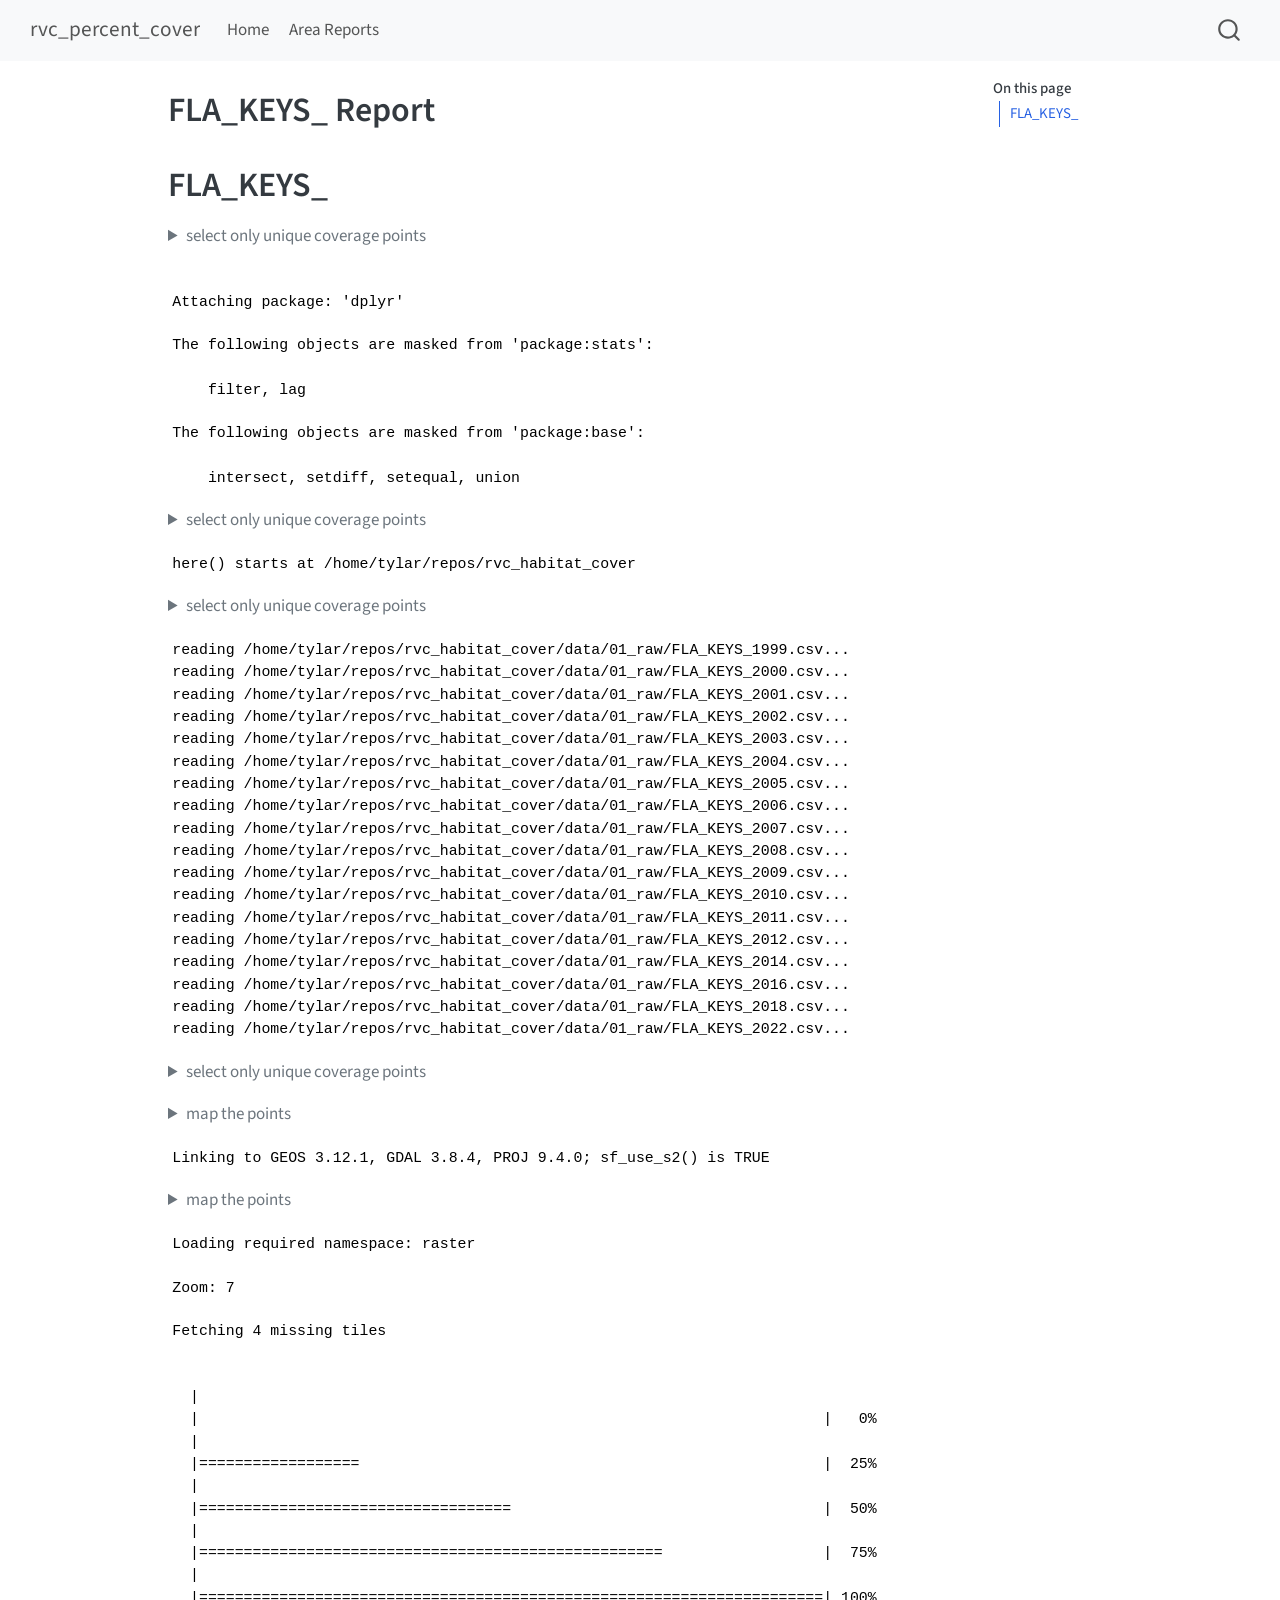
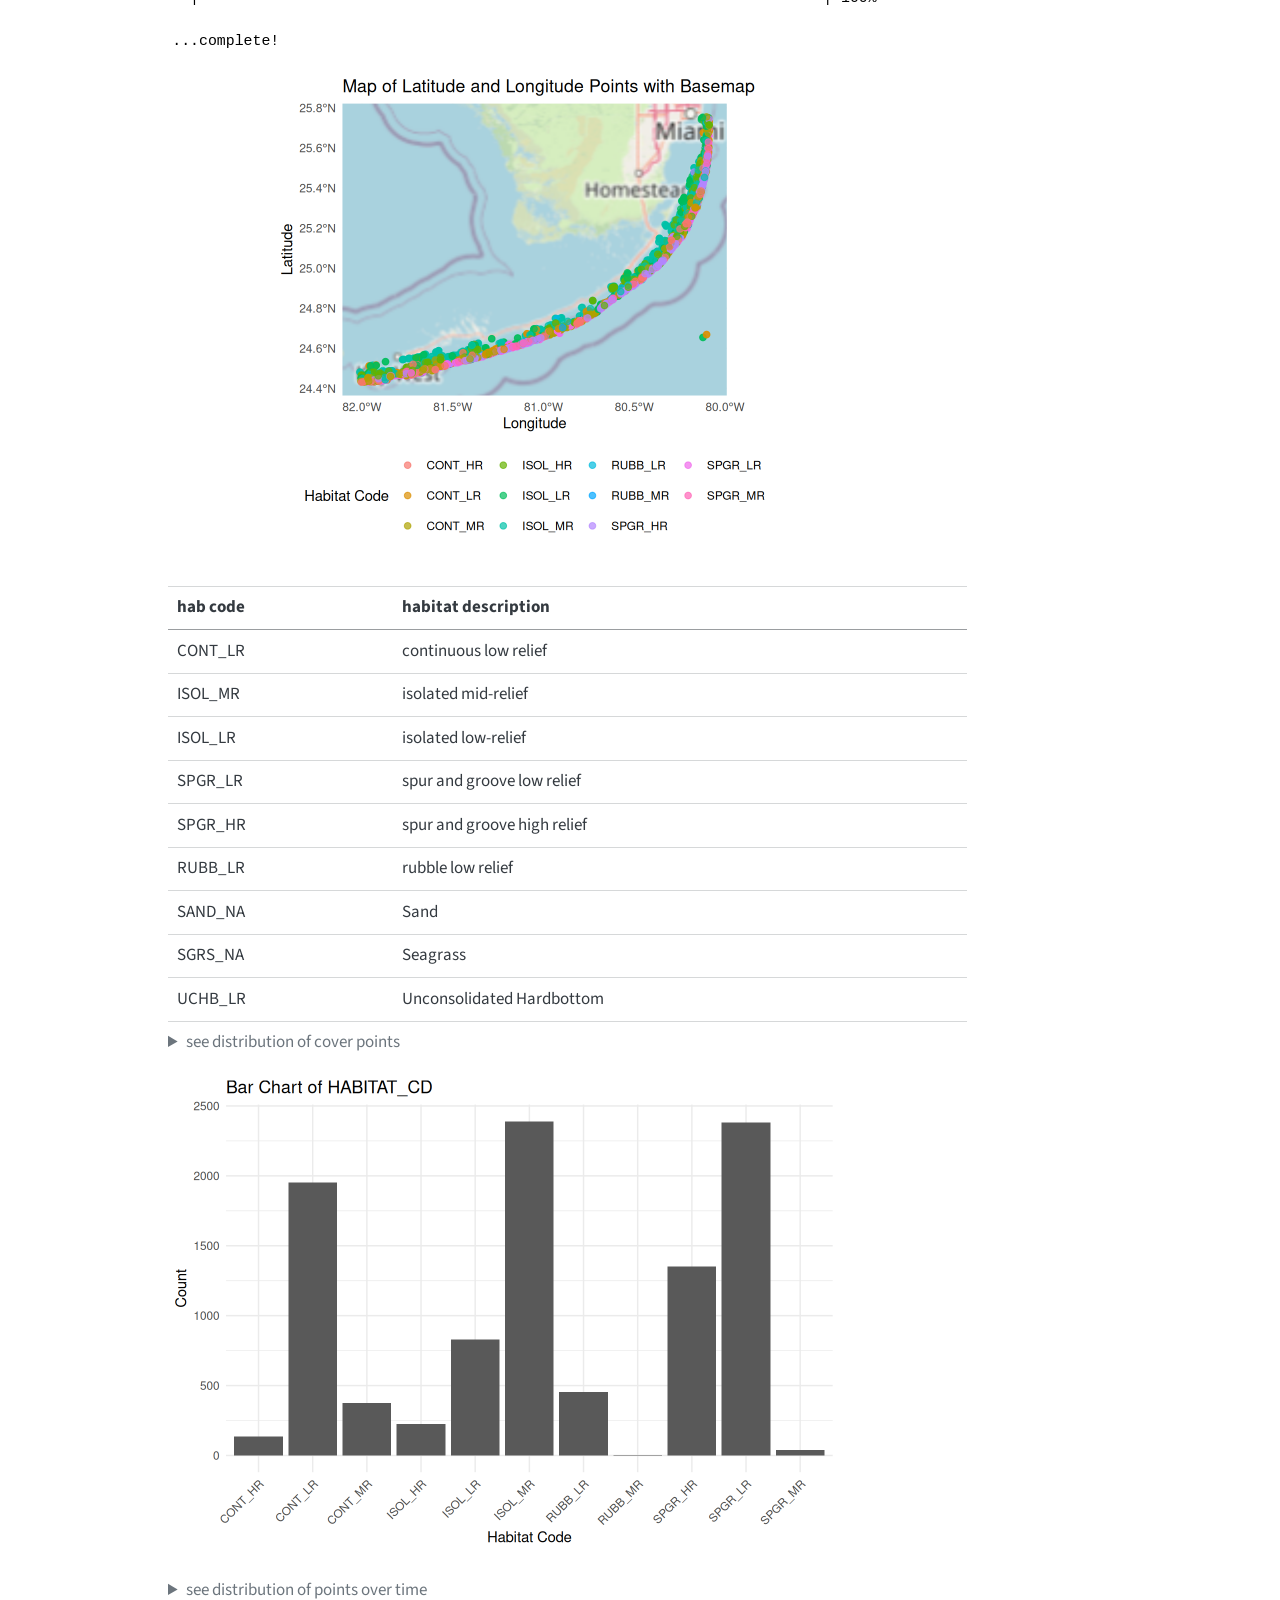
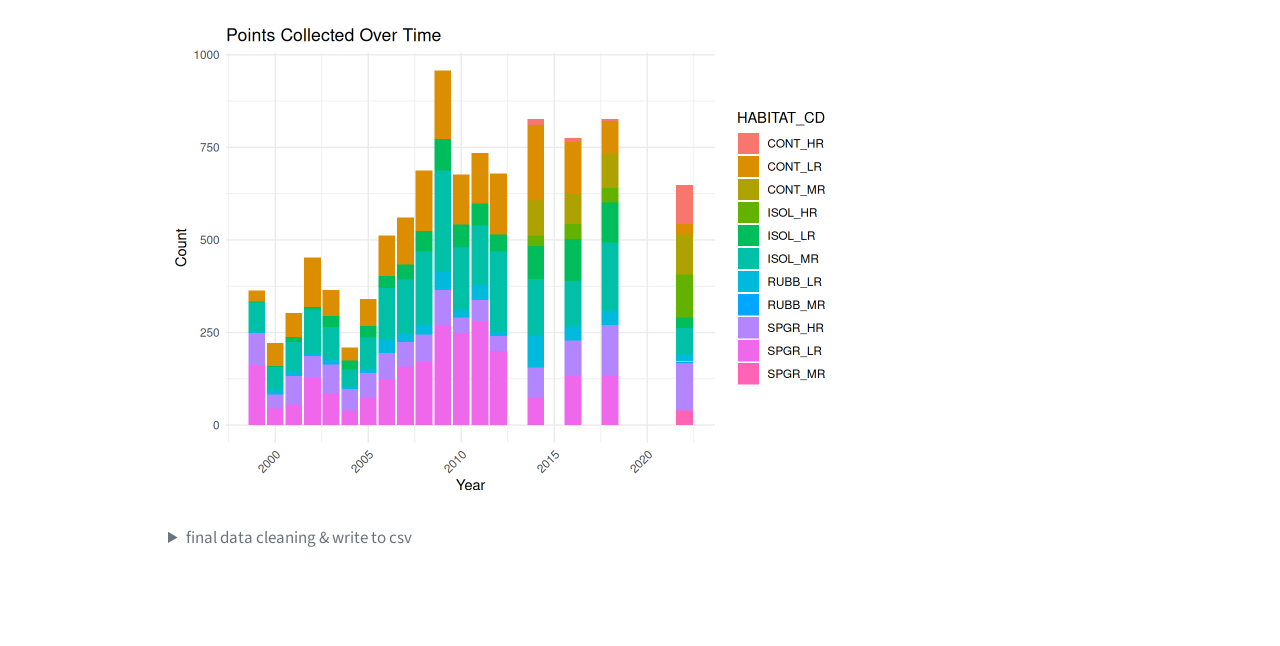
<file: aoi_report/aoi_reports/FLA_KEYS_.html>
<!DOCTYPE html>
<html xmlns="http://www.w3.org/1999/xhtml" lang="en" xml:lang="en"><head>

<meta charset="utf-8">
<meta name="generator" content="quarto-1.8.27">

<meta name="viewport" content="width=device-width, initial-scale=1.0, user-scalable=yes">


<title>FLA_KEYS_ Report – rvc_percent_cover</title>
<style>
code{white-space: pre-wrap;}
span.smallcaps{font-variant: small-caps;}
div.columns{display: flex; gap: min(4vw, 1.5em);}
div.column{flex: auto; overflow-x: auto;}
div.hanging-indent{margin-left: 1.5em; text-indent: -1.5em;}
ul.task-list{list-style: none;}
ul.task-list li input[type="checkbox"] {
  width: 0.8em;
  margin: 0 0.8em 0.2em -1em; /* quarto-specific, see https://github.com/quarto-dev/quarto-cli/issues/4556 */ 
  vertical-align: middle;
}
/* CSS for syntax highlighting */
html { -webkit-text-size-adjust: 100%; }
pre > code.sourceCode { white-space: pre; position: relative; }
pre > code.sourceCode > span { display: inline-block; line-height: 1.25; }
pre > code.sourceCode > span:empty { height: 1.2em; }
.sourceCode { overflow: visible; }
code.sourceCode > span { color: inherit; text-decoration: inherit; }
div.sourceCode { margin: 1em 0; }
pre.sourceCode { margin: 0; }
@media screen {
div.sourceCode { overflow: auto; }
}
@media print {
pre > code.sourceCode { white-space: pre-wrap; }
pre > code.sourceCode > span { text-indent: -5em; padding-left: 5em; }
}
pre.numberSource code
  { counter-reset: source-line 0; }
pre.numberSource code > span
  { position: relative; left: -4em; counter-increment: source-line; }
pre.numberSource code > span > a:first-child::before
  { content: counter(source-line);
    position: relative; left: -1em; text-align: right; vertical-align: baseline;
    border: none; display: inline-block;
    -webkit-touch-callout: none; -webkit-user-select: none;
    -khtml-user-select: none; -moz-user-select: none;
    -ms-user-select: none; user-select: none;
    padding: 0 4px; width: 4em;
  }
pre.numberSource { margin-left: 3em;  padding-left: 4px; }
div.sourceCode
  {   }
@media screen {
pre > code.sourceCode > span > a:first-child::before { text-decoration: underline; }
}
</style>


<script src="../../site_libs/quarto-nav/quarto-nav.js"></script>
<script src="../../site_libs/quarto-nav/headroom.min.js"></script>
<script src="../../site_libs/clipboard/clipboard.min.js"></script>
<script src="../../site_libs/quarto-search/autocomplete.umd.js"></script>
<script src="../../site_libs/quarto-search/fuse.min.js"></script>
<script src="../../site_libs/quarto-search/quarto-search.js"></script>
<meta name="quarto:offset" content="../../">
<script src="../../site_libs/quarto-html/quarto.js" type="module"></script>
<script src="../../site_libs/quarto-html/tabsets/tabsets.js" type="module"></script>
<script src="../../site_libs/quarto-html/axe/axe-check.js" type="module"></script>
<script src="../../site_libs/quarto-html/popper.min.js"></script>
<script src="../../site_libs/quarto-html/tippy.umd.min.js"></script>
<script src="../../site_libs/quarto-html/anchor.min.js"></script>
<link href="../../site_libs/quarto-html/tippy.css" rel="stylesheet">
<link href="../../site_libs/quarto-html/quarto-syntax-highlighting-ed96de9b727972fe78a7b5d16c58bf87.css" rel="stylesheet" id="quarto-text-highlighting-styles">
<script src="../../site_libs/bootstrap/bootstrap.min.js"></script>
<link href="../../site_libs/bootstrap/bootstrap-icons.css" rel="stylesheet">
<link href="../../site_libs/bootstrap/bootstrap-fed2927b5d71da76dad1d9df0395c5a2.min.css" rel="stylesheet" append-hash="true" id="quarto-bootstrap" data-mode="light">
<script id="quarto-search-options" type="application/json">{
  "location": "navbar",
  "copy-button": false,
  "collapse-after": 3,
  "panel-placement": "end",
  "type": "overlay",
  "limit": 50,
  "keyboard-shortcut": [
    "f",
    "/",
    "s"
  ],
  "show-item-context": false,
  "language": {
    "search-no-results-text": "No results",
    "search-matching-documents-text": "matching documents",
    "search-copy-link-title": "Copy link to search",
    "search-hide-matches-text": "Hide additional matches",
    "search-more-match-text": "more match in this document",
    "search-more-matches-text": "more matches in this document",
    "search-clear-button-title": "Clear",
    "search-text-placeholder": "",
    "search-detached-cancel-button-title": "Cancel",
    "search-submit-button-title": "Submit",
    "search-label": "Search"
  }
}</script>


<link rel="stylesheet" href="../../styles.css">
</head>

<body class="nav-fixed quarto-light">

<div id="quarto-search-results"></div>
  <header id="quarto-header" class="headroom fixed-top">
    <nav class="navbar navbar-expand-lg " data-bs-theme="dark">
      <div class="navbar-container container-fluid">
      <div class="navbar-brand-container mx-auto">
    <a class="navbar-brand" href="../../index.html">
    <span class="navbar-title">rvc_percent_cover</span>
    </a>
  </div>
            <div id="quarto-search" class="" title="Search"></div>
          <button class="navbar-toggler" type="button" data-bs-toggle="collapse" data-bs-target="#navbarCollapse" aria-controls="navbarCollapse" role="menu" aria-expanded="false" aria-label="Toggle navigation" onclick="if (window.quartoToggleHeadroom) { window.quartoToggleHeadroom(); }">
  <span class="navbar-toggler-icon"></span>
</button>
          <div class="collapse navbar-collapse" id="navbarCollapse">
            <ul class="navbar-nav navbar-nav-scroll me-auto">
  <li class="nav-item">
    <a class="nav-link" href="../../index.html"> 
<span class="menu-text">Home</span></a>
  </li>  
  <li class="nav-item">
    <a class="nav-link" href="../../aoi_report/aoi_reports.html"> 
<span class="menu-text">Area Reports</span></a>
  </li>  
</ul>
          </div> <!-- /navcollapse -->
            <div class="quarto-navbar-tools">
</div>
      </div> <!-- /container-fluid -->
    </nav>
</header>
<!-- content -->
<div id="quarto-content" class="quarto-container page-columns page-rows-contents page-layout-article page-navbar">
<!-- sidebar -->
<!-- margin-sidebar -->
    <div id="quarto-margin-sidebar" class="sidebar margin-sidebar">
        <nav id="TOC" role="doc-toc" class="toc-active">
    <h2 id="toc-title">On this page</h2>
   
  <ul>
  <li><a href="#fla_keys_" id="toc-fla_keys_" class="nav-link active" data-scroll-target="#fla_keys_">FLA_KEYS_</a></li>
  </ul>
</nav>
    </div>
<!-- main -->
<main class="content" id="quarto-document-content">

<header id="title-block-header" class="quarto-title-block default">
<div class="quarto-title">
<h1 class="title">FLA_KEYS_ Report</h1>
</div>



<div class="quarto-title-meta">

    
  
    
  </div>
  


</header>


<section id="fla_keys_" class="level1">
<h1>FLA_KEYS_</h1>
<div class="cell">
<details class="code-fold">
<summary>select only unique coverage points</summary>
<div class="code-copy-outer-scaffold"><div class="sourceCode cell-code" id="cb1"><pre class="sourceCode r code-with-copy"><code class="sourceCode r"><span id="cb1-1"><a href="#cb1-1" aria-hidden="true" tabindex="-1"></a><span class="co"># Load necessary libraries</span></span>
<span id="cb1-2"><a href="#cb1-2" aria-hidden="true" tabindex="-1"></a><span class="fu">library</span>(dplyr)</span></code></pre></div><button title="Copy to Clipboard" class="code-copy-button"><i class="bi"></i></button></div>
</details>
<div class="cell-output cell-output-stderr">
<pre><code>
Attaching package: 'dplyr'</code></pre>
</div>
<div class="cell-output cell-output-stderr">
<pre><code>The following objects are masked from 'package:stats':

    filter, lag</code></pre>
</div>
<div class="cell-output cell-output-stderr">
<pre><code>The following objects are masked from 'package:base':

    intersect, setdiff, setequal, union</code></pre>
</div>
<details class="code-fold">
<summary>select only unique coverage points</summary>
<div class="code-copy-outer-scaffold"><div class="sourceCode cell-code" id="cb5"><pre class="sourceCode r code-with-copy"><code class="sourceCode r"><span id="cb5-1"><a href="#cb5-1" aria-hidden="true" tabindex="-1"></a><span class="fu">library</span>(glue)</span>
<span id="cb5-2"><a href="#cb5-2" aria-hidden="true" tabindex="-1"></a><span class="fu">library</span>(here)</span></code></pre></div><button title="Copy to Clipboard" class="code-copy-button"><i class="bi"></i></button></div>
</details>
<div class="cell-output cell-output-stderr">
<pre><code>here() starts at /home/tylar/repos/rvc_habitat_cover</code></pre>
</div>
<details class="code-fold">
<summary>select only unique coverage points</summary>
<div class="code-copy-outer-scaffold"><div class="sourceCode cell-code" id="cb7"><pre class="sourceCode r code-with-copy"><code class="sourceCode r"><span id="cb7-1"><a href="#cb7-1" aria-hidden="true" tabindex="-1"></a>pattern <span class="ot">&lt;-</span> <span class="fu">paste0</span>({params<span class="sc">$</span>inputFilePrefix}, <span class="st">"</span><span class="sc">\\</span><span class="st">d{4}</span><span class="sc">\\</span><span class="st">.csv"</span>)</span>
<span id="cb7-2"><a href="#cb7-2" aria-hidden="true" tabindex="-1"></a></span>
<span id="cb7-3"><a href="#cb7-3" aria-hidden="true" tabindex="-1"></a><span class="co"># List all files matching the pattern</span></span>
<span id="cb7-4"><a href="#cb7-4" aria-hidden="true" tabindex="-1"></a>files <span class="ot">&lt;-</span> <span class="fu">list.files</span>(</span>
<span id="cb7-5"><a href="#cb7-5" aria-hidden="true" tabindex="-1"></a>  <span class="at">path =</span> <span class="fu">here</span>(<span class="st">"data/01_raw"</span>), <span class="at">pattern =</span> pattern, <span class="at">full.names =</span> <span class="cn">TRUE</span></span>
<span id="cb7-6"><a href="#cb7-6" aria-hidden="true" tabindex="-1"></a>)</span>
<span id="cb7-7"><a href="#cb7-7" aria-hidden="true" tabindex="-1"></a></span>
<span id="cb7-8"><a href="#cb7-8" aria-hidden="true" tabindex="-1"></a><span class="co"># Initialize an empty list to store data</span></span>
<span id="cb7-9"><a href="#cb7-9" aria-hidden="true" tabindex="-1"></a>data_list <span class="ot">&lt;-</span> <span class="fu">list</span>()</span>
<span id="cb7-10"><a href="#cb7-10" aria-hidden="true" tabindex="-1"></a></span>
<span id="cb7-11"><a href="#cb7-11" aria-hidden="true" tabindex="-1"></a><span class="co"># Loop over the files</span></span>
<span id="cb7-12"><a href="#cb7-12" aria-hidden="true" tabindex="-1"></a><span class="cf">for</span> (file <span class="cf">in</span> files) {</span>
<span id="cb7-13"><a href="#cb7-13" aria-hidden="true" tabindex="-1"></a>  <span class="co"># Read the CSV file</span></span>
<span id="cb7-14"><a href="#cb7-14" aria-hidden="true" tabindex="-1"></a>  data <span class="ot">&lt;-</span> <span class="fu">read.csv</span>(file)</span>
<span id="cb7-15"><a href="#cb7-15" aria-hidden="true" tabindex="-1"></a>  <span class="fu">print</span>(<span class="fu">glue</span>(<span class="st">"reading {file}..."</span>))</span>
<span id="cb7-16"><a href="#cb7-16" aria-hidden="true" tabindex="-1"></a>  </span>
<span id="cb7-17"><a href="#cb7-17" aria-hidden="true" tabindex="-1"></a>  <span class="co"># Select the desired columns</span></span>
<span id="cb7-18"><a href="#cb7-18" aria-hidden="true" tabindex="-1"></a>  selected_data <span class="ot">&lt;-</span> data <span class="sc">%&gt;%</span></span>
<span id="cb7-19"><a href="#cb7-19" aria-hidden="true" tabindex="-1"></a>    <span class="fu">select</span>(LAT_DEGREES, LON_DEGREES, YEAR, MONTH, DAY, HABITAT_CD) <span class="sc">%&gt;%</span></span>
<span id="cb7-20"><a href="#cb7-20" aria-hidden="true" tabindex="-1"></a>    <span class="fu">mutate</span>(<span class="at">date =</span> <span class="fu">sprintf</span>(<span class="st">"%04d-%02d-%02d"</span>, YEAR, MONTH, DAY)) <span class="sc">%&gt;%</span></span>
<span id="cb7-21"><a href="#cb7-21" aria-hidden="true" tabindex="-1"></a>    <span class="fu">mutate</span>(<span class="st">`</span><span class="at">system:time_start</span><span class="st">`</span> <span class="ot">=</span> <span class="fu">as.numeric</span>(<span class="fu">as.POSIXct</span>(</span>
<span id="cb7-22"><a href="#cb7-22" aria-hidden="true" tabindex="-1"></a>      date, <span class="at">format=</span><span class="st">"%Y-%m-%d"</span>, <span class="at">tz=</span><span class="st">"UTC"</span></span>
<span id="cb7-23"><a href="#cb7-23" aria-hidden="true" tabindex="-1"></a>    )) <span class="sc">*</span> <span class="dv">1000</span>) <span class="sc">%&gt;%</span></span>
<span id="cb7-24"><a href="#cb7-24" aria-hidden="true" tabindex="-1"></a>    <span class="fu">select</span>( <span class="sc">-</span>MONTH, <span class="sc">-</span>DAY) <span class="sc">%&gt;%</span></span>
<span id="cb7-25"><a href="#cb7-25" aria-hidden="true" tabindex="-1"></a>    <span class="fu">rename</span>(<span class="at">latitude =</span> LAT_DEGREES, <span class="at">longitude =</span> LON_DEGREES)</span>
<span id="cb7-26"><a href="#cb7-26" aria-hidden="true" tabindex="-1"></a>  </span>
<span id="cb7-27"><a href="#cb7-27" aria-hidden="true" tabindex="-1"></a>  <span class="co"># Keep only the rows with unique values across the selected columns</span></span>
<span id="cb7-28"><a href="#cb7-28" aria-hidden="true" tabindex="-1"></a>  unique_data <span class="ot">&lt;-</span> selected_data <span class="sc">%&gt;%</span></span>
<span id="cb7-29"><a href="#cb7-29" aria-hidden="true" tabindex="-1"></a>    <span class="fu">distinct</span>()</span>
<span id="cb7-30"><a href="#cb7-30" aria-hidden="true" tabindex="-1"></a>  </span>
<span id="cb7-31"><a href="#cb7-31" aria-hidden="true" tabindex="-1"></a>  <span class="co"># Append the data to the list</span></span>
<span id="cb7-32"><a href="#cb7-32" aria-hidden="true" tabindex="-1"></a>  data_list[[<span class="fu">length</span>(data_list) <span class="sc">+</span> <span class="dv">1</span>]] <span class="ot">&lt;-</span> unique_data</span>
<span id="cb7-33"><a href="#cb7-33" aria-hidden="true" tabindex="-1"></a>}</span></code></pre></div><button title="Copy to Clipboard" class="code-copy-button"><i class="bi"></i></button></div>
</details>
<div class="cell-output cell-output-stdout">
<pre><code>reading /home/tylar/repos/rvc_habitat_cover/data/01_raw/FLA_KEYS_1999.csv...
reading /home/tylar/repos/rvc_habitat_cover/data/01_raw/FLA_KEYS_2000.csv...
reading /home/tylar/repos/rvc_habitat_cover/data/01_raw/FLA_KEYS_2001.csv...
reading /home/tylar/repos/rvc_habitat_cover/data/01_raw/FLA_KEYS_2002.csv...
reading /home/tylar/repos/rvc_habitat_cover/data/01_raw/FLA_KEYS_2003.csv...
reading /home/tylar/repos/rvc_habitat_cover/data/01_raw/FLA_KEYS_2004.csv...
reading /home/tylar/repos/rvc_habitat_cover/data/01_raw/FLA_KEYS_2005.csv...
reading /home/tylar/repos/rvc_habitat_cover/data/01_raw/FLA_KEYS_2006.csv...
reading /home/tylar/repos/rvc_habitat_cover/data/01_raw/FLA_KEYS_2007.csv...
reading /home/tylar/repos/rvc_habitat_cover/data/01_raw/FLA_KEYS_2008.csv...
reading /home/tylar/repos/rvc_habitat_cover/data/01_raw/FLA_KEYS_2009.csv...
reading /home/tylar/repos/rvc_habitat_cover/data/01_raw/FLA_KEYS_2010.csv...
reading /home/tylar/repos/rvc_habitat_cover/data/01_raw/FLA_KEYS_2011.csv...
reading /home/tylar/repos/rvc_habitat_cover/data/01_raw/FLA_KEYS_2012.csv...
reading /home/tylar/repos/rvc_habitat_cover/data/01_raw/FLA_KEYS_2014.csv...
reading /home/tylar/repos/rvc_habitat_cover/data/01_raw/FLA_KEYS_2016.csv...
reading /home/tylar/repos/rvc_habitat_cover/data/01_raw/FLA_KEYS_2018.csv...
reading /home/tylar/repos/rvc_habitat_cover/data/01_raw/FLA_KEYS_2022.csv...</code></pre>
</div>
<details class="code-fold">
<summary>select only unique coverage points</summary>
<div class="code-copy-outer-scaffold"><div class="sourceCode cell-code" id="cb9"><pre class="sourceCode r code-with-copy"><code class="sourceCode r"><span id="cb9-1"><a href="#cb9-1" aria-hidden="true" tabindex="-1"></a><span class="co"># Combine all data into a single dataframe</span></span>
<span id="cb9-2"><a href="#cb9-2" aria-hidden="true" tabindex="-1"></a>combined_data <span class="ot">&lt;-</span> <span class="fu">do.call</span>(rbind, data_list)</span></code></pre></div><button title="Copy to Clipboard" class="code-copy-button"><i class="bi"></i></button></div>
</details>
</div>
<div class="cell">
<details class="code-fold">
<summary>map the points</summary>
<div class="code-copy-outer-scaffold"><div class="sourceCode cell-code" id="cb10"><pre class="sourceCode r code-with-copy"><code class="sourceCode r"><span id="cb10-1"><a href="#cb10-1" aria-hidden="true" tabindex="-1"></a><span class="fu">library</span>(sf)</span></code></pre></div><button title="Copy to Clipboard" class="code-copy-button"><i class="bi"></i></button></div>
</details>
<div class="cell-output cell-output-stderr">
<pre><code>Linking to GEOS 3.12.1, GDAL 3.8.4, PROJ 9.4.0; sf_use_s2() is TRUE</code></pre>
</div>
<details class="code-fold">
<summary>map the points</summary>
<div class="code-copy-outer-scaffold"><div class="sourceCode cell-code" id="cb12"><pre class="sourceCode r code-with-copy"><code class="sourceCode r"><span id="cb12-1"><a href="#cb12-1" aria-hidden="true" tabindex="-1"></a><span class="fu">library</span>(ggplot2)</span>
<span id="cb12-2"><a href="#cb12-2" aria-hidden="true" tabindex="-1"></a><span class="fu">library</span>(ggspatial)</span>
<span id="cb12-3"><a href="#cb12-3" aria-hidden="true" tabindex="-1"></a><span class="co"># Convert the data to a spatial format (sf object)</span></span>
<span id="cb12-4"><a href="#cb12-4" aria-hidden="true" tabindex="-1"></a>selected_data_sf <span class="ot">&lt;-</span> <span class="fu">st_as_sf</span>(combined_data, <span class="at">coords =</span> <span class="fu">c</span>(<span class="st">"longitude"</span>, <span class="st">"latitude"</span>), <span class="at">crs =</span> <span class="dv">4326</span>)</span>
<span id="cb12-5"><a href="#cb12-5" aria-hidden="true" tabindex="-1"></a></span>
<span id="cb12-6"><a href="#cb12-6" aria-hidden="true" tabindex="-1"></a><span class="co"># Plot the points on a map</span></span>
<span id="cb12-7"><a href="#cb12-7" aria-hidden="true" tabindex="-1"></a><span class="fu">ggplot</span>(<span class="at">data =</span> selected_data_sf) <span class="sc">+</span></span>
<span id="cb12-8"><a href="#cb12-8" aria-hidden="true" tabindex="-1"></a>  <span class="fu">annotation_map_tile</span>(<span class="at">type =</span> <span class="st">"osm"</span>) <span class="sc">+</span>  <span class="co"># Add a basemap (OpenStreetMap)</span></span>
<span id="cb12-9"><a href="#cb12-9" aria-hidden="true" tabindex="-1"></a>  <span class="fu">geom_sf</span>(<span class="fu">aes</span>(<span class="at">color =</span> HABITAT_CD), <span class="at">size =</span> <span class="dv">2</span>, <span class="at">alpha =</span> <span class="fl">0.7</span>) <span class="sc">+</span></span>
<span id="cb12-10"><a href="#cb12-10" aria-hidden="true" tabindex="-1"></a>  <span class="fu">theme_minimal</span>() <span class="sc">+</span></span>
<span id="cb12-11"><a href="#cb12-11" aria-hidden="true" tabindex="-1"></a>  <span class="fu">labs</span>(<span class="at">title =</span> <span class="st">"Map of Latitude and Longitude Points with Basemap"</span>,</span>
<span id="cb12-12"><a href="#cb12-12" aria-hidden="true" tabindex="-1"></a>       <span class="at">x =</span> <span class="st">"Longitude"</span>,</span>
<span id="cb12-13"><a href="#cb12-13" aria-hidden="true" tabindex="-1"></a>       <span class="at">y =</span> <span class="st">"Latitude"</span>,</span>
<span id="cb12-14"><a href="#cb12-14" aria-hidden="true" tabindex="-1"></a>       <span class="at">color =</span> <span class="st">"Habitat Code"</span>) <span class="sc">+</span></span>
<span id="cb12-15"><a href="#cb12-15" aria-hidden="true" tabindex="-1"></a>  <span class="fu">theme</span>(<span class="at">legend.position =</span> <span class="st">"bottom"</span>)</span></code></pre></div><button title="Copy to Clipboard" class="code-copy-button"><i class="bi"></i></button></div>
</details>
<div class="cell-output cell-output-stderr">
<pre><code>Loading required namespace: raster</code></pre>
</div>
<div class="cell-output cell-output-stderr">
<pre><code>Zoom: 7</code></pre>
</div>
<div class="cell-output cell-output-stderr">
<pre><code>Fetching 4 missing tiles</code></pre>
</div>
<div class="cell-output cell-output-stdout">
<pre><code>
  |                                                                            
  |                                                                      |   0%
  |                                                                            
  |==================                                                    |  25%
  |                                                                            
  |===================================                                   |  50%
  |                                                                            
  |====================================================                  |  75%
  |                                                                            
  |======================================================================| 100%</code></pre>
</div>
<div class="cell-output cell-output-stderr">
<pre><code>...complete!</code></pre>
</div>
<div class="cell-output-display">
<div>
<figure class="figure">
<p><img src="FLA_KEYS__files/figure-html/unnamed-chunk-2-1.png" class="img-fluid figure-img" width="672"></p>
</figure>
</div>
</div>
</div>
<table class="caption-top table">
<thead>
<tr class="header">
<th>hab code</th>
<th>habitat description</th>
</tr>
</thead>
<tbody>
<tr class="odd">
<td>CONT_LR</td>
<td>continuous low relief</td>
</tr>
<tr class="even">
<td>ISOL_MR</td>
<td>isolated mid-relief</td>
</tr>
<tr class="odd">
<td>ISOL_LR</td>
<td>isolated low-relief</td>
</tr>
<tr class="even">
<td>SPGR_LR</td>
<td>spur and groove low relief</td>
</tr>
<tr class="odd">
<td>SPGR_HR</td>
<td>spur and groove high relief</td>
</tr>
<tr class="even">
<td>RUBB_LR</td>
<td>rubble low relief</td>
</tr>
<tr class="odd">
<td>SAND_NA</td>
<td>Sand</td>
</tr>
<tr class="even">
<td>SGRS_NA</td>
<td>Seagrass</td>
</tr>
<tr class="odd">
<td>UCHB_LR</td>
<td>Unconsolidated Hardbottom</td>
</tr>
</tbody>
</table>
<div class="cell">
<details class="code-fold">
<summary>see distribution of cover points</summary>
<div class="code-copy-outer-scaffold"><div class="sourceCode cell-code" id="cb18"><pre class="sourceCode r code-with-copy"><code class="sourceCode r"><span id="cb18-1"><a href="#cb18-1" aria-hidden="true" tabindex="-1"></a><span class="fu">library</span>(ggplot2)</span>
<span id="cb18-2"><a href="#cb18-2" aria-hidden="true" tabindex="-1"></a></span>
<span id="cb18-3"><a href="#cb18-3" aria-hidden="true" tabindex="-1"></a><span class="fu">ggplot</span>(combined_data, <span class="fu">aes</span>(<span class="at">x =</span> HABITAT_CD)) <span class="sc">+</span></span>
<span id="cb18-4"><a href="#cb18-4" aria-hidden="true" tabindex="-1"></a>  <span class="fu">geom_bar</span>() <span class="sc">+</span></span>
<span id="cb18-5"><a href="#cb18-5" aria-hidden="true" tabindex="-1"></a>  <span class="fu">labs</span>(<span class="at">title =</span> <span class="st">"Bar Chart of HABITAT_CD"</span>, <span class="at">x =</span> <span class="st">"Habitat Code"</span>, <span class="at">y =</span> <span class="st">"Count"</span>) <span class="sc">+</span></span>
<span id="cb18-6"><a href="#cb18-6" aria-hidden="true" tabindex="-1"></a>  <span class="fu">theme_minimal</span>() <span class="sc">+</span></span>
<span id="cb18-7"><a href="#cb18-7" aria-hidden="true" tabindex="-1"></a>  <span class="fu">theme</span>(<span class="at">axis.text.x =</span> <span class="fu">element_text</span>(<span class="at">angle =</span> <span class="dv">45</span>, <span class="at">hjust =</span> <span class="dv">1</span>))</span></code></pre></div><button title="Copy to Clipboard" class="code-copy-button"><i class="bi"></i></button></div>
</details>
<div class="cell-output-display">
<div>
<figure class="figure">
<p><img src="FLA_KEYS__files/figure-html/unnamed-chunk-3-1.png" class="img-fluid figure-img" width="672"></p>
</figure>
</div>
</div>
</div>
<div class="cell">
<details class="code-fold">
<summary>see distribution of points over time</summary>
<div class="code-copy-outer-scaffold"><div class="sourceCode cell-code" id="cb19"><pre class="sourceCode r code-with-copy"><code class="sourceCode r"><span id="cb19-1"><a href="#cb19-1" aria-hidden="true" tabindex="-1"></a><span class="fu">library</span>(ggplot2)</span>
<span id="cb19-2"><a href="#cb19-2" aria-hidden="true" tabindex="-1"></a></span>
<span id="cb19-3"><a href="#cb19-3" aria-hidden="true" tabindex="-1"></a><span class="co"># Create the stacked bar chart</span></span>
<span id="cb19-4"><a href="#cb19-4" aria-hidden="true" tabindex="-1"></a><span class="fu">ggplot</span>(combined_data, <span class="fu">aes</span>(<span class="at">x =</span> YEAR, <span class="at">fill =</span> HABITAT_CD)) <span class="sc">+</span></span>
<span id="cb19-5"><a href="#cb19-5" aria-hidden="true" tabindex="-1"></a>  <span class="fu">geom_bar</span>() <span class="sc">+</span></span>
<span id="cb19-6"><a href="#cb19-6" aria-hidden="true" tabindex="-1"></a>  <span class="fu">labs</span>(<span class="at">title =</span> <span class="st">"Points Collected Over Time"</span>, <span class="at">x =</span> <span class="st">"Year"</span>, <span class="at">y =</span> <span class="st">"Count"</span>) <span class="sc">+</span></span>
<span id="cb19-7"><a href="#cb19-7" aria-hidden="true" tabindex="-1"></a>  <span class="fu">theme_minimal</span>() <span class="sc">+</span></span>
<span id="cb19-8"><a href="#cb19-8" aria-hidden="true" tabindex="-1"></a>  <span class="fu">theme</span>(<span class="at">axis.text.x =</span> <span class="fu">element_text</span>(<span class="at">angle =</span> <span class="dv">45</span>, <span class="at">hjust =</span> <span class="dv">1</span>))</span></code></pre></div><button title="Copy to Clipboard" class="code-copy-button"><i class="bi"></i></button></div>
</details>
<div class="cell-output-display">
<div>
<figure class="figure">
<p><img src="FLA_KEYS__files/figure-html/unnamed-chunk-4-1.png" class="img-fluid figure-img" width="672"></p>
</figure>
</div>
</div>
</div>
<div class="cell">
<details class="code-fold">
<summary>final data cleaning &amp; write to csv</summary>
<div class="code-copy-outer-scaffold"><div class="sourceCode cell-code" id="cb20"><pre class="sourceCode r code-with-copy"><code class="sourceCode r"><span id="cb20-1"><a href="#cb20-1" aria-hidden="true" tabindex="-1"></a><span class="co"># Display the filtered unique data</span></span>
<span id="cb20-2"><a href="#cb20-2" aria-hidden="true" tabindex="-1"></a>combined_data <span class="ot">&lt;-</span> combined_data <span class="sc">%&gt;%</span></span>
<span id="cb20-3"><a href="#cb20-3" aria-hidden="true" tabindex="-1"></a>  <span class="fu">select</span>(<span class="sc">-</span>YEAR)</span>
<span id="cb20-4"><a href="#cb20-4" aria-hidden="true" tabindex="-1"></a></span>
<span id="cb20-5"><a href="#cb20-5" aria-hidden="true" tabindex="-1"></a><span class="fu">write.csv</span>(combined_data, <span class="fu">here</span>(<span class="fu">glue</span>(<span class="st">"data/02_reduced/{params$inputFile}.csv"</span>)), <span class="at">row.names=</span><span class="cn">FALSE</span>)</span></code></pre></div><button title="Copy to Clipboard" class="code-copy-button"><i class="bi"></i></button></div>
</details>
</div>


</section>

</main> <!-- /main -->
<script id="quarto-html-after-body" type="application/javascript">
  window.document.addEventListener("DOMContentLoaded", function (event) {
    const icon = "";
    const anchorJS = new window.AnchorJS();
    anchorJS.options = {
      placement: 'right',
      icon: icon
    };
    anchorJS.add('.anchored');
    const isCodeAnnotation = (el) => {
      for (const clz of el.classList) {
        if (clz.startsWith('code-annotation-')) {                     
          return true;
        }
      }
      return false;
    }
    const onCopySuccess = function(e) {
      // button target
      const button = e.trigger;
      // don't keep focus
      button.blur();
      // flash "checked"
      button.classList.add('code-copy-button-checked');
      var currentTitle = button.getAttribute("title");
      button.setAttribute("title", "Copied!");
      let tooltip;
      if (window.bootstrap) {
        button.setAttribute("data-bs-toggle", "tooltip");
        button.setAttribute("data-bs-placement", "left");
        button.setAttribute("data-bs-title", "Copied!");
        tooltip = new bootstrap.Tooltip(button, 
          { trigger: "manual", 
            customClass: "code-copy-button-tooltip",
            offset: [0, -8]});
        tooltip.show();    
      }
      setTimeout(function() {
        if (tooltip) {
          tooltip.hide();
          button.removeAttribute("data-bs-title");
          button.removeAttribute("data-bs-toggle");
          button.removeAttribute("data-bs-placement");
        }
        button.setAttribute("title", currentTitle);
        button.classList.remove('code-copy-button-checked');
      }, 1000);
      // clear code selection
      e.clearSelection();
    }
    const getTextToCopy = function(trigger) {
      const outerScaffold = trigger.parentElement.cloneNode(true);
      const codeEl = outerScaffold.querySelector('code');
      for (const childEl of codeEl.children) {
        if (isCodeAnnotation(childEl)) {
          childEl.remove();
        }
      }
      return codeEl.innerText;
    }
    const clipboard = new window.ClipboardJS('.code-copy-button:not([data-in-quarto-modal])', {
      text: getTextToCopy
    });
    clipboard.on('success', onCopySuccess);
    if (window.document.getElementById('quarto-embedded-source-code-modal')) {
      const clipboardModal = new window.ClipboardJS('.code-copy-button[data-in-quarto-modal]', {
        text: getTextToCopy,
        container: window.document.getElementById('quarto-embedded-source-code-modal')
      });
      clipboardModal.on('success', onCopySuccess);
    }
      var localhostRegex = new RegExp(/^(?:http|https):\/\/localhost\:?[0-9]*\//);
      var mailtoRegex = new RegExp(/^mailto:/);
        var filterRegex = new RegExp("https:\/\/USF-IMARS\.github\.io\/rvc_habitat_cover\/");
      var isInternal = (href) => {
          return filterRegex.test(href) || localhostRegex.test(href) || mailtoRegex.test(href);
      }
      // Inspect non-navigation links and adorn them if external
     var links = window.document.querySelectorAll('a[href]:not(.nav-link):not(.navbar-brand):not(.toc-action):not(.sidebar-link):not(.sidebar-item-toggle):not(.pagination-link):not(.no-external):not([aria-hidden]):not(.dropdown-item):not(.quarto-navigation-tool):not(.about-link)');
      for (var i=0; i<links.length; i++) {
        const link = links[i];
        if (!isInternal(link.href)) {
          // undo the damage that might have been done by quarto-nav.js in the case of
          // links that we want to consider external
          if (link.dataset.originalHref !== undefined) {
            link.href = link.dataset.originalHref;
          }
        }
      }
    function tippyHover(el, contentFn, onTriggerFn, onUntriggerFn) {
      const config = {
        allowHTML: true,
        maxWidth: 500,
        delay: 100,
        arrow: false,
        appendTo: function(el) {
            return el.parentElement;
        },
        interactive: true,
        interactiveBorder: 10,
        theme: 'quarto',
        placement: 'bottom-start',
      };
      if (contentFn) {
        config.content = contentFn;
      }
      if (onTriggerFn) {
        config.onTrigger = onTriggerFn;
      }
      if (onUntriggerFn) {
        config.onUntrigger = onUntriggerFn;
      }
      window.tippy(el, config); 
    }
    const noterefs = window.document.querySelectorAll('a[role="doc-noteref"]');
    for (var i=0; i<noterefs.length; i++) {
      const ref = noterefs[i];
      tippyHover(ref, function() {
        // use id or data attribute instead here
        let href = ref.getAttribute('data-footnote-href') || ref.getAttribute('href');
        try { href = new URL(href).hash; } catch {}
        const id = href.replace(/^#\/?/, "");
        const note = window.document.getElementById(id);
        if (note) {
          return note.innerHTML;
        } else {
          return "";
        }
      });
    }
    const xrefs = window.document.querySelectorAll('a.quarto-xref');
    const processXRef = (id, note) => {
      // Strip column container classes
      const stripColumnClz = (el) => {
        el.classList.remove("page-full", "page-columns");
        if (el.children) {
          for (const child of el.children) {
            stripColumnClz(child);
          }
        }
      }
      stripColumnClz(note)
      if (id === null || id.startsWith('sec-')) {
        // Special case sections, only their first couple elements
        const container = document.createElement("div");
        if (note.children && note.children.length > 2) {
          container.appendChild(note.children[0].cloneNode(true));
          for (let i = 1; i < note.children.length; i++) {
            const child = note.children[i];
            if (child.tagName === "P" && child.innerText === "") {
              continue;
            } else {
              container.appendChild(child.cloneNode(true));
              break;
            }
          }
          if (window.Quarto?.typesetMath) {
            window.Quarto.typesetMath(container);
          }
          return container.innerHTML
        } else {
          if (window.Quarto?.typesetMath) {
            window.Quarto.typesetMath(note);
          }
          return note.innerHTML;
        }
      } else {
        // Remove any anchor links if they are present
        const anchorLink = note.querySelector('a.anchorjs-link');
        if (anchorLink) {
          anchorLink.remove();
        }
        if (window.Quarto?.typesetMath) {
          window.Quarto.typesetMath(note);
        }
        if (note.classList.contains("callout")) {
          return note.outerHTML;
        } else {
          return note.innerHTML;
        }
      }
    }
    for (var i=0; i<xrefs.length; i++) {
      const xref = xrefs[i];
      tippyHover(xref, undefined, function(instance) {
        instance.disable();
        let url = xref.getAttribute('href');
        let hash = undefined; 
        if (url.startsWith('#')) {
          hash = url;
        } else {
          try { hash = new URL(url).hash; } catch {}
        }
        if (hash) {
          const id = hash.replace(/^#\/?/, "");
          const note = window.document.getElementById(id);
          if (note !== null) {
            try {
              const html = processXRef(id, note.cloneNode(true));
              instance.setContent(html);
            } finally {
              instance.enable();
              instance.show();
            }
          } else {
            // See if we can fetch this
            fetch(url.split('#')[0])
            .then(res => res.text())
            .then(html => {
              const parser = new DOMParser();
              const htmlDoc = parser.parseFromString(html, "text/html");
              const note = htmlDoc.getElementById(id);
              if (note !== null) {
                const html = processXRef(id, note);
                instance.setContent(html);
              } 
            }).finally(() => {
              instance.enable();
              instance.show();
            });
          }
        } else {
          // See if we can fetch a full url (with no hash to target)
          // This is a special case and we should probably do some content thinning / targeting
          fetch(url)
          .then(res => res.text())
          .then(html => {
            const parser = new DOMParser();
            const htmlDoc = parser.parseFromString(html, "text/html");
            const note = htmlDoc.querySelector('main.content');
            if (note !== null) {
              // This should only happen for chapter cross references
              // (since there is no id in the URL)
              // remove the first header
              if (note.children.length > 0 && note.children[0].tagName === "HEADER") {
                note.children[0].remove();
              }
              const html = processXRef(null, note);
              instance.setContent(html);
            } 
          }).finally(() => {
            instance.enable();
            instance.show();
          });
        }
      }, function(instance) {
      });
    }
        let selectedAnnoteEl;
        const selectorForAnnotation = ( cell, annotation) => {
          let cellAttr = 'data-code-cell="' + cell + '"';
          let lineAttr = 'data-code-annotation="' +  annotation + '"';
          const selector = 'span[' + cellAttr + '][' + lineAttr + ']';
          return selector;
        }
        const selectCodeLines = (annoteEl) => {
          const doc = window.document;
          const targetCell = annoteEl.getAttribute("data-target-cell");
          const targetAnnotation = annoteEl.getAttribute("data-target-annotation");
          const annoteSpan = window.document.querySelector(selectorForAnnotation(targetCell, targetAnnotation));
          const lines = annoteSpan.getAttribute("data-code-lines").split(",");
          const lineIds = lines.map((line) => {
            return targetCell + "-" + line;
          })
          let top = null;
          let height = null;
          let parent = null;
          if (lineIds.length > 0) {
              //compute the position of the single el (top and bottom and make a div)
              const el = window.document.getElementById(lineIds[0]);
              top = el.offsetTop;
              height = el.offsetHeight;
              parent = el.parentElement.parentElement;
            if (lineIds.length > 1) {
              const lastEl = window.document.getElementById(lineIds[lineIds.length - 1]);
              const bottom = lastEl.offsetTop + lastEl.offsetHeight;
              height = bottom - top;
            }
            if (top !== null && height !== null && parent !== null) {
              // cook up a div (if necessary) and position it 
              let div = window.document.getElementById("code-annotation-line-highlight");
              if (div === null) {
                div = window.document.createElement("div");
                div.setAttribute("id", "code-annotation-line-highlight");
                div.style.position = 'absolute';
                parent.appendChild(div);
              }
              div.style.top = top - 2 + "px";
              div.style.height = height + 4 + "px";
              div.style.left = 0;
              let gutterDiv = window.document.getElementById("code-annotation-line-highlight-gutter");
              if (gutterDiv === null) {
                gutterDiv = window.document.createElement("div");
                gutterDiv.setAttribute("id", "code-annotation-line-highlight-gutter");
                gutterDiv.style.position = 'absolute';
                const codeCell = window.document.getElementById(targetCell);
                const gutter = codeCell.querySelector('.code-annotation-gutter');
                gutter.appendChild(gutterDiv);
              }
              gutterDiv.style.top = top - 2 + "px";
              gutterDiv.style.height = height + 4 + "px";
            }
            selectedAnnoteEl = annoteEl;
          }
        };
        const unselectCodeLines = () => {
          const elementsIds = ["code-annotation-line-highlight", "code-annotation-line-highlight-gutter"];
          elementsIds.forEach((elId) => {
            const div = window.document.getElementById(elId);
            if (div) {
              div.remove();
            }
          });
          selectedAnnoteEl = undefined;
        };
          // Handle positioning of the toggle
      window.addEventListener(
        "resize",
        throttle(() => {
          elRect = undefined;
          if (selectedAnnoteEl) {
            selectCodeLines(selectedAnnoteEl);
          }
        }, 10)
      );
      function throttle(fn, ms) {
      let throttle = false;
      let timer;
        return (...args) => {
          if(!throttle) { // first call gets through
              fn.apply(this, args);
              throttle = true;
          } else { // all the others get throttled
              if(timer) clearTimeout(timer); // cancel #2
              timer = setTimeout(() => {
                fn.apply(this, args);
                timer = throttle = false;
              }, ms);
          }
        };
      }
        // Attach click handler to the DT
        const annoteDls = window.document.querySelectorAll('dt[data-target-cell]');
        for (const annoteDlNode of annoteDls) {
          annoteDlNode.addEventListener('click', (event) => {
            const clickedEl = event.target;
            if (clickedEl !== selectedAnnoteEl) {
              unselectCodeLines();
              const activeEl = window.document.querySelector('dt[data-target-cell].code-annotation-active');
              if (activeEl) {
                activeEl.classList.remove('code-annotation-active');
              }
              selectCodeLines(clickedEl);
              clickedEl.classList.add('code-annotation-active');
            } else {
              // Unselect the line
              unselectCodeLines();
              clickedEl.classList.remove('code-annotation-active');
            }
          });
        }
    const findCites = (el) => {
      const parentEl = el.parentElement;
      if (parentEl) {
        const cites = parentEl.dataset.cites;
        if (cites) {
          return {
            el,
            cites: cites.split(' ')
          };
        } else {
          return findCites(el.parentElement)
        }
      } else {
        return undefined;
      }
    };
    var bibliorefs = window.document.querySelectorAll('a[role="doc-biblioref"]');
    for (var i=0; i<bibliorefs.length; i++) {
      const ref = bibliorefs[i];
      const citeInfo = findCites(ref);
      if (citeInfo) {
        tippyHover(citeInfo.el, function() {
          var popup = window.document.createElement('div');
          citeInfo.cites.forEach(function(cite) {
            var citeDiv = window.document.createElement('div');
            citeDiv.classList.add('hanging-indent');
            citeDiv.classList.add('csl-entry');
            var biblioDiv = window.document.getElementById('ref-' + cite);
            if (biblioDiv) {
              citeDiv.innerHTML = biblioDiv.innerHTML;
            }
            popup.appendChild(citeDiv);
          });
          return popup.innerHTML;
        });
      }
    }
  });
  </script>
</div> <!-- /content -->




</body></html>
</file>
<file: site_libs/quarto-html/tippy.css>
.tippy-box[data-animation=fade][data-state=hidden]{opacity:0}[data-tippy-root]{max-width:calc(100vw - 10px)}.tippy-box{position:relative;background-color:#333;color:#fff;border-radius:4px;font-size:14px;line-height:1.4;white-space:normal;outline:0;transition-property:transform,visibility,opacity}.tippy-box[data-placement^=top]>.tippy-arrow{bottom:0}.tippy-box[data-placement^=top]>.tippy-arrow:before{bottom:-7px;left:0;border-width:8px 8px 0;border-top-color:initial;transform-origin:center top}.tippy-box[data-placement^=bottom]>.tippy-arrow{top:0}.tippy-box[data-placement^=bottom]>.tippy-arrow:before{top:-7px;left:0;border-width:0 8px 8px;border-bottom-color:initial;transform-origin:center bottom}.tippy-box[data-placement^=left]>.tippy-arrow{right:0}.tippy-box[data-placement^=left]>.tippy-arrow:before{border-width:8px 0 8px 8px;border-left-color:initial;right:-7px;transform-origin:center left}.tippy-box[data-placement^=right]>.tippy-arrow{left:0}.tippy-box[data-placement^=right]>.tippy-arrow:before{left:-7px;border-width:8px 8px 8px 0;border-right-color:initial;transform-origin:center right}.tippy-box[data-inertia][data-state=visible]{transition-timing-function:cubic-bezier(.54,1.5,.38,1.11)}.tippy-arrow{width:16px;height:16px;color:#333}.tippy-arrow:before{content:"";position:absolute;border-color:transparent;border-style:solid}.tippy-content{position:relative;padding:5px 9px;z-index:1}
</file>
<file: site_libs/quarto-html/quarto-syntax-highlighting-ed96de9b727972fe78a7b5d16c58bf87.css>
/* quarto syntax highlight colors */
:root {
  --quarto-hl-ot-color: #003B4F;
  --quarto-hl-at-color: #657422;
  --quarto-hl-ss-color: #20794D;
  --quarto-hl-an-color: #5E5E5E;
  --quarto-hl-fu-color: #4758AB;
  --quarto-hl-st-color: #20794D;
  --quarto-hl-cf-color: #003B4F;
  --quarto-hl-op-color: #5E5E5E;
  --quarto-hl-er-color: #AD0000;
  --quarto-hl-bn-color: #AD0000;
  --quarto-hl-al-color: #AD0000;
  --quarto-hl-va-color: #111111;
  --quarto-hl-bu-color: inherit;
  --quarto-hl-ex-color: inherit;
  --quarto-hl-pp-color: #AD0000;
  --quarto-hl-in-color: #5E5E5E;
  --quarto-hl-vs-color: #20794D;
  --quarto-hl-wa-color: #5E5E5E;
  --quarto-hl-do-color: #5E5E5E;
  --quarto-hl-im-color: #00769E;
  --quarto-hl-ch-color: #20794D;
  --quarto-hl-dt-color: #AD0000;
  --quarto-hl-fl-color: #AD0000;
  --quarto-hl-co-color: #5E5E5E;
  --quarto-hl-cv-color: #5E5E5E;
  --quarto-hl-cn-color: #8f5902;
  --quarto-hl-sc-color: #5E5E5E;
  --quarto-hl-dv-color: #AD0000;
  --quarto-hl-kw-color: #003B4F;
}

/* other quarto variables */
:root {
  --quarto-font-monospace: SFMono-Regular, Menlo, Monaco, Consolas, "Liberation Mono", "Courier New", monospace;
}

/* syntax highlight based on Pandoc's rules */
pre > code.sourceCode > span {
  color: #003B4F;
}

code.sourceCode > span {
  color: #003B4F;
}

div.sourceCode,
div.sourceCode pre.sourceCode {
  color: #003B4F;
}

/* Normal */
code span {
  color: #003B4F;
}

/* Alert */
code span.al {
  color: #AD0000;
  font-style: inherit;
}

/* Annotation */
code span.an {
  color: #5E5E5E;
  font-style: inherit;
}

/* Attribute */
code span.at {
  color: #657422;
  font-style: inherit;
}

/* BaseN */
code span.bn {
  color: #AD0000;
  font-style: inherit;
}

/* BuiltIn */
code span.bu {
  font-style: inherit;
}

/* ControlFlow */
code span.cf {
  color: #003B4F;
  font-weight: bold;
  font-style: inherit;
}

/* Char */
code span.ch {
  color: #20794D;
  font-style: inherit;
}

/* Constant */
code span.cn {
  color: #8f5902;
  font-style: inherit;
}

/* Comment */
code span.co {
  color: #5E5E5E;
  font-style: inherit;
}

/* CommentVar */
code span.cv {
  color: #5E5E5E;
  font-style: italic;
}

/* Documentation */
code span.do {
  color: #5E5E5E;
  font-style: italic;
}

/* DataType */
code span.dt {
  color: #AD0000;
  font-style: inherit;
}

/* DecVal */
code span.dv {
  color: #AD0000;
  font-style: inherit;
}

/* Error */
code span.er {
  color: #AD0000;
  font-style: inherit;
}

/* Extension */
code span.ex {
  font-style: inherit;
}

/* Float */
code span.fl {
  color: #AD0000;
  font-style: inherit;
}

/* Function */
code span.fu {
  color: #4758AB;
  font-style: inherit;
}

/* Import */
code span.im {
  color: #00769E;
  font-style: inherit;
}

/* Information */
code span.in {
  color: #5E5E5E;
  font-style: inherit;
}

/* Keyword */
code span.kw {
  color: #003B4F;
  font-weight: bold;
  font-style: inherit;
}

/* Operator */
code span.op {
  color: #5E5E5E;
  font-style: inherit;
}

/* Other */
code span.ot {
  color: #003B4F;
  font-style: inherit;
}

/* Preprocessor */
code span.pp {
  color: #AD0000;
  font-style: inherit;
}

/* SpecialChar */
code span.sc {
  color: #5E5E5E;
  font-style: inherit;
}

/* SpecialString */
code span.ss {
  color: #20794D;
  font-style: inherit;
}

/* String */
code span.st {
  color: #20794D;
  font-style: inherit;
}

/* Variable */
code span.va {
  color: #111111;
  font-style: inherit;
}

/* VerbatimString */
code span.vs {
  color: #20794D;
  font-style: inherit;
}

/* Warning */
code span.wa {
  color: #5E5E5E;
  font-style: italic;
}

.prevent-inlining {
  content: "</";
}

/*# sourceMappingURL=0920dd6d7437995b8cdf7429764427b1.css.map */
</file>
<file: styles.css>
/* css styles */
</file>
